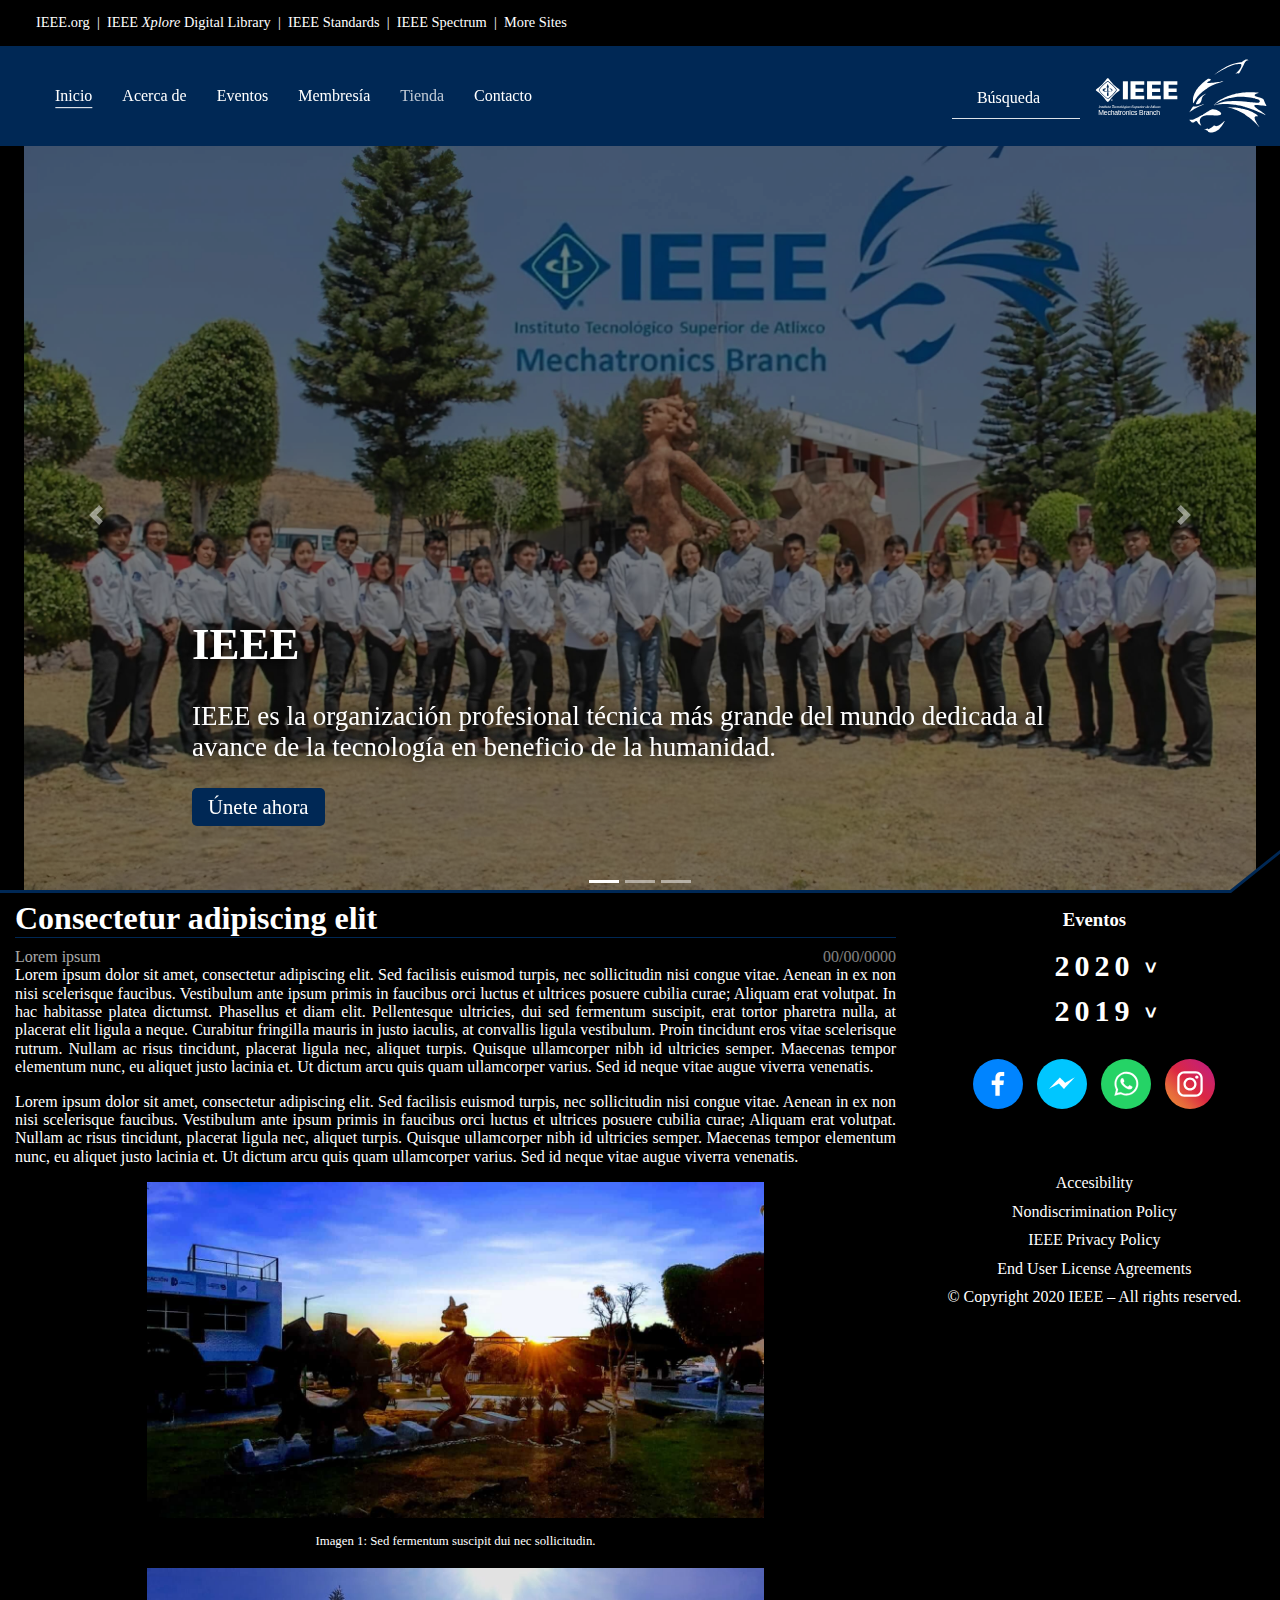
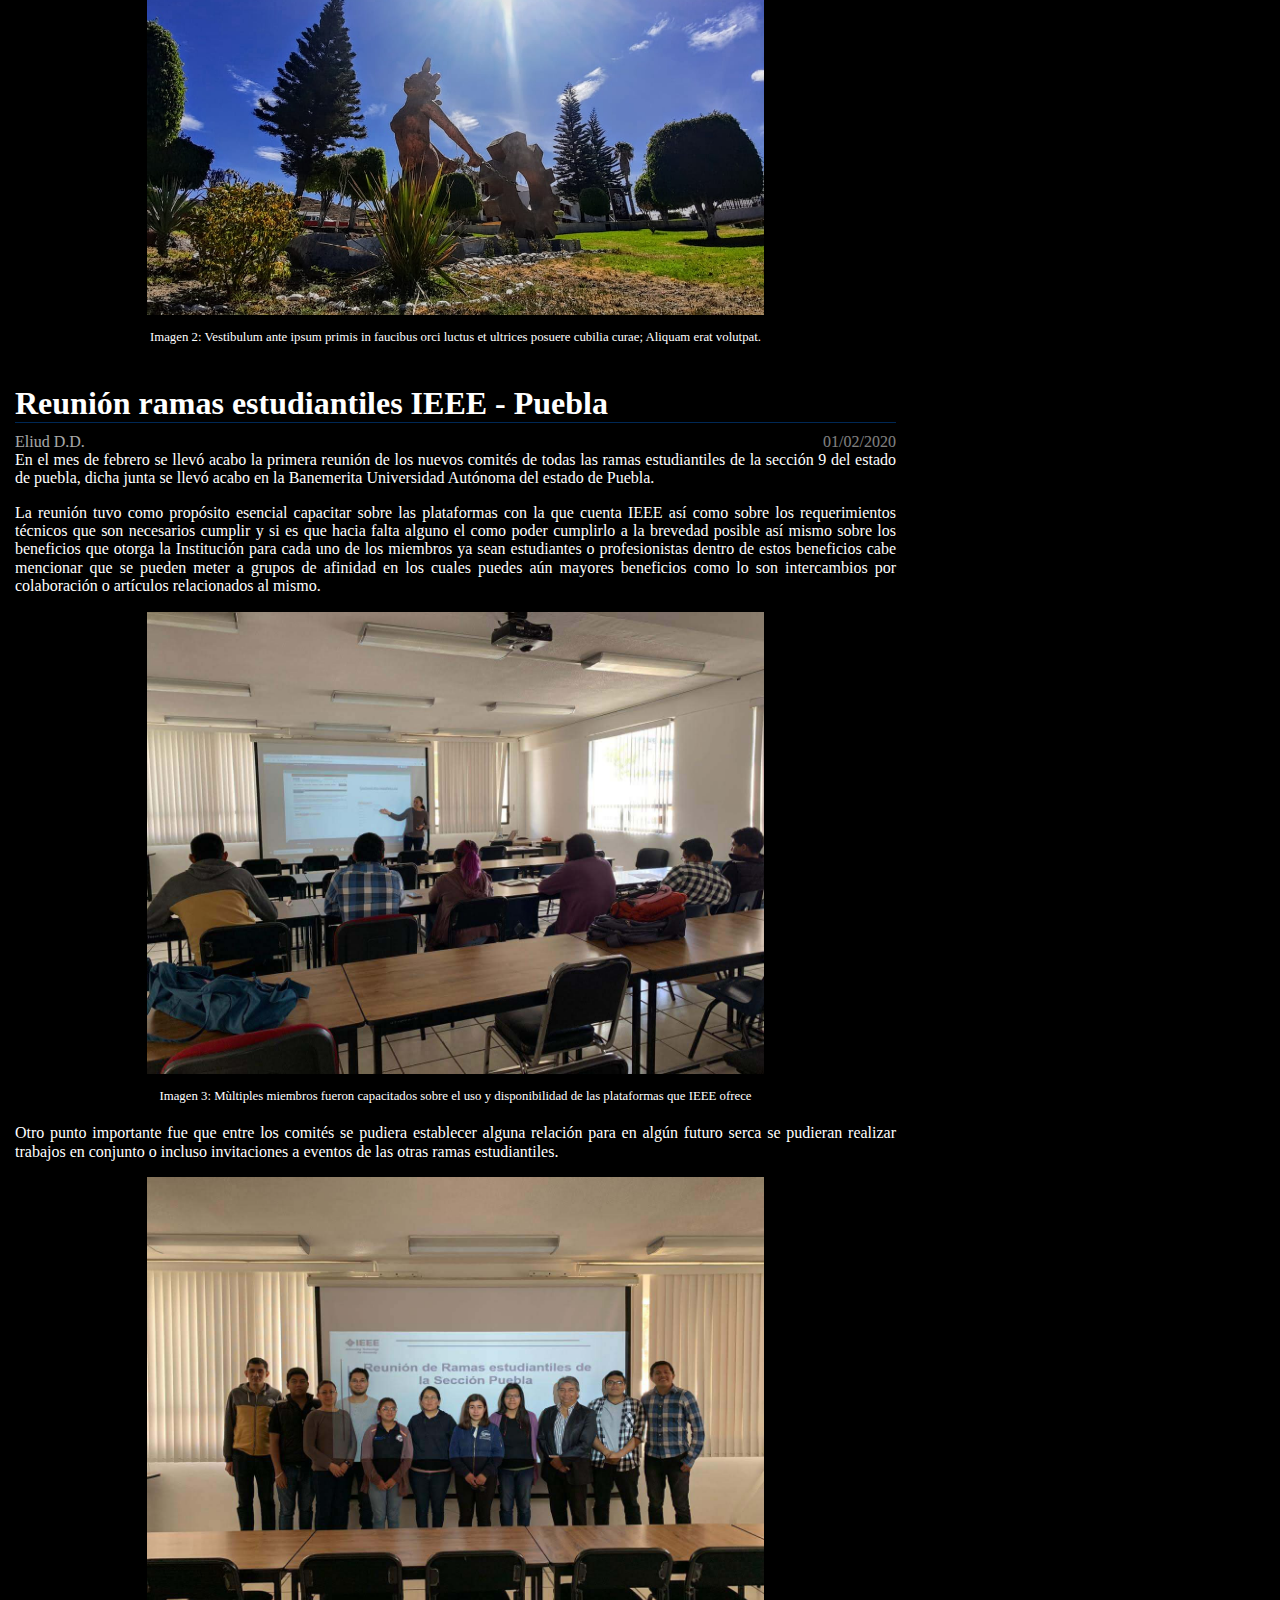
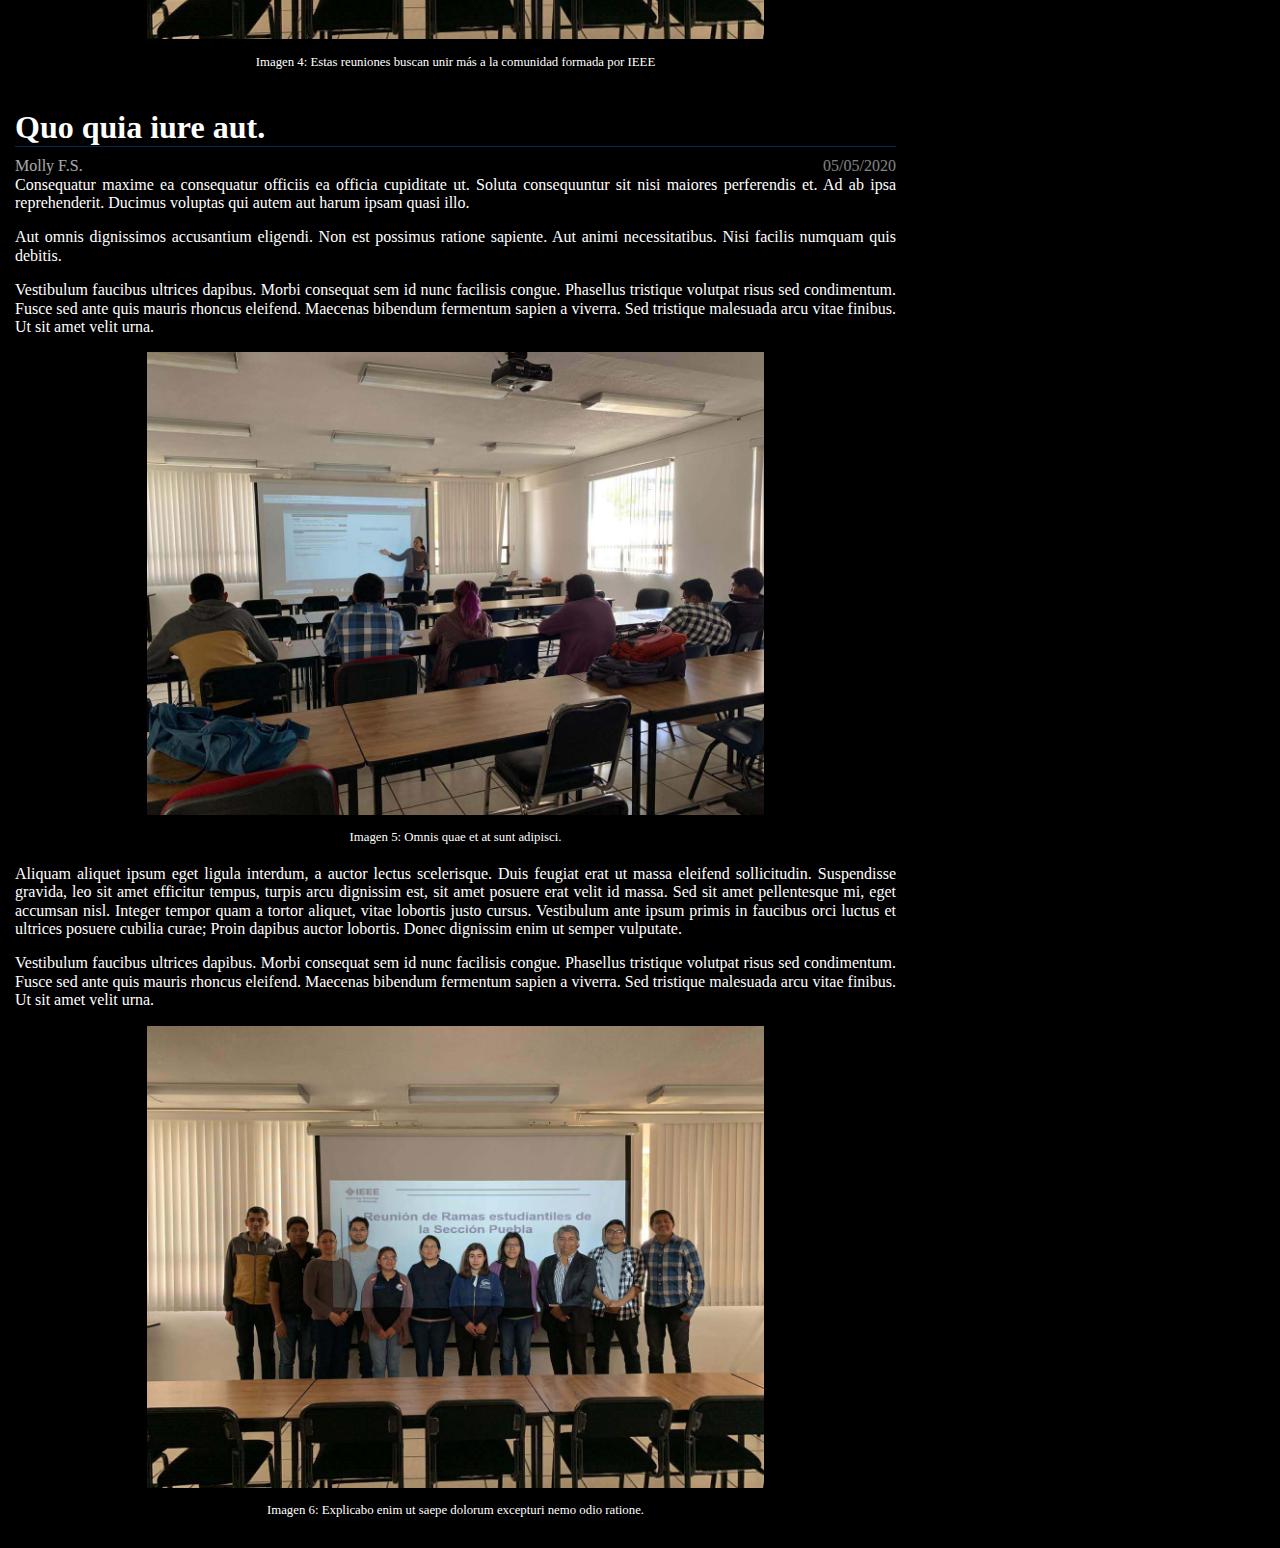
<file: es/index.html>
<!DOCTYPE html>
<html lang="es">
	<head>
		<link rel="stylesheet" href="../assets/css/carousel.css">
		<link rel="stylesheet" href="../assets/css/normalize.css">
		<link rel="stylesheet" href="../assets/css/loader.css">
		<link rel="stylesheet" href="../assets/css/styles.css">
		<link rel="stylesheet" href="../assets/css/index.css">
		<link rel="icon" type="image/ico" href="../assets/svg/ieeerama-vector-logo-ico-original-blue.svg">
		<script src="https://code.jquery.com/jquery-3.4.1.slim.min.js" integrity="sha384-J6qa4849blE2+poT4WnyKhv5vZF5SrPo0iEjwBvKU7imGFAV0wwj1yYfoRSJoZ+n" crossorigin="anonymous"></script>
		<script src="https://cdn.jsdelivr.net/npm/popper.js@1.16.0/dist/umd/popper.min.js" integrity="sha384-Q6E9RHvbIyZFJoft+2mJbHaEWldlvI9IOYy5n3zV9zzTtmI3UksdQRVvoxMfooAo" crossorigin="anonymous"></script>
		<script src="../assets/js/bootstrap.min.js"></script>
		<script src="../assets/js/jquery.js"></script>
		<script src="../assets/js/jquery.dataTables.min.js"></script>
		<meta name="viewport" content="width=device-width, user-scalable=no, initial-scale=1.0, maximum-scale=1.0, minimum-scale=1.0">
		<meta name="theme-color" content="#000">
		<meta charset="UTF-8">
		<meta name="description" content="Sitio oficial de la rama IEEE. Aquí podrás encontrar información sobre eventos, concursos, conferencias, y otros eventos organizados por la rame IEEE del Instituto Tecnológico Superior de Atlixco">
		<title>Inicio | IEEE Student Branch</title>
	</head>
	<body class="dark">
		<div class="servicios-IEEE">
			<div class="meta-nav">
				<p>
					<a href="https://www.ieee.org/index.html">IEEE.org</a> &#160;|&#160; 
					<a href="https://www.ieeexplore.ieee.org/Xplore/guesthome.jsp">IEEE <em>Xplore</em> Digital Library</a> &#160;|&#160; 
					<a href="https://standards.ieee.org/">IEEE Standards</a> &#160;|&#160; 
					<a href="https://spectrum.ieee.org/">IEEE Spectrum</a> &#160;|&#160; 
					<a href="https://www.ieee.org/sitemap.html">More Sites</a>
					<a href="https://ieee.org"></a>
				</p>
			</div>
		</div>
		<div id="navigation" class="navigation visible">
			<div class="icons">
				<div class="btn-menu"></div>
				<div class="logo">
					<a href="../en/"><img src="../assets/svg/ieeerama-vector-logo.svg" alt="IEEE-StudentBranch-Logo"></a>
				</div>
				<div class="icon-search">
					<img src="../assets/svg/search.svg" alt="">
				</div>
			</div>
			<div class="navigation-items navigation-inactive">
				<div class="close-navigation"></div>
				<ul>
					<li><a class="selected" href="../es/">Inicio</a></li>
					<li><a href="about.html">Acerca de</a></li>
					<li><a href="events.html">Eventos</a></li>
					<li><a href="membership.html">Membresía</a></li>
					<li><a class="link-inactive" href="store.html">Tienda</a></li>
					<li><a href="contact.html">Contacto</a></li>
					<li>IEEE Sites</li>
					<li><a href="https://www.ieee.org/index.html">IEEE.org</a></li>
					<li><a href="https://www.ieeexplore.ieee.org/Xplore/guesthome.jsp">IEEE <em>Xplore</em> Digital Library</a></li>
					<li><a href="https://standards.ieee.org/">IEEE Standards</a></li>
					<li><a href="https://spectrum.ieee.org/">IEEE Spectrum</a></li>
					<li><a href="https://www.ieee.org/sitemap.html">More Sites</a></li>
				</ul>
			</div>
			<nav class="search search-invisible">
				<div class="close-search"></div>
				<form><input title="Search" class="input-busqueda" type="search" id="input-search" placeholder="Búsqueda" aria-label="Search"></form>
				<div class="content-search">
					<div class="content-table">
						<table id="table">
							<thead><tr><td></td></tr></thead>
							<tbody>
								<tr><td><a href="events-2019.html#Marzo">Marzo 2019</a></td></tr>
								<tr><td><a href="events-2019.html#Abril">Abril 2019</a></td></tr>
								<tr><td><a href="events-2019.html#Mayo">Mayo 2019</a></td></tr>
								<tr><td><a href="events-2019.html#Junio">Junio 2019</a></td></tr>
								<tr><td><a href="events-2019.html#Julio">Julio 2019</a></td></tr>
								<tr><td><a href="events-2019.html#Agosto">Agosto 2019</a></td></tr>
								<tr><td><a href="events-2019.html#Septiembre">Septiembre 2019</a></td></tr>
								<tr><td><a href="events-2019.html#Octubre">Octubre 2019</a></td></tr>
								<tr><td><a href="events-2019.html#Noviembre">Noviembre 2019</a></td></tr>
								<tr><td><a href="events-2019.html#Diciembre">Diciembre 2019</a></td></tr>
								<tr><td><a href="events-2020.html#Febrero">Febrero 2020</a></td></tr>
								<tr><td><a href="events-2020.html#Marzo">Marzo 2020</a></td></tr>
								<tr><td><a href="events-2020.html#CursoIntroElectrónica2020">Curso de introducción a la electrónica</a></td></tr>
								<tr><td><a href="events-2020.html#VisitaIndustrialPEMEX2020">Visita industrial PEMEX</a></td></tr>
								<tr><td><a href="events-2020.html#OpenDayITSA">Open Day ITSA 2020</a></td></tr>
								<tr><td><a href="events-2020.html#VisitaIndustrialBMW2020">Visita industrial BMW</a></td></tr>
								<tr><td><a href="events-2020.html#CursoDrones2020">Curso de drones</a></td></tr>
								<tr><td><a href="events-2020.html#ReunionRamasEstudiantiles2020">Reunión de rama estudiantiles IEEE</a></td></tr>
								<tr><td><a href="events-2019.html#CursoENFESTO2019">Curso de electroneumática por Festo</a></td></tr>
								<tr><td><a href="events-2019.html#CursoASoftware2019">Curso de arquitectura de software</a></td></tr>
								<tr><td><a href="events-2019.html#VisitaIndustrialCAudi2019">Visita industrial Cerhan Audi</a></td></tr>
								<tr><td><a href="events-2019.html#EncuentroEstatalJovenesInv">1<sup>er</sup> encuentro estatal de jóvenes investigadores</a></td></tr>
								<tr><td><a href="events-2019.html#NEneitLocal2019">Eneit etapa local</a></td></tr>
								<tr><td><a href="events-2019.html#EneitNacional2019">Eneit etapa nacional</a></td></tr>
								<tr><td><a href="events-2019.html#CongresoITSA2019">Congreso multidisciplinario ITSA</a></td></tr>
								<tr><td><a href="events-2019.html#ConcursoCLiterarias2019">Concurso «calaveritas literarias»</a></td></tr>
								<tr><td><a href="events-2019.html#ConferenciaDPaR">Conferencia «del papel a la realidad»</a></td></tr>
								<tr><td><a href="events-2019.html#RallyLatinoamericano2019">Rally latinoamericano de innovación</a></td></tr>
								<tr><td><a href="events-2019.html#DiaIEEE2019">Día IEEE</a></td></tr>
								<tr><td><a href="events-2019.html#EneitRegional2019">Eneit etapa regional</a></td></tr>
								<tr><td><a href="events-2019.html#HackaTec2019">HackaTec</a></td></tr>
								<tr><td><a href="events-2019.html#ConvivenciaSixFlags2019">Convivencia en Six Flags México</a></td></tr>
								<tr><td><a href="events-2019.html#MMexicanaITSA2019">Mañanita Mexicana ITSA</a></td></tr>
								<tr><td><a href="events-2019.html#CursoRoboticaBasica2019">Curso de robótica básica</a></td></tr>
								<tr><td><a href="events-2019.html#ProgramaTLince">Conclusión del programa Talento lince»</a></td></tr>
								<tr><td><a href="events-2019.html#EntregaTapitas2019">Entrega de tapitas</a></td></tr>
								<tr><td><a href="events-2019.html#mEneitLocal2019">Eneit etapa local</a></td></tr>
								<tr><td><a href="events-2019.html#ConferenciaUTSOBMRI">Conferencia «<em>unsupervised tissue segmentation on brain mri</em>»</a></td></tr>
								<tr><td><a href="events-2019.html#VisitaIndustrialBimbo2019">Visita industrial a Bimbo</a></td></tr>
								<tr><td><a href="events-2019.html#TomaProtestaIEEE-ITSA">Toma de protesta de la rama IEEE - ITSA</a></td></tr>
								<tr><td><a href="events-2019.html#CursoMicroPython">Curso MicroPython</a></td></tr>
								<tr><td><a href="events-2019.html#ColectaJuguetes2019">Colecta de juguetes</a></td></tr>
								<tr><td><a href="events-2019.html#TalentLand2019">Talent Land</a></td></tr>
								<tr><td><a href="events-2019.html#AceptacionRamaIEEE-ITSA">Aceptación de la rama IEEE - ITSA</a></td></tr>
								<tr><td><a href="events-2019.html#ConferenciaMySIndustrial">Conferencia «mantenimiento y seguridad industrial»</a></td></tr>
							</tbody>
						</table>
					</div>
				</div>
			</nav>
		</div>
		<div class="content">
			<div class="carousel-bootstrap">
				<div id="myCarousel" class="carousel slide" data-ride="carousel">
					<ol class="carousel-indicators">
						<li data-target="#myCarousel" data-slide-to="0" class="active"></li>
						<li data-target="#myCarousel" data-slide-to="1"></li>
						<li data-target="#myCarousel" data-slide-to="2"></li>
					</ol>
					<div class="carousel-inner">
						<div class="carousel-item active">
							<div class="container">
								<div class="carousel-caption text-left">
									<h1>IEEE</h1>
									<p>IEEE es la organización profesional técnica más grande del mundo dedicada al avance de la tecnología en beneficio de la humanidad.</p>
									<p><a class="btn btn-lg btn-carousel" href="https://www.ieee.org/" role="button">Únete ahora</a></p>
								</div>
							</div>
						</div>
						<div class="carousel-item">
							<div class="container">
								<div class="carousel-caption">
									<h1>Curso gratuito «Introducción a la electrónica»</h1>
									<p>Miembros de la rama estudiantil ofrecerán un curso gratuito de introducción a la electrónica, en el cual se desarrollarán proyectos y prácticas</p>
									<p><a class="btn btn-lg btn-carousel" href="contact.html" role="button">Contáctanos</a></p>
								</div>
							</div>
						</div>
						<div class="carousel-item">
							<div class="container">
								<div class="carousel-caption text-right">
									<h1>Curso de drones</h1>
									<p>En enero, los miembros de la rama estudiantil recibieron un curso de drones impartido por el Dr. Jaime Cid, un incentivo para desarrollar el interés por este tipo de robot.</p>
									<p><a class="btn btn-lg btn-carousel" href="events-2020.html#CursoDrones2020" role="button">Leer más</a></p>
								</div>
							</div>
						</div>
					</div>
					<a class="carousel-control-prev" href="#myCarousel" role="button" data-slide="prev">
						<span class="carousel-control-prev-icon" aria-hidden="true"></span>
						<span class="sr-only">Previous</span>
					</a>
					<a class="carousel-control-next" href="#myCarousel" role="button" data-slide="next">
						<span class="carousel-control-next-icon" aria-hidden="true"></span>
						<span class="sr-only">Next</span>
					</a>
				</div>
			</div>
			<div class="left-aside">
				<div class="post">
					<div class="info-post"><h1>Consectetur adipiscing elit</h1><span>00/00/0000</span><span>Lorem ipsum</span></div>
					<div class="content-post">
						<p>Lorem ipsum dolor sit amet, consectetur adipiscing elit. Sed facilisis euismod turpis, nec sollicitudin nisi congue vitae. Aenean in ex non nisi scelerisque faucibus. Vestibulum ante ipsum primis in faucibus orci luctus et ultrices posuere cubilia curae; Aliquam erat volutpat.
							In hac habitasse platea dictumst. Phasellus et diam elit. Pellentesque ultricies, dui sed fermentum suscipit, erat tortor pharetra nulla, at placerat elit ligula a neque. Curabitur fringilla mauris in justo iaculis, at convallis ligula vestibulum. Proin tincidunt eros vitae scelerisque rutrum.
							Nullam ac risus tincidunt, placerat ligula nec, aliquet turpis. Quisque ullamcorper nibh id ultricies semper. Maecenas tempor elementum nunc, eu aliquet justo lacinia et. Ut dictum arcu quis quam ullamcorper varius. Sed id neque vitae augue viverra venenatis.</p>
						<p>Lorem ipsum dolor sit amet, consectetur adipiscing elit. Sed facilisis euismod turpis, nec sollicitudin nisi congue vitae. Aenean in ex non nisi scelerisque faucibus. Vestibulum ante ipsum primis in faucibus orci luctus et ultrices posuere cubilia curae; Aliquam erat volutpat.
							Nullam ac risus tincidunt, placerat ligula nec, aliquet turpis. Quisque ullamcorper nibh id ultricies semper. Maecenas tempor elementum nunc, eu aliquet justo lacinia et. Ut dictum arcu quis quam ullamcorper varius. Sed id neque vitae augue viverra venenatis.</p>
						<div class="img-container" lan="Imagen " footr="Sed fermentum suscipit dui nec sollicitudin."><img src="../assets/img/misc/tec.jpg" alt="fds"></div>
						<div class="img-container" lan="Imagen " footr="Vestibulum ante ipsum primis in faucibus orci luctus et ultrices posuere cubilia curae; Aliquam erat volutpat."><img src="../assets/img/misc/tec2.jpg" alt="fds"></div>
					</div>
				</div>
				<div class="post">
					<div class="info-post"><h1>Reunión ramas estudiantiles IEEE - Puebla</h1><span>01/02/2020</span><span>Eliud D.D.</span></div>
					<div class="content-post">
						<p>En el mes de febrero se llevó acabo la primera reunión de los nuevos comités de todas las ramas estudiantiles de la sección 9 del estado de puebla, dicha junta se llevó acabo en la Banemerita Universidad Autónoma del estado de Puebla.</p>
						<p>La reunión tuvo como propósito esencial capacitar sobre las plataformas con la que cuenta IEEE así como sobre los requerimientos técnicos que son necesarios cumplir y si es que hacia falta alguno el como poder cumplirlo a la brevedad posible así mismo sobre los beneficios que otorga la Institución para cada uno de los miembros ya sean estudiantes o profesionistas dentro de estos beneficios cabe mencionar que se pueden meter a grupos de afinidad en los cuales puedes aún mayores beneficios como lo son intercambios por colaboración o artículos relacionados al mismo.</p>
						<div class="img-container" lan="Imagen " footr="Mùltiples miembros fueron capacitados sobre el uso y disponibilidad de las plataformas que IEEE ofrece"><img src="../assets/img/Febrero_2020/photo1.jpg" alt="Capacitación a ramas estudiantiles IEEE"></div>
						<p>Otro punto importante fue que entre los comités se pudiera establecer alguna relación para en algún futuro serca se pudieran realizar trabajos en conjunto o incluso invitaciones a eventos de las otras ramas estudiantiles.</p>
						<div class="img-container" lan="Imagen " footr="Estas reuniones buscan unir más a la comunidad formada por IEEE"><img src="../assets/img/Febrero_2020/photo2.jpg" alt="Reunión ramas estudiantiles"></div>
					</div>
				</div>
				<div class="post">
					<div class="info-post"><h1>Quo quia iure aut.</h1><span>05/05/2020</span><span>Molly F.S.</span></div>
					<div class="content-post">
						<p>Consequatur maxime ea consequatur officiis ea officia cupiditate ut. Soluta consequuntur sit nisi maiores perferendis et. Ad ab ipsa reprehenderit. Ducimus voluptas qui autem aut harum ipsam quasi illo.</p>
						<p>Aut omnis dignissimos accusantium eligendi. Non est possimus ratione sapiente. Aut animi necessitatibus. Nisi facilis numquam quis debitis.</p>
						<p>Vestibulum faucibus ultrices dapibus. Morbi consequat sem id nunc facilisis congue. Phasellus tristique volutpat risus sed condimentum. Fusce sed ante quis mauris rhoncus eleifend. Maecenas bibendum fermentum sapien a viverra. Sed tristique malesuada arcu vitae finibus. Ut sit amet velit urna.</p>
						<div class="img-container" lan="Imagen " footr="Omnis quae et at sunt adipisci."><img src="../assets/img/Febrero_2020/photo1.jpg" alt=""></div>
						<p>Aliquam aliquet ipsum eget ligula interdum, a auctor lectus scelerisque. Duis feugiat erat ut massa eleifend sollicitudin. Suspendisse gravida, leo sit amet efficitur tempus, turpis arcu dignissim est, sit amet posuere erat velit id massa. Sed sit amet pellentesque mi, eget accumsan nisl. Integer tempor quam a tortor aliquet, vitae lobortis justo cursus. Vestibulum ante ipsum primis in faucibus orci luctus et ultrices posuere cubilia curae; Proin dapibus auctor lobortis. Donec dignissim enim ut semper vulputate.</p>
						<p>Vestibulum faucibus ultrices dapibus. Morbi consequat sem id nunc facilisis congue. Phasellus tristique volutpat risus sed condimentum. Fusce sed ante quis mauris rhoncus eleifend. Maecenas bibendum fermentum sapien a viverra. Sed tristique malesuada arcu vitae finibus. Ut sit amet velit urna.</p>
						<div class="img-container" lan="Imagen " footr="Explicabo enim ut saepe dolorum excepturi nemo odio ratione."><img src="../assets/img/Febrero_2020/photo2.jpg" alt=""></div>
					</div>
				</div>
			</div>
			<aside>
				<div class="events-aside">
					<h3>Eventos</h3>
					<input id="checkbox-s-year" type="checkbox">
					<div id="s-year" word="2020" symbol=">" class="year">
						<div class="month october">
							<ul>
								<li><a href="events-2020.html#Octubre">Octubre</a></li>
								<li><a href="events-2020.html#DiaIEEE2020">Día IEEE 2020</a></li>
							</ul>
						</div>
						<div class="month march">
							<ul>
								<li><a href="events-2020.html#Marzo">Marzo</a></li>
								<li><a href="events-2020.html#CursoIntroElectrónica2020">Curso de introducción a la electrónica</a></li>
								<li><a href="events-2020.html#VisitaIndustrialPEMEX2020">Visita industrial PEMEX</a></li>
								<li><a href="events-2020.html#OpenDayITSA">Open Day ITSA 2020</a></li>
							</ul>
						</div>
						<div class="month february">
							<ul>
								<li><a href="events-2020.html#Febrero">Febrero</a></li>
								<li><a href="events-2020.html#VisitaIndustrialBMW2020">Visita industrial BMW</a></li>
								<li><a href="events-2020.html#CursoDrones2020">Curso de drones</a></li>
								<li><a href="events-2020.html#ReunionRamasEstudiantiles2020">Reunión de rama estudiantiles IEEE</a></li>
							</ul>
						</div>
					</div>
					<input id="checkbox-f-year" type="checkbox">
					<div id="f-year" word="2019" symbol=">" class="year">
						<div class="month december">
							<ul>
								<li><a href="events-2019.html#Diciembre">Diciembre</a></li>
								<li><a href="events-2019.html#CursoENFESTO2019">Curso de electroneumática por Festo</a></li>
							</ul>
						</div>
						<div class="month november">
							<ul>
								<li><a href="events-2019.html#Noviembre">Noviembre</a></li>
								<li><a href="events-2019.html#CursoASoftware2019">Curso de arquitectura de software</a></li>
								<li><a href="events-2019.html#EncuentroEstatalJovenesInv">1<sup>er</sup> encuentro estatal de jóvenes investigadores</a></li>
								<li><a href="events-2019.html#EneitNacional2019">Eneit etapa nacional</a></li>
								<li><a href="events-2019.html#NEneitLocal2019">Eneit etapa local</a></li>
								<li><a href="events-2019.html#CongresoITSA2019">Congreso multidisciplinario ITSA</a></li>
							</ul>
						</div>
						<div class="month october">
							<ul>
								<li><a href="events-2019.html#Octubre">Octubre</a></li>
								<li><a href="events-2019.html#VisitaIndustrialCAudi2019">Visita industrial Cerhan Audi</a></li>
								<li><a href="events-2019.html#ConcursoCLiterarias2019">Concurso «calaveritas literarias»</a></li>
								<li><a href="events-2019.html#ConferenciaDPaR">Conferencia «del papel a la realidad»</a></li>
								<li><a href="events-2019.html#RallyLatinoamericano2019">Rally latinoamericano de innovación 2019</a></li>
								<li><a href="events-2019.html#DiaIEEE2019">Día IEEE 2019</a></li>
							</ul>
						</div>
						<div class="month september">
							<ul>
								<li><a href="events-2019.html#Septiembre">Septiembre</a></li>
								<li><a href="events-2019.html#EneitRegional2019">Eneit etapa regional</a></li>
								<li><a href="events-2019.html#HackaTec2019">HackaTec</a></li>
								<li><a href="events-2019.html#ConvivenciaSixFlags2019">Convivencia en Six Flags México</a></li>
								<li><a href="events-2019.html#MMexicanaITSA2019">Mañanita Mexicana ITSA</a></li>
							</ul>
						</div>
						<div class="month august">
							<ul>
								<li><a href="events-2019.html#Agosto">Agosto</a></li>
								<li><a href="events-2019.html#CursoRoboticaBasica2019">Curso de robótica básica</a></li>
							</ul>
						</div>
						<div class="month july">
							<ul>
								<li><a href="events-2019.html#Julio">Julio</a></li>
								<li><a href="events-2019.html#ProgramaTLince">Conclusión del programa Talento lince»</a></li>
							</ul>
						</div>
						<div class="month june">
							<ul>
								<li><a href="events-2019.html#Junio">Junio</a></li>
								<li><a href="events-2019.html#EntregaTapitas2019">Entrega de tapitas</a></li>
							</ul>
						</div>
						<div class="month may">
							<ul>
								<li><a href="events-2019.html#Mayo">Mayo</a></li>
								<li><a href="events-2019.html#mEneitLocal2019">Eneit etapa local</a></li>
								<li><a href="events-2019.html#ConferenciaUTSOBMRI">Conferencia «<em>unsupervised tissue segmentation on brain mri</em>»</a></li>
								<li><a href="events-2019.html#VisitaIndustrialBimbo2019">Visita industrial a Bimbo</a></li>
								<li><a href="events-2019.html#TomaProtestaIEEE-ITSA">Toma de protesta de la rama IEEE - ITSA</a></li>
							</ul>
						</div>
						<div class="month april">
							<ul>
								<li><a href="events-2019.html#Abril">Abril</a></li>
								<li><a href="events-2019.html#CursoMicroPython">Curso MicroPython</a></li>
								<li><a href="events-2019.html#ColectaJuguetes2019">Colecta de juguetes</a></li>
								<li><a href="events-2019.html#TalentLand2019">Talent Land</a></li>
							</ul>
						</div>
						<div class="month march">
							<ul>
								<li><a href="events-2019.html#Marzo">Marzo</a></li>
								<li><a href="events-2019.html#AceptacionRamaIEEE-ITSA">Aceptación de la rama IEEE - ITSA</a></li>
								<li><a href="events-2019.html#ConferenciaMySIndustrial">Conferencia «mantenimiento y seguridad industrial»</a></li>
							</ul>
						</div>
					</div>
				</div>
				<div class="info">
					<a href="https://www.facebook.com/IEEEMechatronicsBranch/" target="_blank"><img src="../assets/svg/fblogowhite.svg" alt="Logo facebook"></a>
					<a href="https://m.me/IEEEMechatronicsBranch" target="_blank"><img src="../assets/svg/messenger.svg" alt="Logo Messenger"></a>
					<a href="https://api.whatsapp.com/send/?phone=5212441423605" target="_blank"><img src="../assets/svg/whatsapp%20(1).svg" alt="Logo WhatsApp"></a>
					<a href="https://www.instagram.com/ieeeitsa/" target="_blank"><img src="../assets/svg/instagram.svg" alt="Logo Instagram"></a>
					<ul>
						<li><a href="https://www.ieee.org/accessibility-statement.html">Accesibility</a></li>
						<li><a href="https://www.ieee.org/about/corporate/governance/p9-26.html">Nondiscrimination Policy</a></li>
						<li><a href="https://www.ieee.org/security-privacy.html">IEEE Privacy Policy</a></li>
						<li><a href="#">End User License Agreements</a></li>
						<li>© Copyright 2020 IEEE – All rights reserved.</li>
					</ul>
				</div>
			</aside>
		</div>
		
		<footer>
			<div class="wedge"></div>
			<div id="my-loader-page" class="load-page">
				<div id="loader-page" class="loader">
					<div class="face face1">
						<div class="circle"></div>
						<div class="face face2">
							<div class="circle"></div>
						</div>
					</div>
				</div>
				<img src="../assets/svg/ieeerama-vector-logo.svg">
			</div>
			<script src="../assets/js/functions.js"></script>
		</footer>
	</body>
</html>
</file>
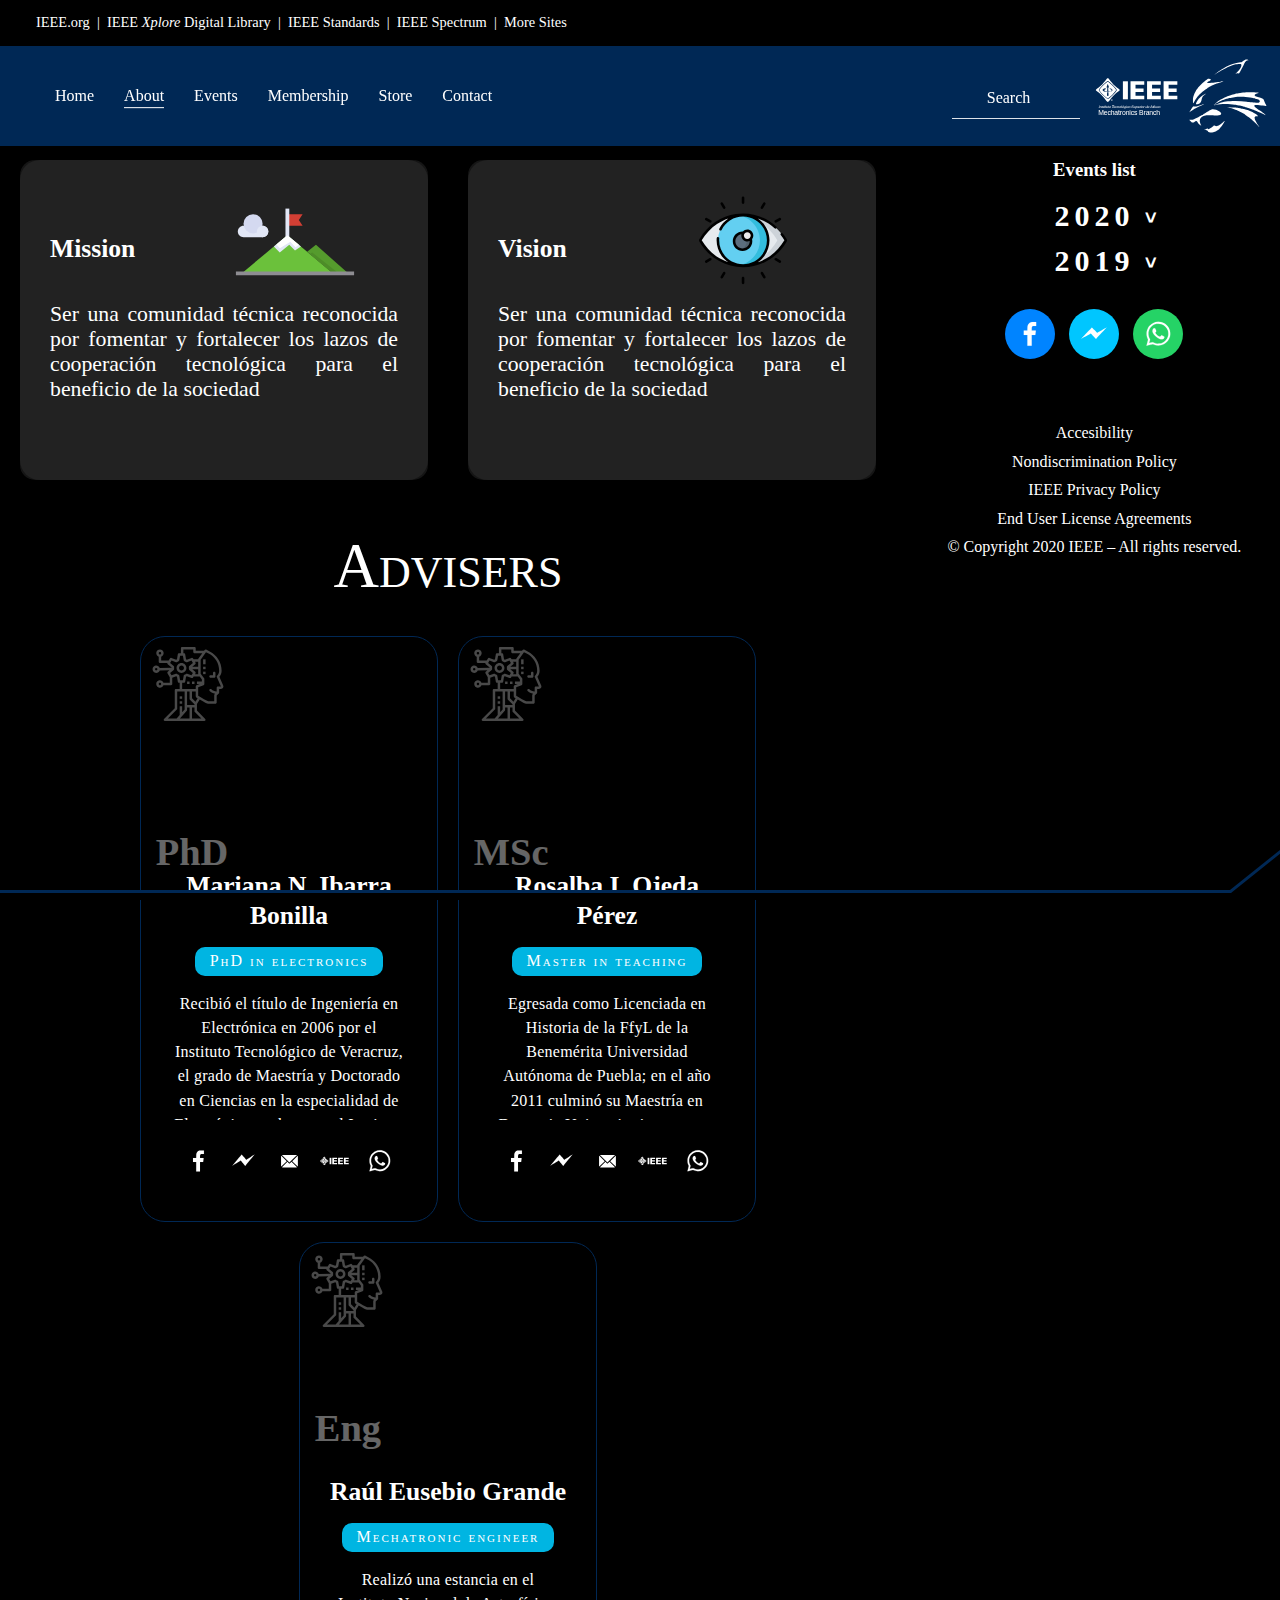
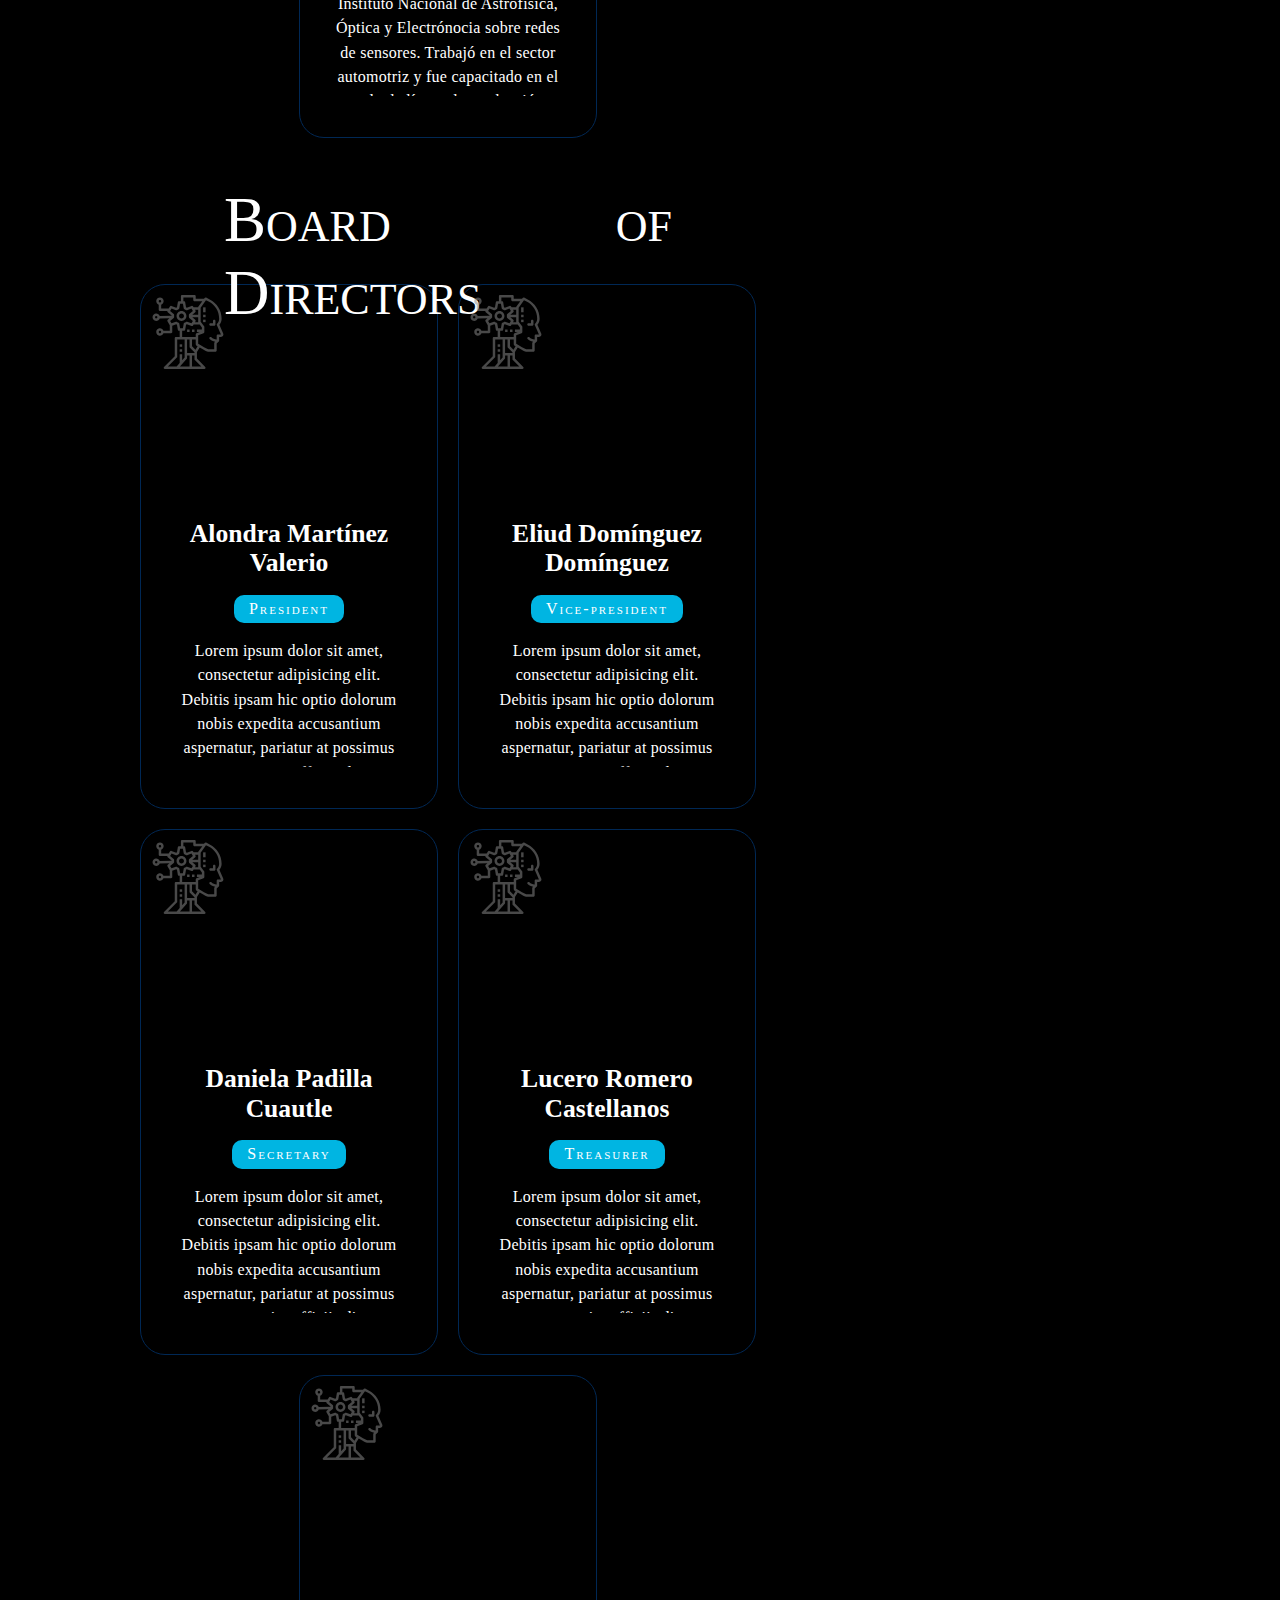
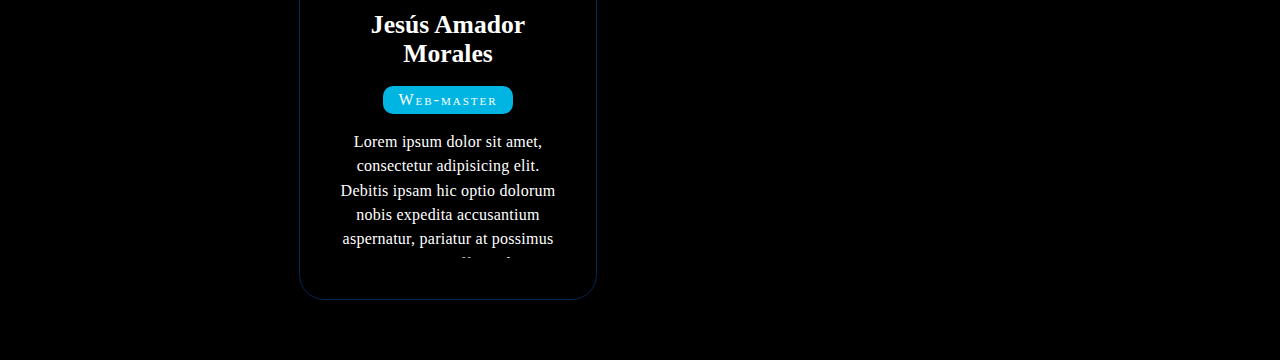
<file: en/about.html>
<!DOCTYPE html>
<html lang="en">
	<head>
		<link rel="stylesheet" href="../assets/css/normalize.css">
		<link rel="stylesheet" href="../assets/css/loader.css">
		<link rel="stylesheet" href="../assets/css/about.css">
		<link rel="stylesheet" href="../assets/css/styles.css">
		<link href="https://stackpath.bootstrapcdn.com/font-awesome/4.7.0/css/font-awesome.min.css" rel="stylesheet">
		<link rel="icon" type="image/ico" href="../assets/svg/ieeerama-vector-logo-ico-original-blue.svg">
		<script src="../assets/js/jquery.js"></script>
		<script src="../assets/js/jquery.dataTables.min.js"></script>
		<meta name="viewport" content="width=device-width, user-scalable=no, initial-scale=1.0, maximum-scale=1.0, minimum-scale=1.0">
		<meta name="theme-color" content="#000">
		<meta charset="UTF-8">
		<title>About | IEEE Student Branch</title>
	</head>
	
	<body class="dark">
		<div class="servicios-IEEE">
   <div class="meta-nav">
    <p>
     <a href="https://www.ieee.org/index.html">IEEE.org</a> &#160;|&#160; 
     <a href="https://www.ieeexplore.ieee.org/Xplore/guesthome.jsp">IEEE <em>Xplore</em> Digital Library</a> &#160;|&#160; 
     <a href="https://standards.ieee.org/">IEEE Standards</a> &#160;|&#160; 
     <a href="https://spectrum.ieee.org/">IEEE Spectrum</a> &#160;|&#160; 
     <a href="https://www.ieee.org/sitemap.html">More Sites</a>
     <a href="https://ieee.org"></a>
    </p>
   </div>
  </div>
		<div id="navigation" class="navigation visible">
			<div class="icons">
				<div class="btn-menu"></div>
				<div class="logo">
					<a href="../es/"><img src="../assets/svg/ieeerama-vector-logo.svg" alt="IEEE-StudentBranch-Logo"></a>
				</div>
				<div class="icon-search">
					<img src="../assets/svg/search.svg" alt="">
				</div>
			</div>
			
			<div class="navigation-items navigation-inactive">
				<div class="close-navigation"></div>
				<ul>
					<li><a href="../en/">Home</a></li>
					<li><a class="selected" href="about.html">About</a></li>
					<li><a href="events.html">Events</a></li>
					<li><a href="membership.html">Membership</a></li>
					<li><a href="store.html">Store</a></li>
					<li><a href="contact.html">Contact</a></li>
					<li>IEEE Sites</li>
					<li><a href="https://www.ieee.org/index.html">IEEE.org</a></li>
     <li><a href="https://www.ieeexplore.ieee.org/Xplore/guesthome.jsp">IEEE <em>Xplore</em> Digital Library</a></li>
     <li><a href="https://standards.ieee.org/">IEEE Standards</a></li>
     <li><a href="https://spectrum.ieee.org/">IEEE Spectrum</a></li>
     <li><a href="https://www.ieee.org/sitemap.html">More Sites</a></li>
				</ul>
			</div>
			
   <nav class="search search-invisible">
				<div class="close-search"></div>
				<form><input title="Search" class="input-busqueda" type="search" id="input-search" placeholder="Search" aria-label="Search"></form>
				<div class="content-search">
					<div class="content-table">
						<table id="table">
							<thead><tr><td></td></tr></thead>
							<tbody>
								<tr><td><a href="#">October 2020</a></td></tr>
								<tr><td><a href="#">September 2020</a></td></tr>
								<tr><td><a href="#">August 2020</a></td></tr>
								<tr><td><a href="#">Drone course (Curso de drones)</a></td></tr>
								<tr><td><a href="#">Curso introducción a la electrónica</a></td></tr>
								<tr><td><a href="#">Conferencia análisis territorial con robots autómatas aéreos</a></td></tr>
								<tr><td><a href="#">Elemento 7</a></td></tr>
								<tr><td><a href="#">Elemento 8</a></td></tr>
							</tbody>
						</table>
					</div>
				</div>
			</nav>
		</div>
		
		<div class="content">
			<div class="left-aside">
				<div class="content-cards">
					<div class="mv-card">
						<h1>Mission</h1>
						<p>Ser una comunidad técnica reconocida por fomentar y fortalecer los lazos de cooperación tecnológica para el beneficio de la sociedad</p>
					</div>
					<div class="mv-card">
						<h1>Vision</h1>
						<p>Ser una comunidad técnica reconocida por fomentar y fortalecer los lazos de cooperación tecnológica para el beneficio de la sociedad</p>
					</div>
				</div>
				<div atitle="Advisers" class="content-cards info-header">
					<div class="info-card IM">
						<div class="img-card"></div>
						<h1 degree="PhD">Mariana N. Ibarra Bonilla</h1>
						<span>PhD in electronics</span>
						<p>Recibió el título de Ingeniería en Electrónica en 2006 por el Instituto Tecnológico de Veracruz, el grado de Maestría y Doctorado en Ciencias en la especialidad de Electrónica, ambos por el Instituto Nacional de Astrofísica, Óptica y Electrónica (INAOE), en 2009 y 2015, respectivamente.<br>Actualmente labora como profesora de Tiempo Completo en el Instituto Tecnológico Superior de Atlixco, donde desempeña actividades de docencia e investigación, siendo líder de la línea de investigación y cuerpo académico de la División de Ingeniería Mecatrónica. Sus áreas de investigación son sistemas de control, sistemas digitales embebidos con microcontroladores y FPGAs, sistemas inteligentes y lógica difusa.</p>
						<ul>
							<li><a href="#"><img src="../assets/svg/fblogowhite.svg" alt=""></a></li>
							<li><a href="#"><img src="../assets/svg/messenger.svg" alt=""></a></li>
							<li><a href="#"><img src="../assets/svg/gmail.svg" alt=""></a></li>
							<li><a href="#"><img src="../assets/svg/ieee-vector-white.svg" alt=""></a></li>
							<li><a href="#"><img src="../assets/svg/whatsapp%20(1).svg" alt=""></a></li>
						</ul>
					</div>
					<div class="info-card IM">
						<div class="img-card"></div>
						<h1 degree="MSc">Rosalba I. Ojeda Pérez</h1>
						<span>Master in teaching</span>
						<p>Egresada como Licenciada en Historia de la FfyL de  la Benemérita Universidad Autónoma de Puebla; en el año 2011 culminó su Maestría en Docencia Universitaria por parte de la UPAEP.<br>Docente asignatura B en el instituto Tecnológico Superior de Atlixco desde el año 2005; impartiendo materias de Humanidades del Área de Ciencias Básicas, pertenece a la División de Ingeniería Mecatrónica desde el año 2015.</p>
						<ul>
							<li><a href="#"><img src="../assets/svg/fblogowhite.svg" alt=""></a></li>
							<li><a href="#"><img src="../assets/svg/messenger.svg" alt=""></a></li>
							<li><a href="#"><img src="../assets/svg/gmail.svg" alt=""></a></li>
							<li><a href="#"><img src="../assets/svg/ieee-vector-white.svg" alt=""></a></li>
							<li><a href="#"><img src="../assets/svg/whatsapp%20(1).svg" alt=""></a></li>
						</ul>
					</div>
					<div class="info-card IM">
						<div class="img-card"></div>
						<h1 degree="Eng">Raúl Eusebio Grande</h1>
						<span>Mechatronic engineer</span>
						<p>Realizó una estancia en el Instituto Nacional de Astrofísica, Óptica y Electrónocia sobre redes de sensores. Trabajó en el sector automotriz y fue capacitado en el armado de líneas de producción en BMW en Múnich, Alemania. Actualmente es docente en el Instituto Tecnológico Superior de Atlixco.</p>
					</div>
				</div>
				<div atitle="Board of Directors" class="content-cards info-header">
					<div class="info-card IM">
						<div class="img-card"></div>
						<h1>Alondra Martínez Valerio</h1>
						<span>President</span>
						<p>Lorem ipsum dolor sit amet, consectetur adipisicing elit. Debitis ipsam hic optio dolorum nobis expedita accusantium aspernatur, pariatur at possimus quaerat enim officiis dicta recusandae laborum, dignissimos animi perferendis dolor?</p>
					</div>
					<div class="info-card IM">
						<div class="img-card"></div>
						<h1>Eliud Domínguez Domínguez</h1>
						<span>Vice-president</span>
						<p>Lorem ipsum dolor sit amet, consectetur adipisicing elit. Debitis ipsam hic optio dolorum nobis expedita accusantium aspernatur, pariatur at possimus quaerat enim officiis dicta recusandae laborum, dignissimos animi perferendis dolor?</p>
					</div>
					<div class="info-card IM">
					<div class="img-card"></div>
						<h1>Daniela Padilla Cuautle</h1>
						<span>Secretary</span>
						<p>Lorem ipsum dolor sit amet, consectetur adipisicing elit. Debitis ipsam hic optio dolorum nobis expedita accusantium aspernatur, pariatur at possimus quaerat enim officiis dicta recusandae laborum, dignissimos animi perferendis dolor?</p>
					</div>
					<div class="info-card IM">
						<div class="img-card"></div>
						<h1>Lucero Romero Castellanos</h1>
						<span>Treasurer</span>
						<p>Lorem ipsum dolor sit amet, consectetur adipisicing elit. Debitis ipsam hic optio dolorum nobis expedita accusantium aspernatur, pariatur at possimus quaerat enim officiis dicta recusandae laborum, dignissimos animi perferendis dolor?</p>
					</div>
					<div class="info-card IM">
					<div class="img-card"></div>
						<h1>Jesús Amador Morales</h1>
						<span>Web-master</span>
						<p>Lorem ipsum dolor sit amet, consectetur adipisicing elit. Debitis ipsam hic optio dolorum nobis expedita accusantium aspernatur, pariatur at possimus quaerat enim officiis dicta recusandae laborum, dignissimos animi perferendis dolor?</p>
					</div>
				</div>
			</div>
				<aside>
				<div class="events-aside">
					<h3>Events list</h3>
					<input id="checkbox-s-year" type="checkbox">
					<div id="s-year" word="2020" symbol=">" class="year">
						<div class="month october">
							<ul>
								<li><a href="#">October</a></li>
								<li><a href="#">Día IEEE 2020</a></li>
							</ul>
						</div>
						<div class="month march">
							<ul>
								<li><a href="#">Marzo</a></li>
								<li><a href="#">Curso de introducción a la electrónica</a></li>
								<li><a href="#">Open Day ITSA 2020</a></li>
							</ul>
						</div>
						<div class="month february">
							<ul>
								<li><a href="#">Febrero</a></li>
								<li><a href="#">Reunión de rama estudiantiles IEEE</a></li>
							</ul>
						</div>
						<div class="month january">
							<ul>
								<li><a href="#">Enero</a></li>
								<li><a href="#">Curso de drones</a></li>
							</ul>
						</div>
					</div>
					<input id="checkbox-f-year" type="checkbox">
					<div id="f-year" word="2019" symbol=">" class="year">
						<div class="month december">
							<ul>
								<li><a href="#">Diciembre</a></li>
								<li><a href="#">Curso de neumática por Festo</a></li>
							</ul>
						</div>
						<div class="month november">
							<ul>
								<li><a href="#">Noviembre</a></li>
								<li><a href="#">Visita industrial Cerhan Audi</a></li>
								<li><a href="#">Curso de arquitectura de software</a></li>
								<li><a href="#">Congreso multidisciplinario ITSA</a></li>
								<li><a href="#">1<sup>er</sup> encuentro estatal de jóvenes investigadores</a></li>
								<li><a href="#">Eneit etapa local</a></li>
							</ul>
						</div>
						<div class="month october">
							<ul>
								<li><a href="#">Octubre</a></li>
								<li><a href="#">Rally latinoamericano de innovación 2019</a></li>
								<li><a href="#">Día IEEE 2019</a></li>
								<li><a href="#">Concurso «calaveritas literarias»</a></li>
							</ul>
						</div>
						<div class="month september">
							<ul>
								<li><a href="#">Septiembre</a></li>
								<li><a href="#">Mañanita Mexicana ITSA</a></li>
								<li><a href="#">Convivencia en Six Flags México</a></li>
								<li><a href="#">HackaTec</a></li>
								<li><a href="#">Eneit etapa regional</a></li>
							</ul>
						</div>
						<div class="month august">
							<ul>
								<li><a href="#">Agosto</a></li>
								<li><a href="#">Curso de robótica básica</a></li>
							</ul>
						</div>
						<div class="month july">
							<ul>
								<li><a href="#">Julio</a></li>
								<li><a href="#">Programa Talento lince»</a></li>
							</ul>
						</div>
						<div class="month june">
							<ul>
								<li><a href="#">Junio</a></li>
								<li><a href="#">Entrega de tapitas</a></li>
							</ul>
						</div>
						<div class="month may">
							<ul>
								<li><a href="#">Mayo</a></li>
								<li><a href="#">Eneit etapa local</a></li>
								<li><a href="#">Visita industrial a Bimbo</a></li>
								<li><a href="#">Toma de protesta de la rama IEEE - ITSA</a></li>
							</ul>
						</div>
						<div class="month april">
							<ul>
								<li><a href="#">Abril</a></li>
								<li><a href="#">Curso MicroPython</a></li>
								<li><a href="#">Talent Land</a></li>
							</ul>
						</div>
						<div class="month march">
							<ul>
								<li><a href="#">Marzo</a></li>
								<li><a href="#">Aceptación rama ITSA</a></li>
							</ul>
						</div>
					</div>
				</div>
				<div class="info">
					<a href="https://www.facebook.com/IEEEMechatronicsBranch/" target="_blank"><img src="../assets/svg/fblogowhite.svg" alt="Logo facebook"></a>
					<a href="#" target="_blank"><img src="../assets/svg/messenger.svg" alt="Logo Messenger"></a>
					<a href="#" target="_blank"><img src="../assets/svg/whatsapp%20(1).svg" alt="Logo WhatsApp"></a>
					<ul>
						<li><a href="https://www.ieee.org/accessibility-statement.html">Accesibility</a></li>
						<li><a href="https://www.ieee.org/about/corporate/governance/p9-26.html">Nondiscrimination Policy</a></li>
						<li><a href="https://www.ieee.org/security-privacy.html">IEEE Privacy Policy</a></li>
						<li><a href="#">End User License Agreements</a></li>
						<li>© Copyright 2020 IEEE – All rights reserved.</li>
					</ul>
				</div>
			</aside>
		</div>
		
		<footer>
			<div class="wedge"></div>
			<div id="my-loader-page" class="load-page">
				<div id="loader-page" class="loader">
					<div class="face face1">
						<div class="circle"></div>
						<div class="face face2">
							<div class="circle"></div>
						</div>
					</div>
				</div>
				<img src="../assets/svg/ieeerama-vector-logo.svg">
			</div>
			<script src="../assets/js/functions.js"></script>
		</footer>
	</body>
</html>
</file>
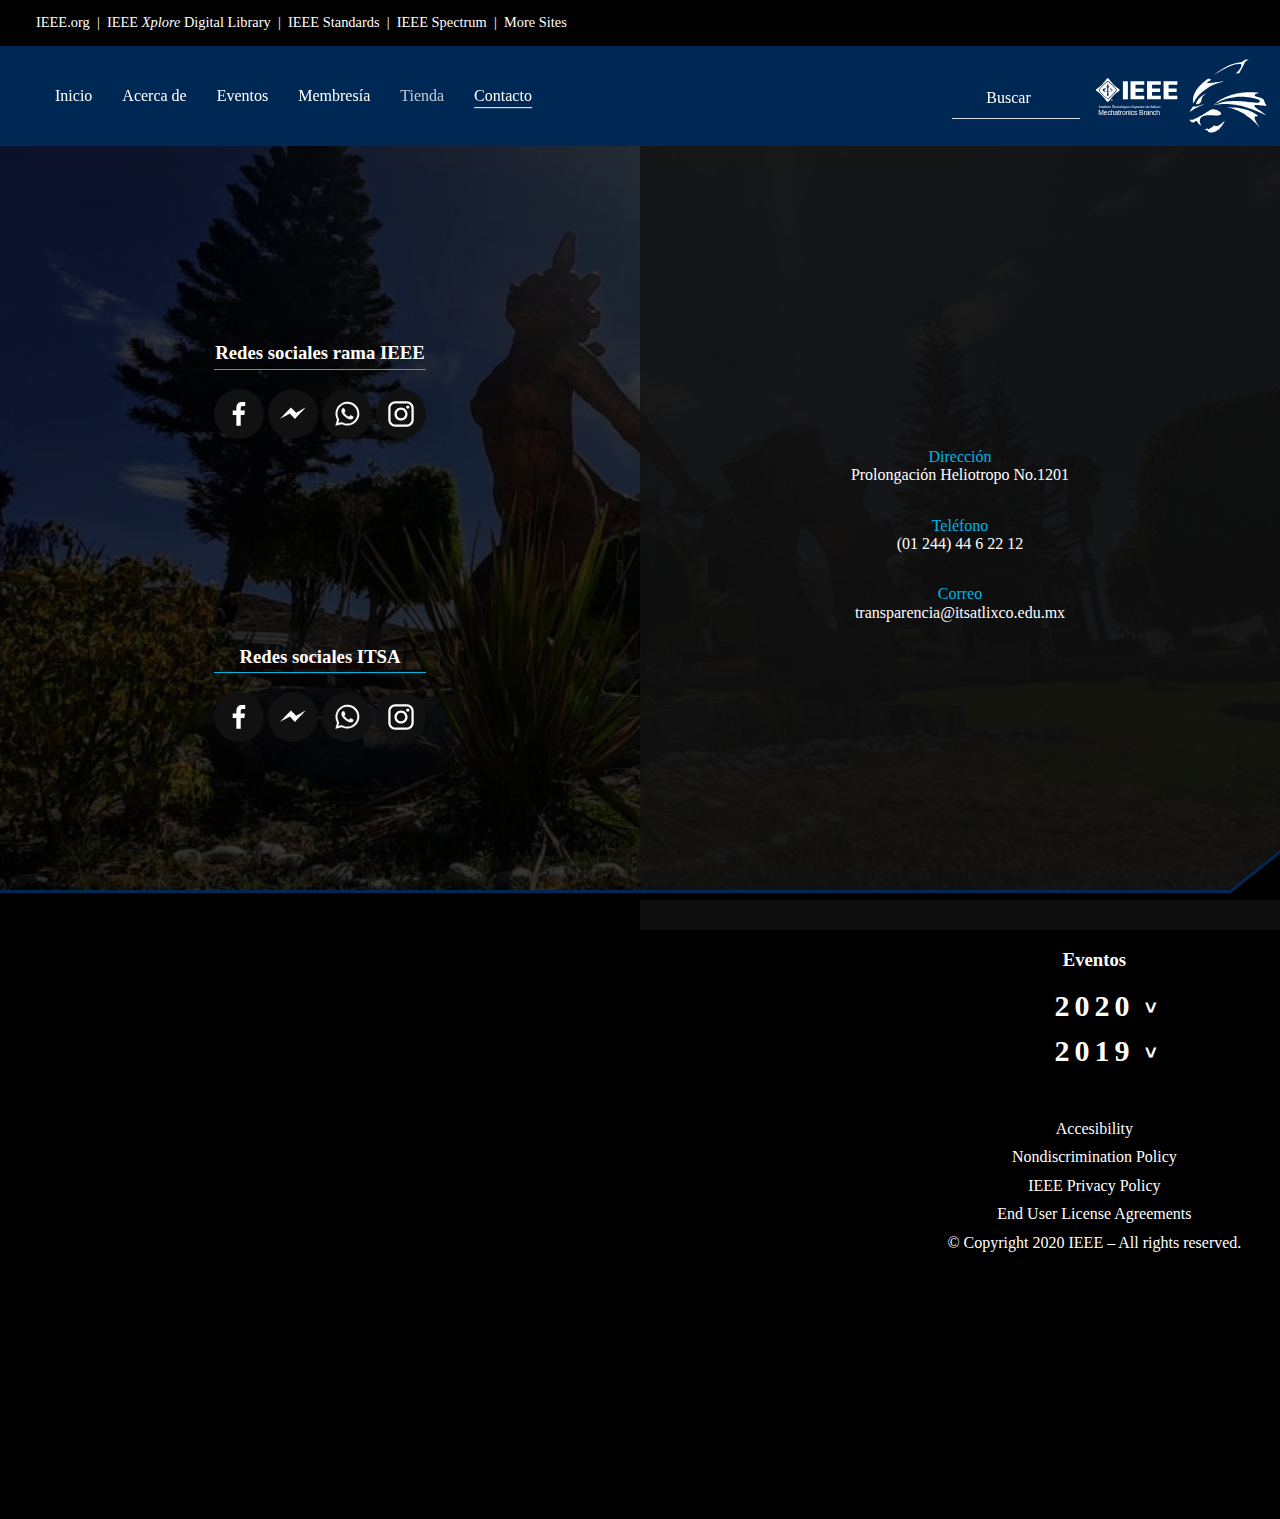
<file: es/contact.html>
<!DOCTYPE html>
<html lang="es">
	<head>
		<link rel="stylesheet" href="../assets/css/normalize.css">
		<link rel="stylesheet" href="../assets/css/loader.css">
		<link rel="stylesheet" href="../assets/css/styles.css">
		<link rel="stylesheet" href="../assets/css/contact.css">
		<link rel="icon" type="image/ico" href="../assets/svg/ieeerama-vector-logo-ico-original-blue.svg">
		<script src="../assets/js/jquery.js"></script>
		<script src="../assets/js/jquery.dataTables.min.js"></script>
		<meta name="viewport" content="width=device-width, user-scalable=no, initial-scale=1.0, maximum-scale=1.0, minimum-scale=1.0">
		<meta name="theme-color" content="#000">
		<meta name="apple-mobile-web-app-status-bar-style" content="black-translucent">
		<meta charset="UTF-8">
		<title>Contacto | IEEE Student Branch</title>
	</head>
	<body class="dark">
		<div class="servicios-IEEE">
			<div class="meta-nav">
				<p>
					<a href="https://www.ieee.org/index.html">IEEE.org</a> &#160;|&#160; 
					<a href="https://www.ieeexplore.ieee.org/Xplore/guesthome.jsp">IEEE <em>Xplore</em> Digital Library</a> &#160;|&#160; 
					<a href="https://standards.ieee.org/">IEEE Standards</a> &#160;|&#160; 
					<a href="https://spectrum.ieee.org/">IEEE Spectrum</a> &#160;|&#160; 
					<a href="https://www.ieee.org/sitemap.html">More Sites</a>
					<a href="https://ieee.org"></a>
				</p>
			</div>
		</div>
		<div id="navigation" class="navigation visible">
			<div class="icons">
				<div class="btn-menu"></div>
				<div class="logo">
					<a href="../es/"><img src="../assets/svg/ieeerama-vector-logo.svg" alt="IEEE-StudentBranch-Logo"></a>
				</div>
				<div class="icon-search">
					<img src="../assets/svg/search.svg" alt="Logo búsqueda">
				</div>
			</div>
			<div class="navigation-items navigation-inactive">
				<div class="close-navigation"></div>
				<ul>
					<li><a href="../es/">Inicio</a></li>
					<li><a href="about.html">Acerca de</a></li>
					<li><a href="events.html">Eventos</a></li>
					<li><a href="membership.html">Membresía</a></li>
					<li><a class="link-inactive" href="store.html">Tienda</a></li>
					<li><a class="selected" href="contact.html">Contacto</a></li>
					<li>IEEE Sites</li>
					<li><a href="https://www.ieee.org/index.html">IEEE.org</a></li>
					<li><a href="https://www.ieeexplore.ieee.org/Xplore/guesthome.jsp">IEEE <em>Xplore</em> Digital Library</a></li>
					<li><a href="https://standards.ieee.org/">IEEE Standards</a></li>
					<li><a href="https://spectrum.ieee.org/">IEEE Spectrum</a></li>
					<li><a href="https://www.ieee.org/sitemap.html">More Sites</a></li>
				</ul>
			</div>
			<nav class="search search-invisible">
				<div class="close-search"></div>
				<form><input title="Search" class="input-busqueda" type="search" id="input-search" placeholder="Buscar" aria-label="Search"></form>
				<div class="content-search">
					<div class="content-table">
						<table id="table">
							<thead><tr><td></td></tr></thead>
							<tbody>
								<tr><td><a href="events-2019.html#Marzo">Marzo 2019</a></td></tr>
								<tr><td><a href="events-2019.html#Abril">Abril 2019</a></td></tr>
								<tr><td><a href="events-2019.html#Mayo">Mayo 2019</a></td></tr>
								<tr><td><a href="events-2019.html#Junio">Junio 2019</a></td></tr>
								<tr><td><a href="events-2019.html#Julio">Julio 2019</a></td></tr>
								<tr><td><a href="events-2019.html#Agosto">Agosto 2019</a></td></tr>
								<tr><td><a href="events-2019.html#Septiembre">Septiembre 2019</a></td></tr>
								<tr><td><a href="events-2019.html#Octubre">Octubre 2019</a></td></tr>
								<tr><td><a href="events-2019.html#Noviembre">Noviembre 2019</a></td></tr>
								<tr><td><a href="events-2019.html#Diciembre">Diciembre 2019</a></td></tr>
								<tr><td><a href="events-2020.html#Febrero">Febrero 2020</a></td></tr>
								<tr><td><a href="events-2020.html#Marzo">Marzo 2020</a></td></tr>
								<tr><td><a href="events-2020.html#Octubre">Octubre 2020</a></td></tr>
								<tr><td><a href="events-2020.html#CursoIntroElectrónica2020">Curso de introducción a la electrónica</a></td></tr>
								<tr><td><a href="events-2020.html#VisitaIndustrialPEMEX2020">Visita industrial PEMEX</a></td></tr>
								<tr><td><a href="events-2020.html#OpenDayITSA">Open Day ITSA 2020</a></td></tr>
								<tr><td><a href="events-2020.html#VisitaIndustrialBMW2020">Visita industrial BMW</a></td></tr>
								<tr><td><a href="events-2020.html#CursoDrones2020">Curso de drones</a></td></tr>
								<tr><td><a href="events-2020.html#ReunionRamasEstudiantiles2020">Reunión de rama estudiantiles IEEE</a></td></tr>
								<tr><td><a href="events-2019.html#CursoENFESTO2019">Curso de electroneumática por Festo</a></td></tr>
								<tr><td><a href="events-2019.html#CursoASoftware2019">Curso de arquitectura de software</a></td></tr>
								<tr><td><a href="events-2019.html#VisitaIndustrialCAudi2019">Visita industrial Cerhan Audi</a></td></tr>
								<tr><td><a href="events-2019.html#EncuentroEstatalJovenesInv">1<sup>er</sup> encuentro estatal de jóvenes investigadores</a></td></tr>
								<tr><td><a href="events-2019.html#NEneitLocal2019">Eneit etapa local</a></td></tr>
								<tr><td><a href="events-2019.html#EneitNacional2019">Eneit etapa nacional</a></td></tr>
								<tr><td><a href="events-2019.html#CongresoITSA2019">Congreso multidisciplinario ITSA</a></td></tr>
								<tr><td><a href="events-2019.html#ConcursoCLiterarias2019">Concurso «calaveritas literarias»</a></td></tr>
								<tr><td><a href="events-2019.html#ConferenciaDPaR">Conferencia «del papel a la realidad»</a></td></tr>
								<tr><td><a href="events-2019.html#RallyLatinoamericano2019">Rally latinoamericano de innovación</a></td></tr>
								<tr><td><a href="events-2019.html#DiaIEEE2019">Día IEEE</a></td></tr>
								<tr><td><a href="events-2019.html#EneitRegional2019">Eneit etapa regional</a></td></tr>
								<tr><td><a href="events-2019.html#HackaTec2019">HackaTec</a></td></tr>
								<tr><td><a href="events-2019.html#ConvivenciaSixFlags2019">Convivencia en Six Flags México</a></td></tr>
								<tr><td><a href="events-2019.html#MMexicanaITSA2019">Mañanita Mexicana ITSA</a></td></tr>
								<tr><td><a href="events-2019.html#CursoRoboticaBasica2019">Curso de robótica básica</a></td></tr>
								<tr><td><a href="events-2019.html#ProgramaTLince">Conclusión del programa Talento lince»</a></td></tr>
								<tr><td><a href="events-2019.html#EntregaTapitas2019">Entrega de tapitas</a></td></tr>
								<tr><td><a href="events-2019.html#mEneitLocal2019">Eneit etapa local</a></td></tr>
								<tr><td><a href="events-2019.html#ConferenciaUTSOBMRI">Conferencia «<em>unsupervised tissue segmentation on brain mri</em>»</a></td></tr>
								<tr><td><a href="events-2019.html#VisitaIndustrialBimbo2019">Visita industrial a Bimbo</a></td></tr>
								<tr><td><a href="events-2019.html#TomaProtestaIEEE-ITSA">Toma de protesta de la rama IEEE - ITSA</a></td></tr>
								<tr><td><a href="events-2019.html#CursoMicroPython">Curso MicroPython</a></td></tr>
								<tr><td><a href="events-2019.html#ColectaJuguetes2019">Colecta de juguetes</a></td></tr>
								<tr><td><a href="events-2019.html#TalentLand2019">Talent Land</a></td></tr>
								<tr><td><a href="events-2019.html#AceptacionRamaIEEE-ITSA">Aceptación de la rama IEEE - ITSA</a></td></tr>
								<tr><td><a href="events-2019.html#ConferenciaMySIndustrial">Conferencia «mantenimiento y seguridad industrial»</a></td></tr>
							</tbody>
						</table>
					</div>
				</div>
			</nav>
		</div>
		<div class="content">
			<div id="cover" class="cver"></div>
            <div class="left-aside">
				<div class="social">
					<div class="IEEE-branch">
						<h3>Redes sociales rama IEEE</h3>
						<a href="https://www.facebook.com/IEEEMechatronicsBranch/" target="_blank"><img src="../assets/svg/fblogowhite.svg" alt="Logo facebook"></a>
						<a href="https://m.me/IEEEMechatronicsBranch" target="_blank"><img src="../assets/svg/messenger.svg" alt="Logo Messenger"></a>
						<a href="https://api.whatsapp.com/send/?phone=5212441423605" target="_blank"><img src="../assets/svg/whatsapp%20(1).svg" alt="Logo WhatsApp"></a>
						<a href="https://www.instagram.com/ieeeitsa/" target="_blank"><img src="../assets/svg/instagram.svg" alt="Logo Instagram"></a>
					</div>
					<div class="ITSA">
						<h3>Redes sociales ITSA</h3>
						<a href="https://www.facebook.com/IEEEMechatronicsBranch/" target="_blank"><img src="../assets/svg/fblogowhite.svg" alt="Logo facebook"></a>
						<a href="https://m.me/IEEEMechatronicsBranch" target="_blank"><img src="../assets/svg/messenger.svg" alt="Logo Messenger"></a>
						<a href="https://api.whatsapp.com/send/?phone=5212441423605" target="_blank"><img src="../assets/svg/whatsapp%20(1).svg" alt="Logo WhatsApp"></a>
						<a href="https://www.instagram.com/ieeeitsa/" target="_blank"><img src="../assets/svg/instagram.svg" alt="Logo Instagram"></a>
					</div>
				</div>
				<iframe id="map" src="https://www.google.com/maps/embed?pb=!1m14!1m8!1m3!1d15096.896589609387!2d-98.4221578!3d18.9214702!3m2!1i1024!2i768!4f13.1!3m3!1m2!1s0x0%3A0xc38311539a17824b!2sInstituto%20Tecnol%C3%B3gico%20Superior%20de%20Atlixco.!5e0!3m2!1ses!2smx!4v1603408443908!5m2!1ses!2smx" frameborder="0" style="border:0;" allowfullscreen="" aria-hidden="false" tabindex="0"></iframe>
				<div class="location">
					<ul>
						<li>Dirección</li>
						<li>Prolongación Heliotropo No.1201</li>
					</ul>
					<ul>
						<li>Teléfono</li>
						<li>(01 244) 44 6 22 12</li>
					</ul>
					<ul>
						<li>Correo</li>
						<li><span id="mail">@</span></li>
					</ul>
				</div>
			</div>
			<aside>
				<div class="events-aside">
					<h3>Eventos</h3>
					<input id="checkbox-s-year" type="checkbox">
					<div id="s-year" word="2020" symbol=">" class="year">
						<div class="month october">
							<ul>
								<li><a href="events-2020.html#Octubre">Octubre</a></li>
								<li><a href="events-2020.html#DiaIEEE2020">Día IEEE 2020</a></li>
							</ul>
						</div>
						<div class="month march">
							<ul>
								<li><a href="events-2020.html#Marzo">Marzo</a></li>
								<li><a href="events-2020.html#CursoIntroElectrónica2020">Curso de introducción a la electrónica</a></li>
								<li><a href="events-2020.html#VisitaIndustrialPEMEX2020">Visita industrial PEMEX</a></li>
								<li><a href="events-2020.html#OpenDayITSA">Open Day ITSA 2020</a></li>
							</ul>
						</div>
						<div class="month february">
							<ul>
								<li><a href="events-2020.html#Febrero">Febrero</a></li>
								<li><a href="events-2020.html#VisitaIndustrialBMW2020">Visita industrial BMW</a></li>
								<li><a href="events-2020.html#CursoDrones2020">Curso de drones</a></li>
								<li><a href="events-2020.html#ReunionRamasEstudiantiles2020">Reunión de rama estudiantiles IEEE</a></li>
							</ul>
						</div>
					</div>
					<input id="checkbox-f-year" type="checkbox">
					<div id="f-year" word="2019" symbol=">" class="year">
						<div class="month december">
							<ul>
								<li><a href="events-2019.html#Diciembre">Diciembre</a></li>
								<li><a href="events-2019.html#CursoENFESTO2019">Curso de electroneumática por Festo</a></li>
							</ul>
						</div>
						<div class="month november">
							<ul>
								<li><a href="events-2019.html#Noviembre">Noviembre</a></li>
								<li><a href="events-2019.html#CursoASoftware2019">Curso de arquitectura de software</a></li>
								<li><a href="events-2019.html#EncuentroEstatalJovenesInv">1<sup>er</sup> encuentro estatal de jóvenes investigadores</a></li>
								<li><a href="events-2019.html#EneitNacional2019">Eneit etapa nacional</a></li>
								<li><a href="events-2019.html#NEneitLocal2019">Eneit etapa local</a></li>
								<li><a href="events-2019.html#CongresoITSA2019">Congreso multidisciplinario ITSA</a></li>
							</ul>
						</div>
						<div class="month october">
							<ul>
								<li><a href="events-2019.html#Octubre">Octubre</a></li>
								<li><a href="events-2019.html#VisitaIndustrialCAudi2019">Visita industrial Cerhan Audi</a></li>
								<li><a href="events-2019.html#ConcursoCLiterarias2019">Concurso «calaveritas literarias»</a></li>
								<li><a href="events-2019.html#ConferenciaDPaR">Conferencia «del papel a la realidad»</a></li>
								<li><a href="events-2019.html#RallyLatinoamericano2019">Rally latinoamericano de innovación 2019</a></li>
								<li><a href="events-2019.html#DiaIEEE2019">Día IEEE 2019</a></li>
							</ul>
						</div>
						<div class="month september">
							<ul>
								<li><a href="events-2019.html#Septiembre">Septiembre</a></li>
								<li><a href="events-2019.html#EneitRegional2019">Eneit etapa regional</a></li>
								<li><a href="events-2019.html#HackaTec2019">HackaTec</a></li>
								<li><a href="events-2019.html#ConvivenciaSixFlags2019">Convivencia en Six Flags México</a></li>
								<li><a href="events-2019.html#MMexicanaITSA2019">Mañanita Mexicana ITSA</a></li>
							</ul>
						</div>
						<div class="month august">
							<ul>
								<li><a href="events-2019.html#Agosto">Agosto</a></li>
								<li><a href="events-2019.html#CursoRoboticaBasica2019">Curso de robótica básica</a></li>
							</ul>
						</div>
						<div class="month july">
							<ul>
								<li><a href="events-2019.html#Julio">Julio</a></li>
								<li><a href="events-2019.html#ProgramaTLince">Conclusión del programa Talento lince»</a></li>
							</ul>
						</div>
						<div class="month june">
							<ul>
								<li><a href="events-2019.html#Junio">Junio</a></li>
								<li><a href="events-2019.html#EntregaTapitas2019">Entrega de tapitas</a></li>
							</ul>
						</div>
						<div class="month may">
							<ul>
								<li><a href="events-2019.html#Mayo">Mayo</a></li>
								<li><a href="events-2019.html#mEneitLocal2019">Eneit etapa local</a></li>
								<li><a href="events-2019.html#ConferenciaUTSOBMRI">Conferencia «<em>unsupervised tissue segmentation on brain mri</em>»</a></li>
								<li><a href="events-2019.html#VisitaIndustrialBimbo2019">Visita industrial a Bimbo</a></li>
								<li><a href="events-2019.html#TomaProtestaIEEE-ITSA">Toma de protesta de la rama IEEE - ITSA</a></li>
							</ul>
						</div>
						<div class="month april">
							<ul>
								<li><a href="events-2019.html#Abril">Abril</a></li>
								<li><a href="events-2019.html#CursoMicroPython">Curso MicroPython</a></li>
								<li><a href="events-2019.html#ColectaJuguetes2019">Colecta de juguetes</a></li>
								<li><a href="events-2019.html#TalentLand2019">Talent Land</a></li>
							</ul>
						</div>
						<div class="month march">
							<ul>
								<li><a href="events-2019.html#Marzo">Marzo</a></li>
								<li><a href="events-2019.html#AceptacionRamaIEEE-ITSA">Aceptación de la rama IEEE - ITSA</a></li>
								<li><a href="events-2019.html#ConferenciaMySIndustrial">Conferencia «mantenimiento y seguridad industrial»</a></li>
							</ul>
						</div>
					</div>
				</div>
			<div class="info">
				<ul>
					<li><a href="https://www.ieee.org/accessibility-statement.html">Accesibility</a></li>
					<li><a href="https://www.ieee.org/about/corporate/governance/p9-26.html">Nondiscrimination Policy</a></li>
					<li><a href="https://www.ieee.org/security-privacy.html">IEEE Privacy Policy</a></li>
					<li><a href="#">End User License Agreements</a></li>
					<li>© Copyright 2020 IEEE – All rights reserved.</li>
				</ul>
			</div>
		</aside>
		</div>
		<footer>
			<div class="wedge"></div>
			<div id="my-loader-page" class="load-page">
				<div id="loader-page" class="loader">
					<div class="face face1">
						<div class="circle"></div>
						<div class="face face2">
							<div class="circle"></div>
						</div>
					</div>
				</div>
				<img src="../assets/svg/ieeerama-vector-logo.svg">
			</div>
			<script src="../assets/js/functions.js"></script>
			<script src="../assets/js/contact.js"></script>
		</footer>
	</body>
</html>
</file>
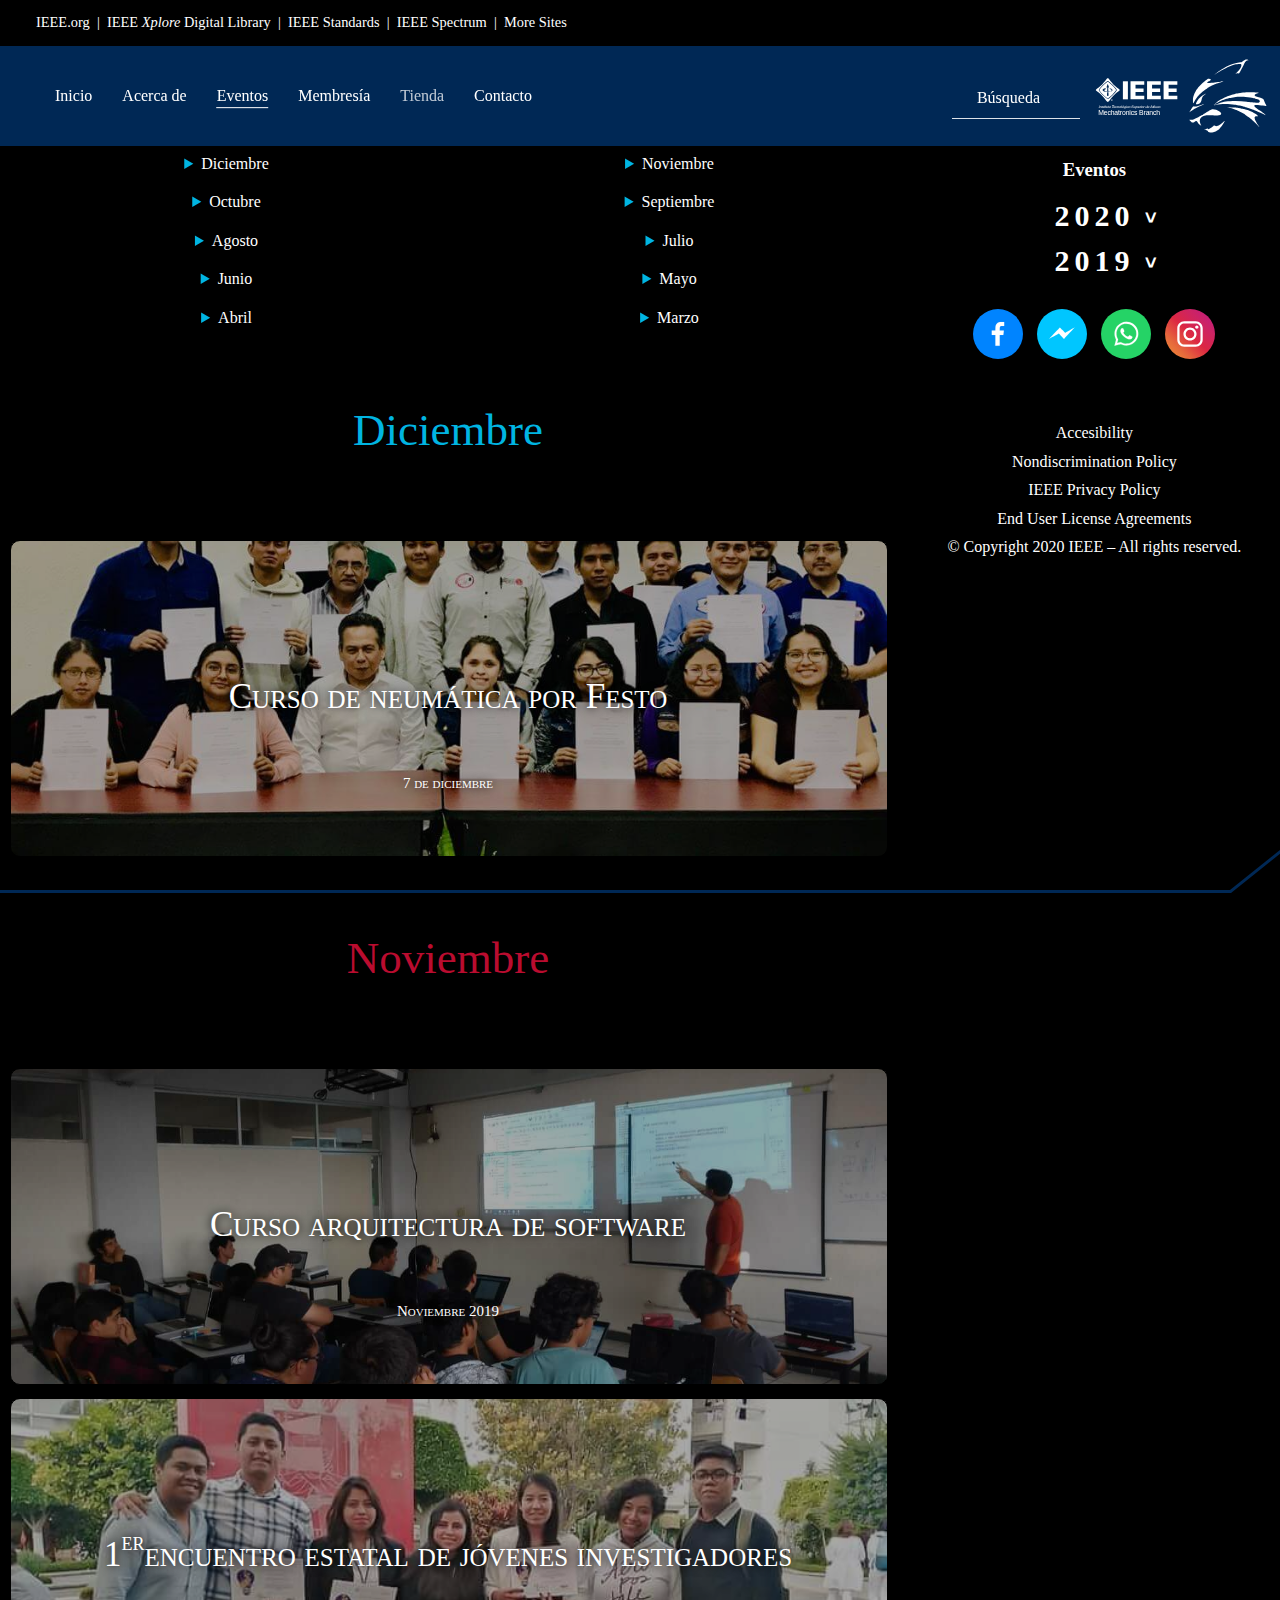
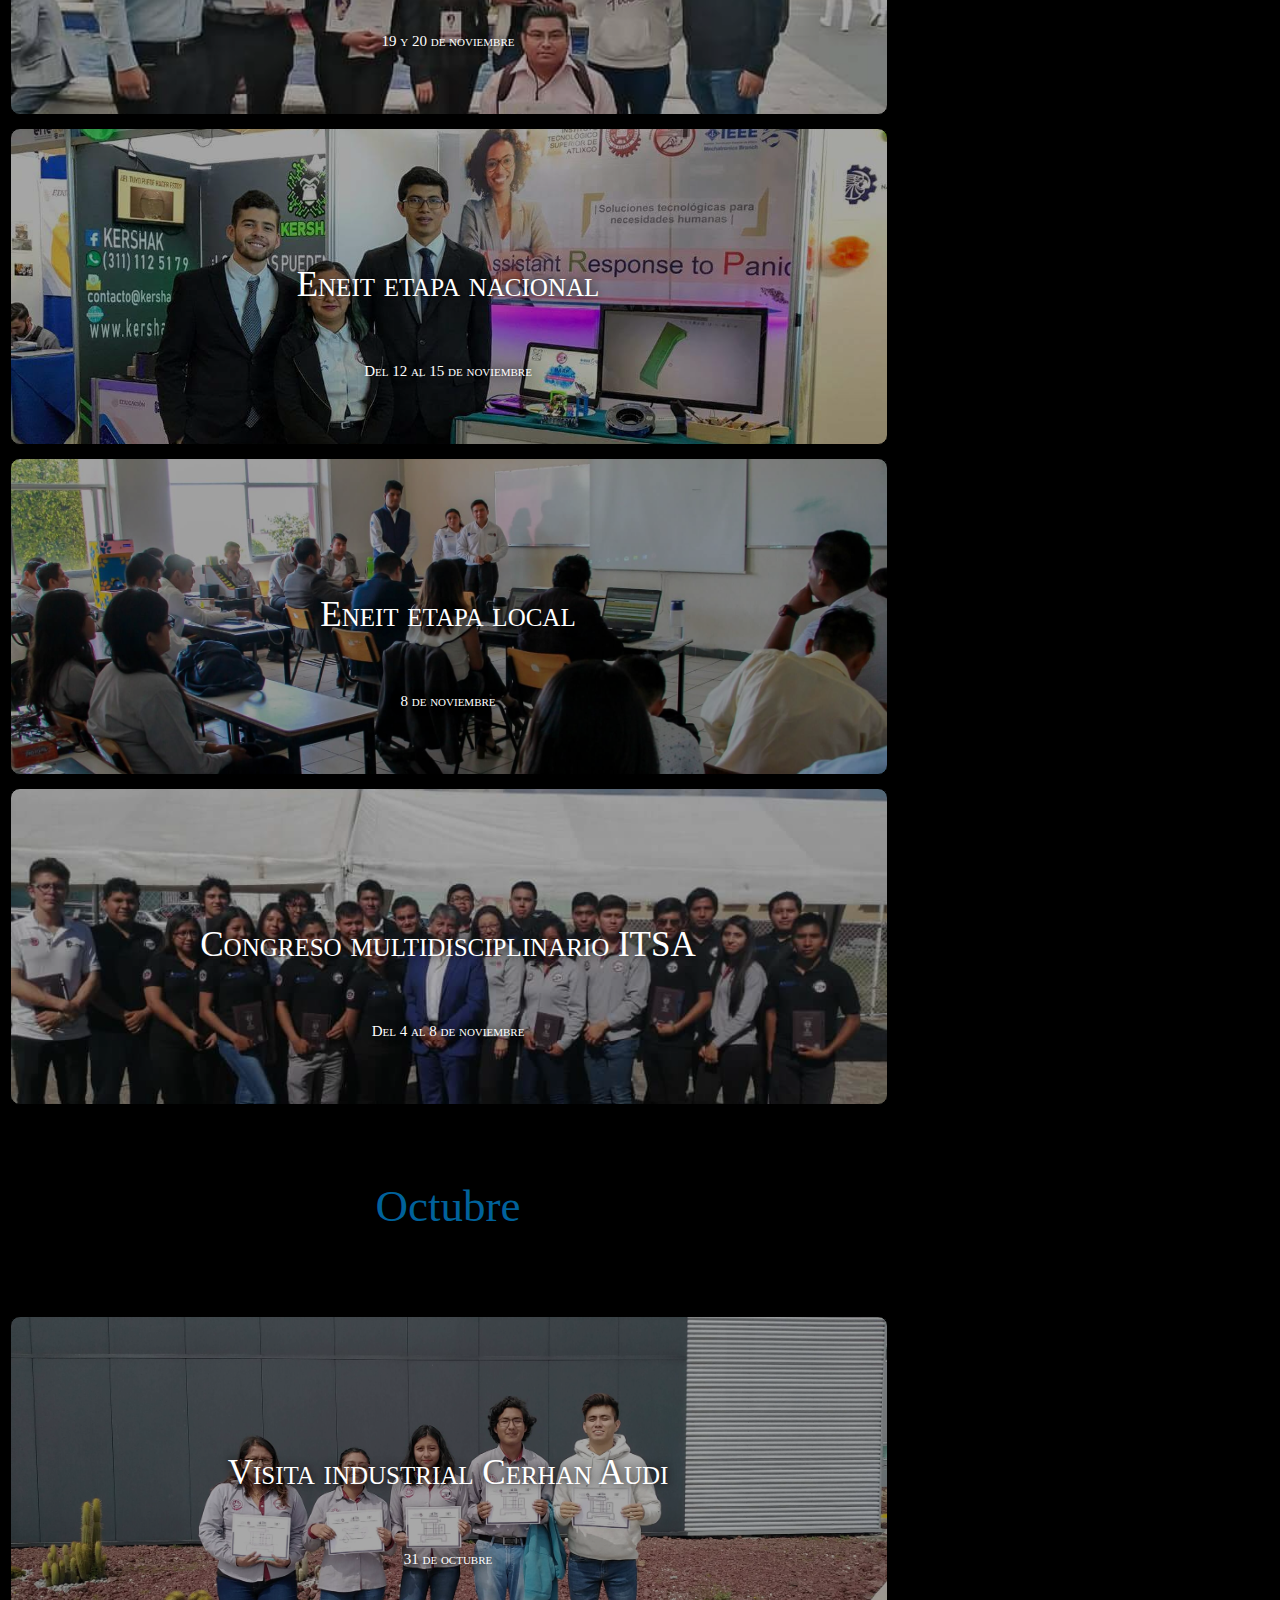
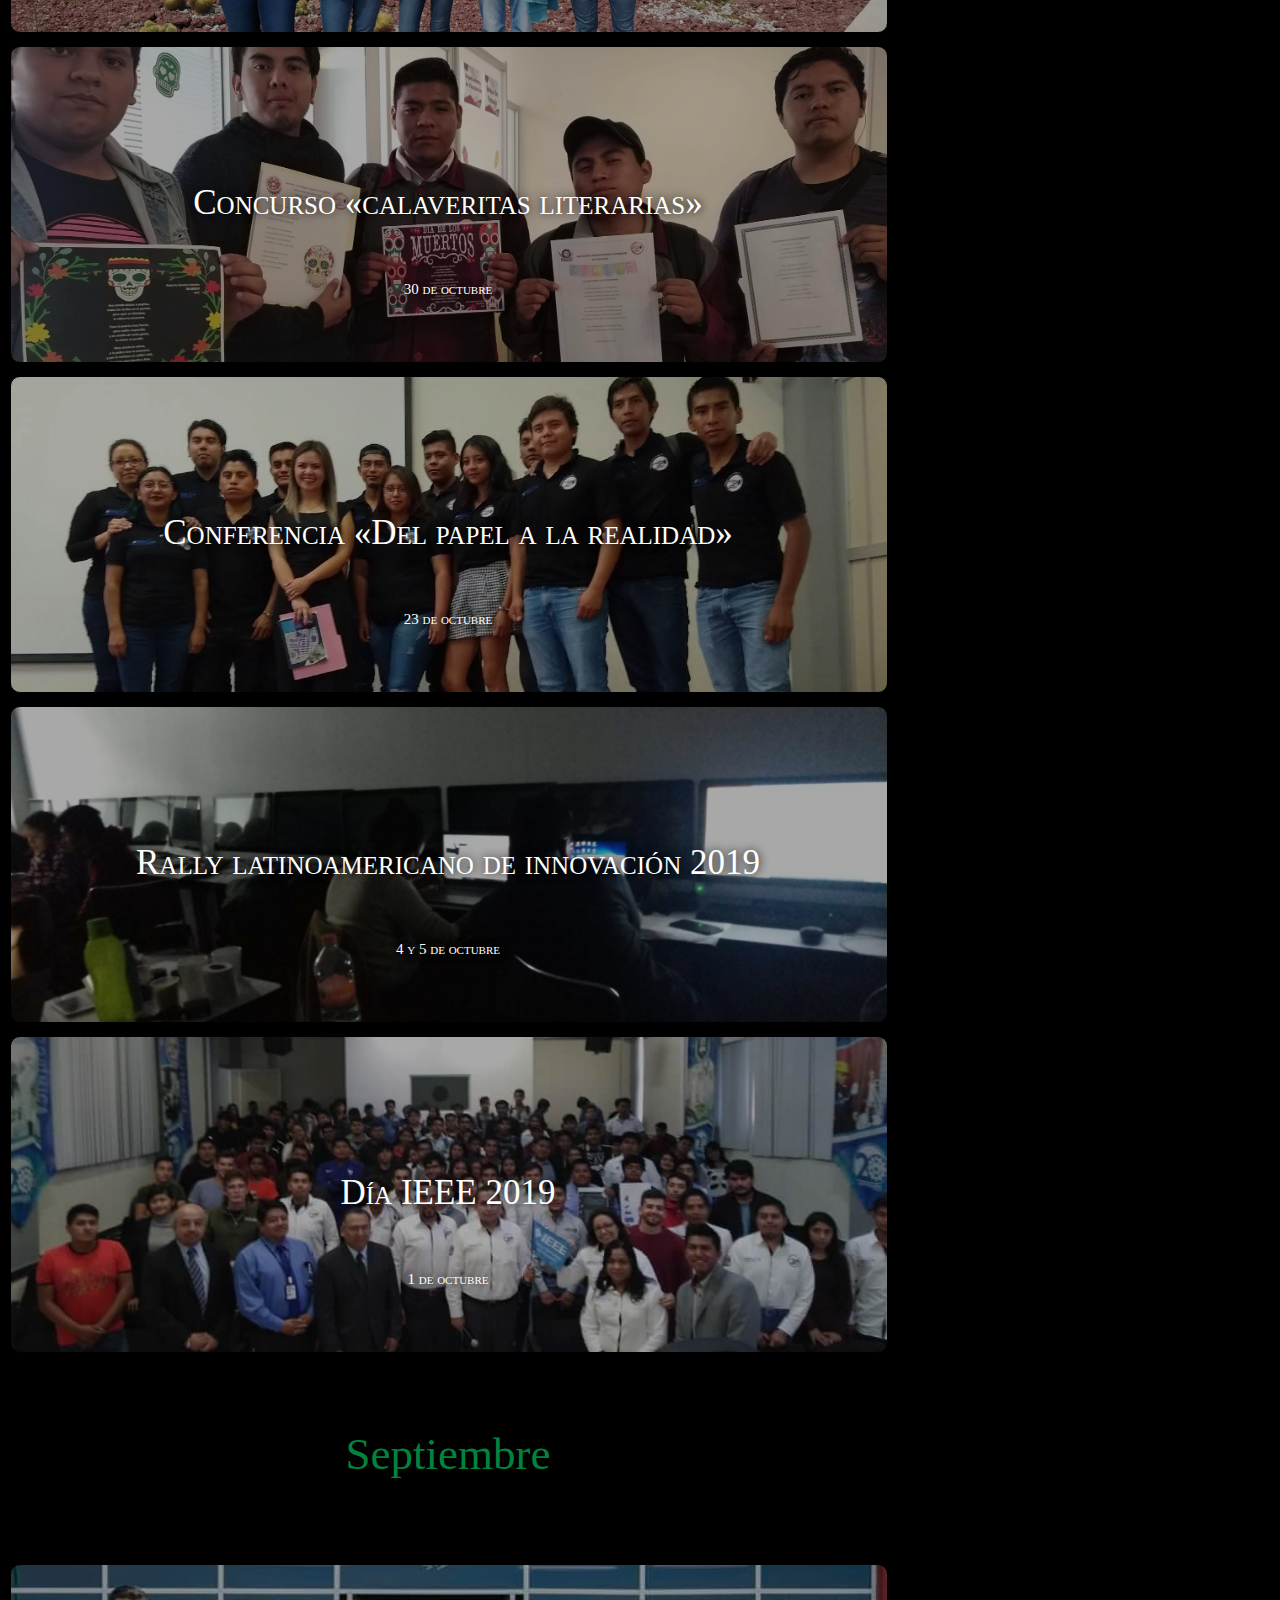
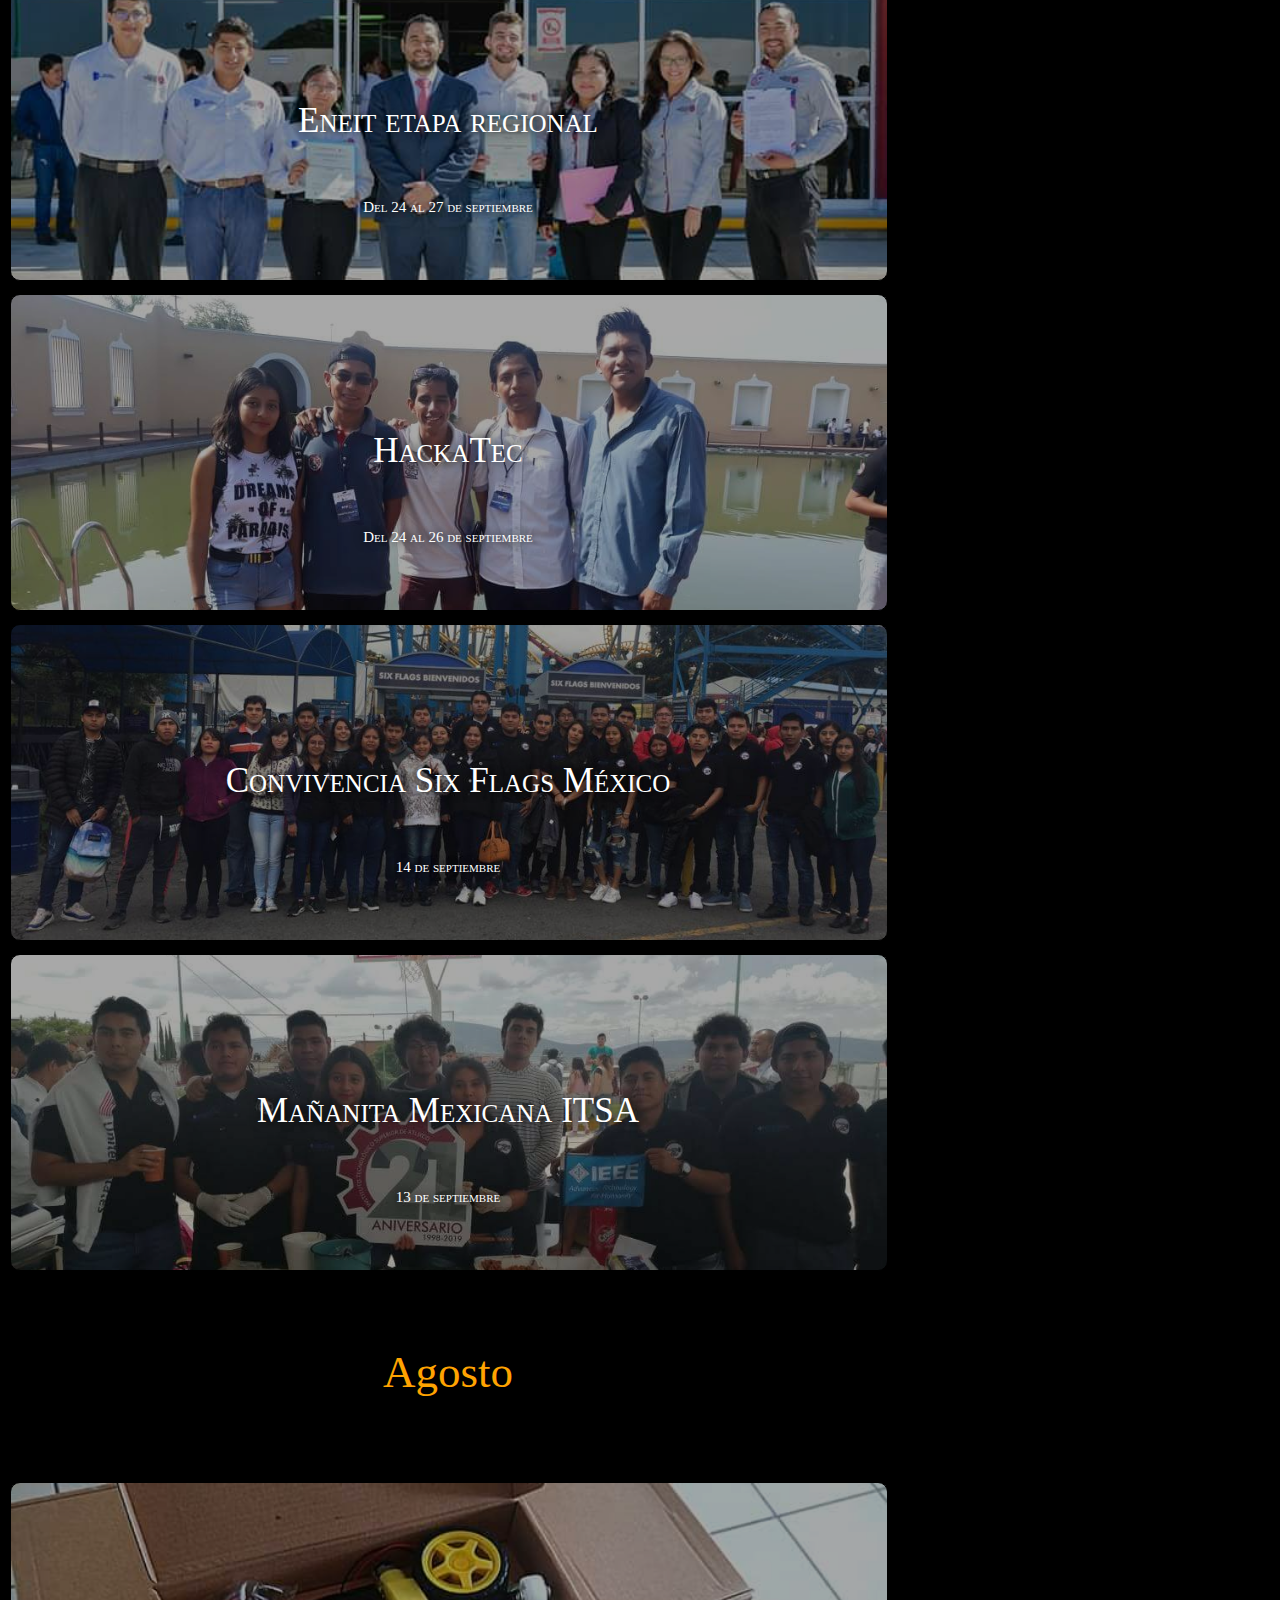
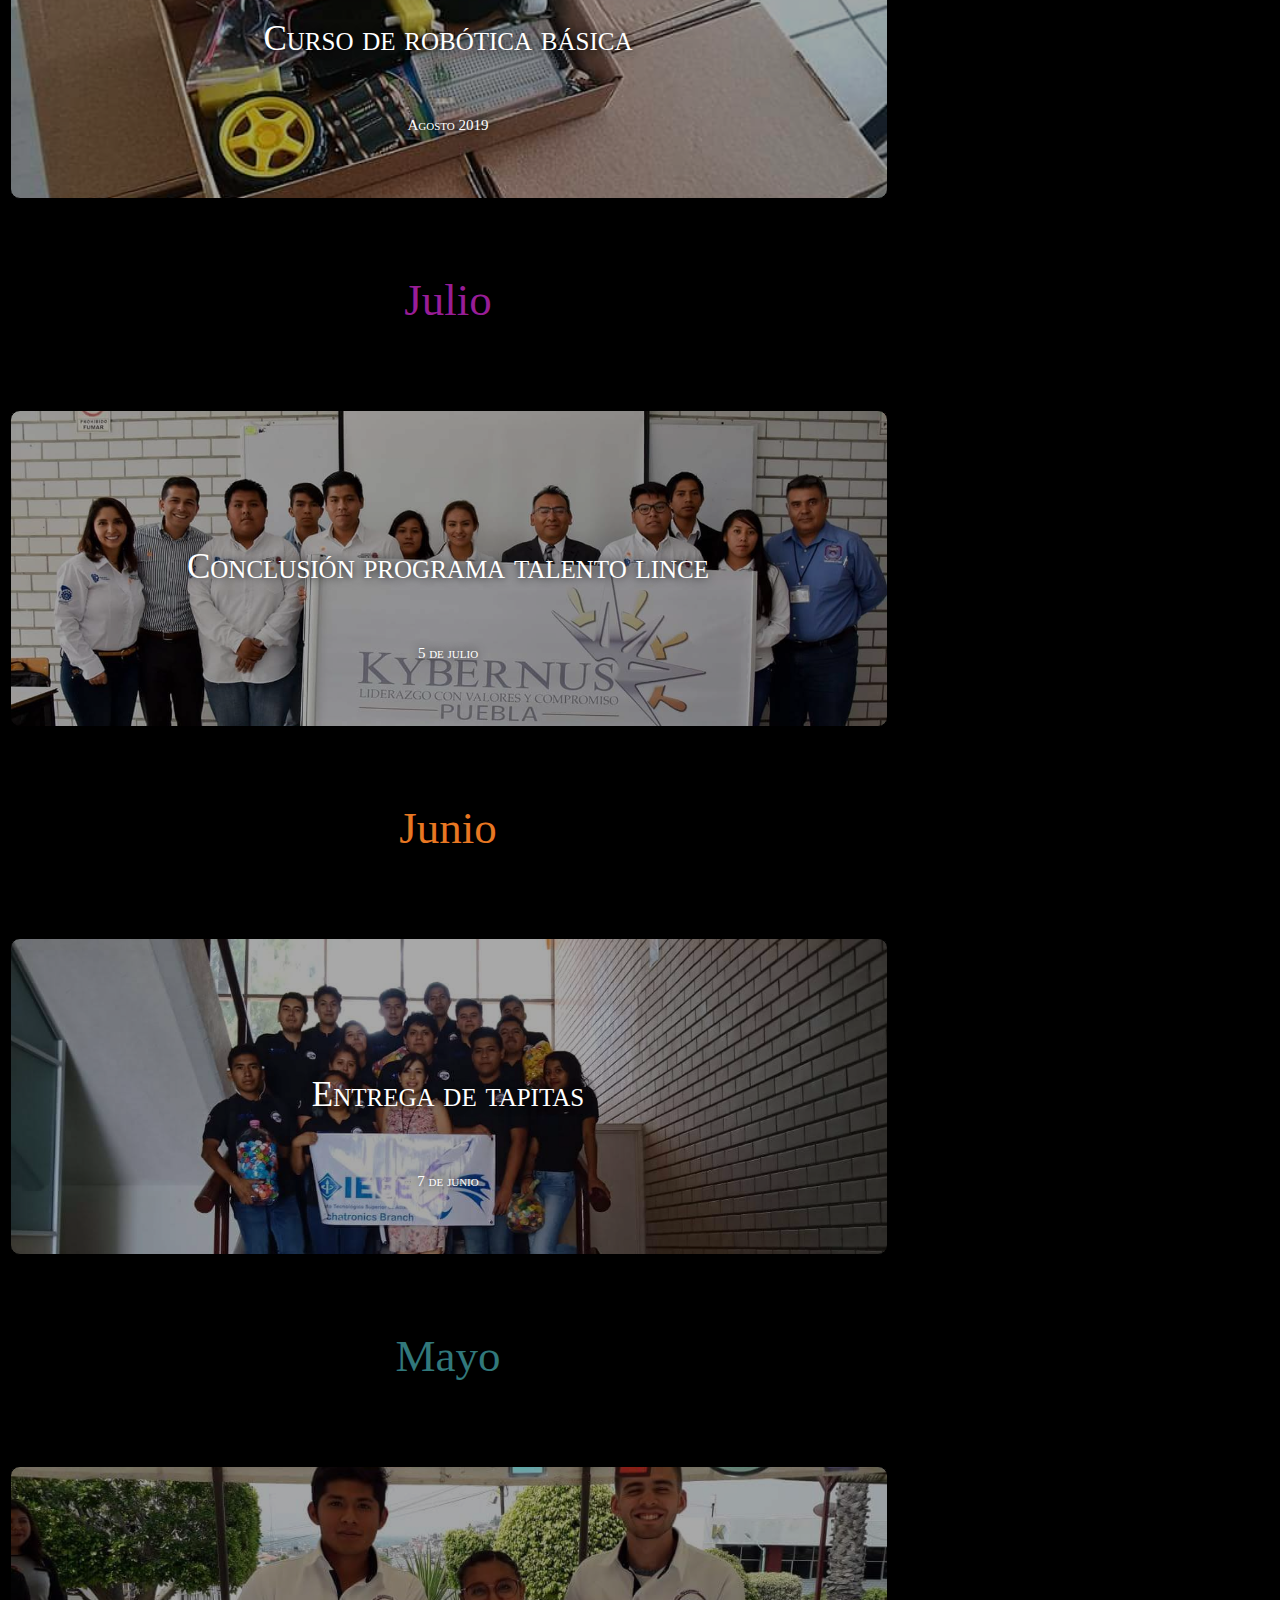
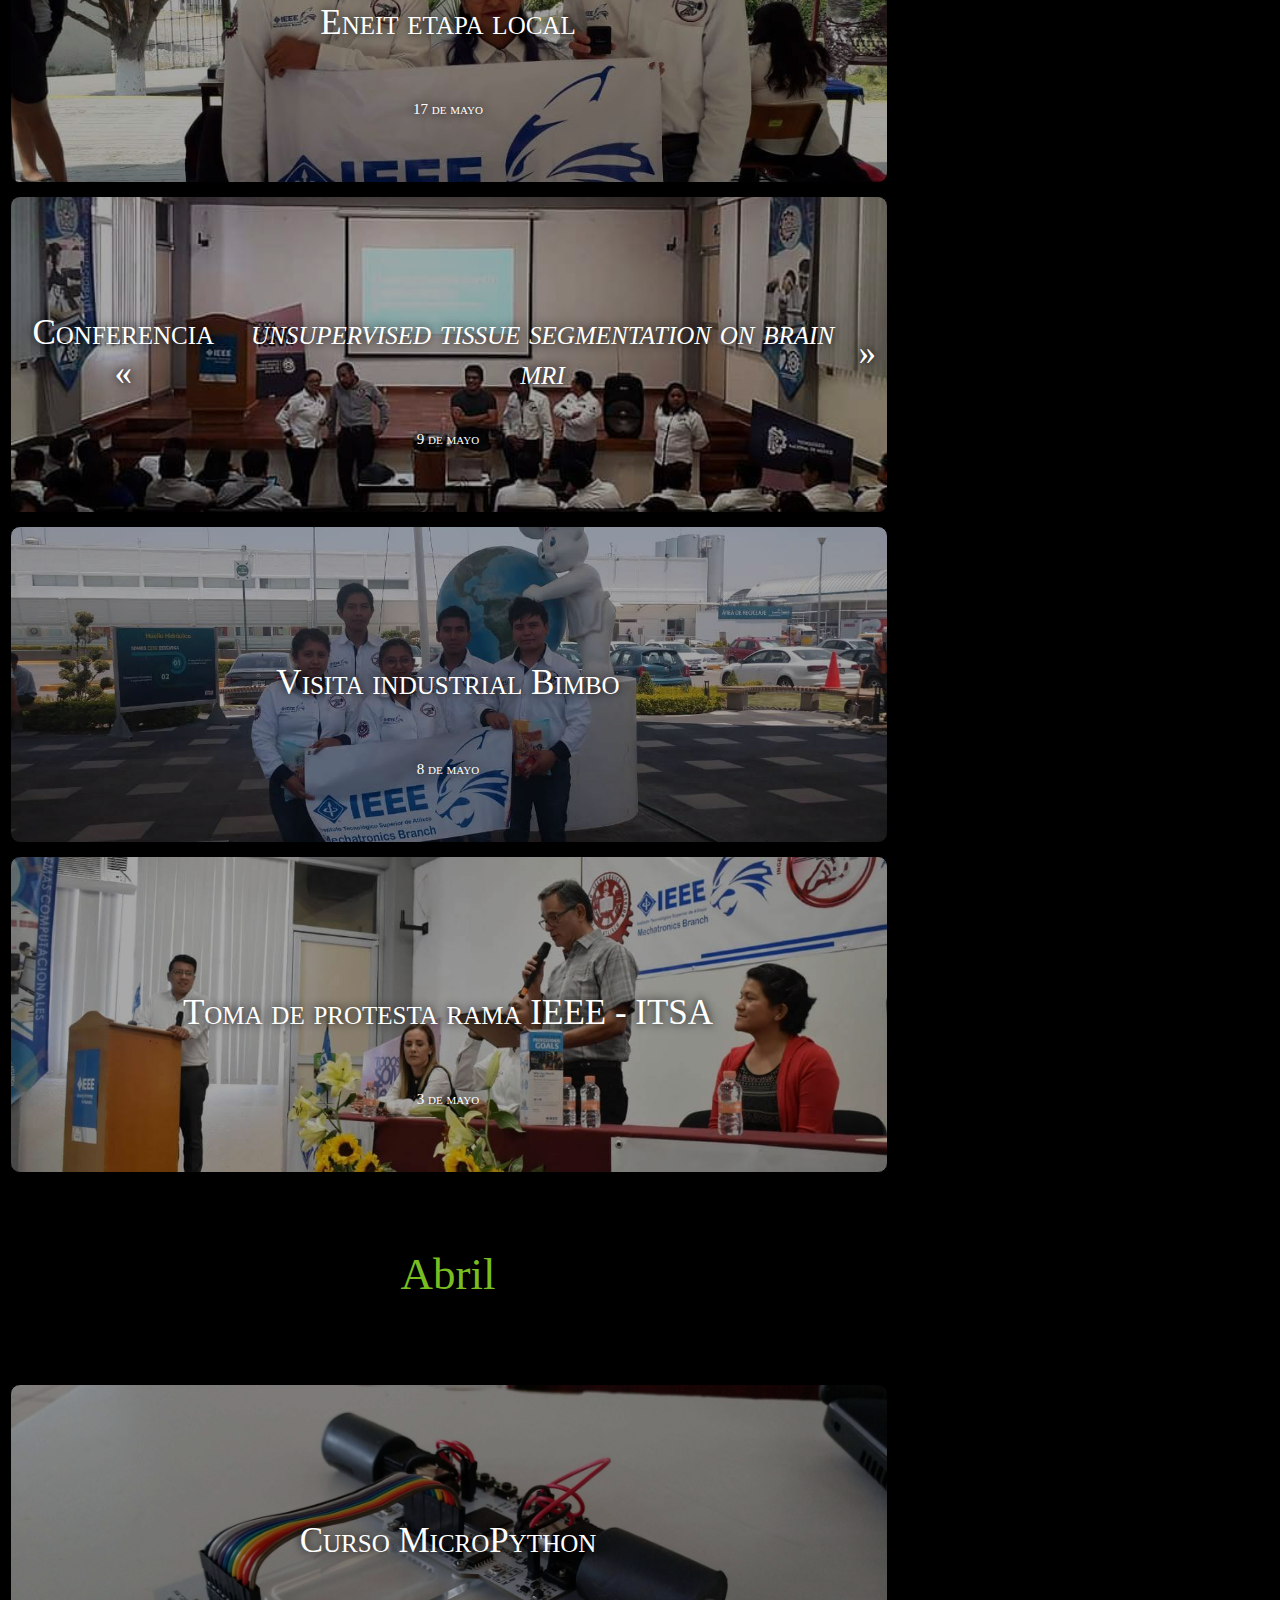
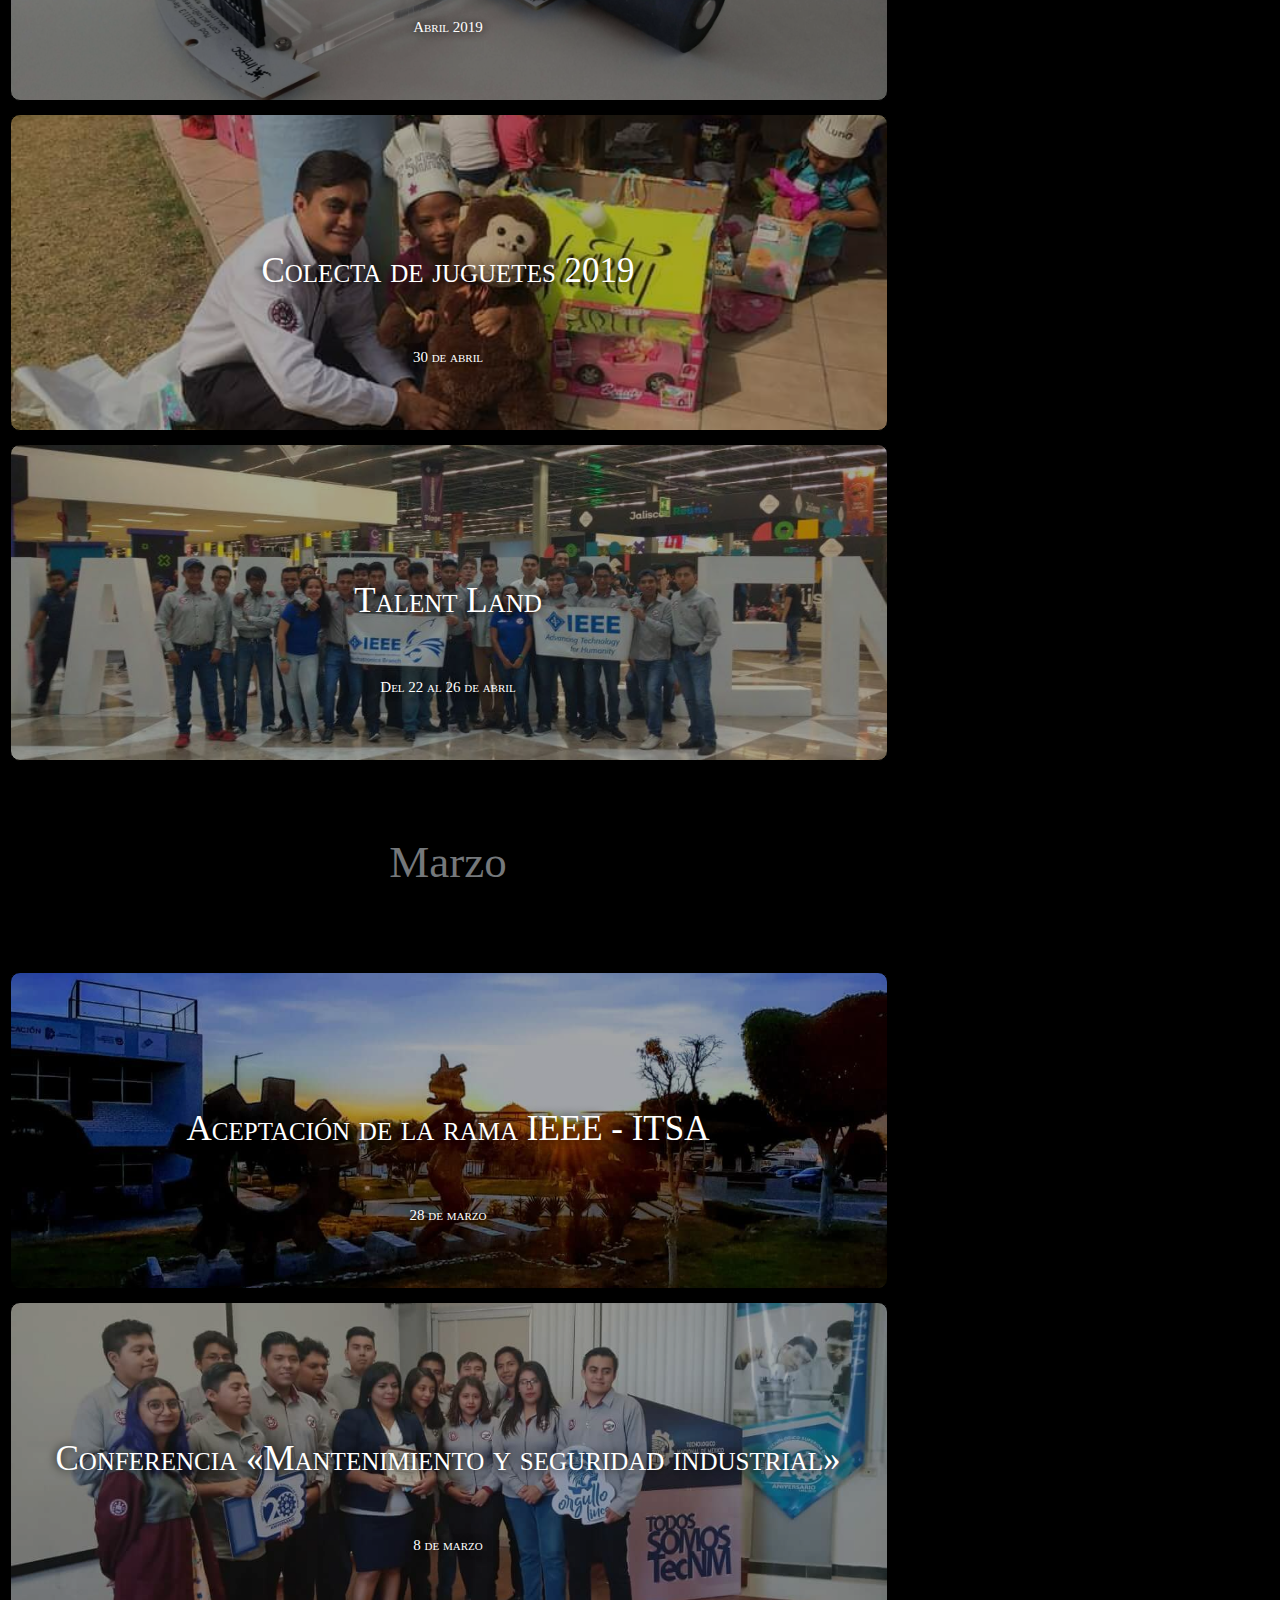
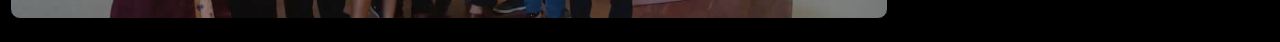
<file: es/events-2019.html>
<!DOCTYPE html>
<html lang="es">
   <head>
      <link rel="stylesheet" href="../assets/css/normalize.css">
		<link rel="stylesheet" href="../assets/css/loader.css">
		<link rel="stylesheet" href="../assets/css/styles.css">
		<link rel="stylesheet" href="../assets/css/events-20.css">
		<link rel="stylesheet" href="../assets/css/events-2019.css">
		<link rel="icon" type="image/ico" href="../assets/svg/ieeerama-vector-logo-ico-original-blue.svg">
		<script src="../assets/js/jquery.js"></script>
		<script src="../assets/js/jquery.dataTables.min.js"></script>
		<meta name="viewport" content="width=device-width, user-scalable=no, initial-scale=1.0, maximum-scale=1.0, minimum-scale=1.0">
		<meta name="theme-color" content="#000">
		<meta charset="UTF-8">
		<meta name="description" content="Sitio oficial de la rama IEEE. Aquí podrás encontrar información sobre eventos, concursos, conferencias, y otros eventos organizados por la rame IEEE del Instituto Tecnológico Superior de Atlixco">
		<title>2019 | IEEE Student Branch</title>
   </head>
   <body class="dark">
      <div class="servicios-IEEE">
         <div class="meta-nav">
            <p>
               <a href="https://www.ieee.org/index.html">IEEE.org</a> &#160;|&#160; 
               <a href="https://www.ieeexplore.ieee.org/Xplore/guesthome.jsp">IEEE <em>Xplore</em> Digital Library</a> &#160;|&#160; 
               <a href="https://standards.ieee.org/">IEEE Standards</a> &#160;|&#160; 
               <a href="https://spectrum.ieee.org/">IEEE Spectrum</a> &#160;|&#160; 
               <a href="https://www.ieee.org/sitemap.html">More Sites</a>
               <a href="https://ieee.org"></a>
            </p>
         </div>
      </div>
      <div id="navigation" class="navigation visible">
         <div class="icons">
            <div class="btn-menu"></div>
            <div class="logo">
					<a href="../es/"><img src="../assets/svg/ieeerama-vector-logo.svg" alt="IEEE-StudentBranch-Logo"></a>
				</div>
				<div class="icon-search">
					<img src="../assets/svg/search.svg" alt="">
				</div>
         </div>
         <div class="navigation-items navigation-inactive">
				<div class="close-navigation"></div>
				<ul>
					<li><a href="../es/">Inicio</a></li>
					<li><a href="about.html">Acerca de</a></li>
					<li><a class="selected" href="events.html">Eventos</a></li>
					<li><a href="membership.html">Membresía</a></li>
					<li><a class="link-inactive" href="store.html">Tienda</a></li>
					<li><a href="contact.html">Contacto</a></li>
					<li>IEEE Sites</li>
					<li><a href="https://www.ieee.org/index.html">IEEE.org</a></li>
               <li><a href="https://www.ieeexplore.ieee.org/Xplore/guesthome.jsp">IEEE <em>Xplore</em> Digital Library</a></li>
               <li><a href="https://standards.ieee.org/">IEEE Standards</a></li>
               <li><a href="https://spectrum.ieee.org/">IEEE Spectrum</a></li>
               <li><a href="https://www.ieee.org/sitemap.html">More Sites</a></li>
				</ul>
         </div>
         <nav class="search search-invisible">
            <div class="close-search"></div>
            <form>
               <input title="Search" class="input-busqueda" type="search" id="input-search" placeholder="Búsqueda" aria-label="Search">
            </form>
            <div class="content-search">
					<div class="content-table">
                  <table id="table">
							<thead><tr><td></td></tr></thead>
							<tbody>
								<tr><td><a href="events-2019.html#Marzo">Marzo 2019</a></td></tr>
								<tr><td><a href="events-2019.html#Abril">Abril 2019</a></td></tr>
								<tr><td><a href="events-2019.html#Mayo">Mayo 2019</a></td></tr>
								<tr><td><a href="events-2019.html#Junio">Junio 2019</a></td></tr>
								<tr><td><a href="events-2019.html#Julio">Julio 2019</a></td></tr>
								<tr><td><a href="events-2019.html#Agosto">Agosto 2019</a></td></tr>
								<tr><td><a href="events-2019.html#Septiembre">Septiembre 2019</a></td></tr>
								<tr><td><a href="events-2019.html#Octubre">Octubre 2019</a></td></tr>
								<tr><td><a href="events-2019.html#Noviembre">Noviembre 2019</a></td></tr>
								<tr><td><a href="events-2019.html#Diciembre">Diciembre 2019</a></td></tr>
								<tr><td><a href="events-2020.html#Febrero">Febrero 2020</a></td></tr>
								<tr><td><a href="events-2020.html#Marzo">Marzo 2020</a></td></tr>
								<tr><td><a href="events-2020.html#CursoIntroElectrónica2020">Curso de introducción a la electrónica</a></td></tr>
								<tr><td><a href="events-2020.html#VisitaIndustrialPEMEX2020">Visita industrial PEMEX</a></td></tr>
								<tr><td><a href="events-2020.html#OpenDayITSA">Open Day ITSA 2020</a></td></tr>
								<tr><td><a href="events-2020.html#VisitaIndustrialBMW2020">Visita industrial BMW</a></td></tr>
								<tr><td><a href="events-2020.html#CursoDrones2020">Curso de drones</a></td></tr>
								<tr><td><a href="events-2020.html#ReunionRamasEstudiantiles2020">Reunión de rama estudiantiles IEEE</a></td></tr>
								<tr><td><a href="events-2019.html#CursoENFESTO2019">Curso de electroneumática por Festo</a></td></tr>
								<tr><td><a href="events-2019.html#CursoASoftware2019">Curso de arquitectura de software</a></td></tr>
								<tr><td><a href="events-2019.html#VisitaIndustrialCAudi2019">Visita industrial Cerhan Audi</a></td></tr>
								<tr><td><a href="events-2019.html#EncuentroEstatalJovenesInv">1<sup>er</sup> encuentro estatal de jóvenes investigadores</a></td></tr>
								<tr><td><a href="events-2019.html#NEneitLocal2019">Eneit etapa local</a></td></tr>
								<tr><td><a href="events-2019.html#EneitNacional2019">Eneit etapa nacional</a></td></tr>
								<tr><td><a href="events-2019.html#CongresoITSA2019">Congreso multidisciplinario ITSA</a></td></tr>
								<tr><td><a href="events-2019.html#ConcursoCLiterarias2019">Concurso «calaveritas literarias»</a></td></tr>
								<tr><td><a href="events-2019.html#ConferenciaDPaR">Conferencia «del papel a la realidad»</a></td></tr>
								<tr><td><a href="events-2019.html#RallyLatinoamericano2019">Rally latinoamericano de innovación</a></td></tr>
								<tr><td><a href="events-2019.html#DiaIEEE2019">Día IEEE</a></td></tr>
								<tr><td><a href="events-2019.html#EneitRegional2019">Eneit etapa regional</a></td></tr>
								<tr><td><a href="events-2019.html#HackaTec2019">HackaTec</a></td></tr>
								<tr><td><a href="events-2019.html#ConvivenciaSixFlags2019">Convivencia en Six Flags México</a></td></tr>
								<tr><td><a href="events-2019.html#MMexicanaITSA2019">Mañanita Mexicana ITSA</a></td></tr>
								<tr><td><a href="events-2019.html#CursoRoboticaBasica2019">Curso de robótica básica</a></td></tr>
								<tr><td><a href="events-2019.html#ProgramaTLince">Conclusión del programa Talento lince»</a></td></tr>
								<tr><td><a href="events-2019.html#EntregaTapitas2019">Entrega de tapitas</a></td></tr>
								<tr><td><a href="events-2019.html#mEneitLocal2019">Eneit etapa local</a></td></tr>
								<tr><td><a href="events-2019.html#ConferenciaUTSOBMRI">Conferencia «<em>unsupervised tissue segmentation on brain mri</em>»</a></td></tr>
								<tr><td><a href="events-2019.html#VisitaIndustrialBimbo2019">Visita industrial a Bimbo</a></td></tr>
								<tr><td><a href="events-2019.html#TomaProtestaIEEE-ITSA">Toma de protesta de la rama IEEE - ITSA</a></td></tr>
								<tr><td><a href="events-2019.html#CursoMicroPython">Curso MicroPython</a></td></tr>
								<tr><td><a href="events-2019.html#ColectaJuguetes2019">Colecta de juguetes</a></td></tr>
								<tr><td><a href="events-2019.html#TalentLand2019">Talent Land</a></td></tr>
								<tr><td><a href="events-2019.html#AceptacionRamaIEEE-ITSA">Aceptación de la rama IEEE - ITSA</a></td></tr>
								<tr><td><a href="events-2019.html#ConferenciaMySIndustrial">Conferencia «mantenimiento y seguridad industrial»</a></td></tr>
							</tbody>
						</table>
					</div>
				</div>
			</nav>
      </div>
      <div class="content">
         <div class="left-aside">
            <div class="months-container">
               <details>
                  <summary><a href="#Diciembre">Diciembre</a></summary>
                  <ul>
                     <li><a href="#CursoENFESTO2019">Curso de neumática por Festo</a></li>
                  </ul>
               </details>
               <details>
                  <summary><a href="#Noviembre">Noviembre</a></summary>
                  <ul>
                     <li><a href="#CursoASoftware2019">Curso de arquitectura de software</a></li>
                     <li><a href="#EncuentroEstatalJovenesInv">1<sup>er</sup> encuentro estatal de jóvenes investigadores</a></li>
                     <li><a href="#VisitaIndustrialCAudi2019">Visita industrial Cerhan Audi</a></li>
                     <li><a href="#NEneitLocal2019">Eneit etapa local</a></li>
                     <li><a href="#CongresoITSA2019">Congreso multidisciplinario ITSA - 2019</a></li>
                  </ul>
               </details>
               <details>
                  <summary><a href="#Octubre">Octubre</a></summary>
                  <ul>
                     <li><a href="#ConcursoCLiterarias2019">Concurso «calaveritas literarias»</a></li>
                     <li><a href="#RallyLatinoamericano2019">Rally latinoamericano de innovación 2019</a></li>
                     <li><a href="#DiaIEEE2019">Día IEEE 2019</a></li>
                  </ul>
               </details>
               <details>
                  <summary><a href="#Septiembre">Septiembre</a></summary>
                  <ul>
                     <li><a href="#EneitRegional2019">Eneit etapa regional</a></li>
                     <li><a href="#HackaTec2019">HackaTec</a></li>
                     <li><a href="#ConvivenciaSixFlags2019">Convivencia en Six Flags México</a></li>
                     <li><a href="#MMexicanaITSA2019">Mañanita Mexicana ITSA</a></li>
                  </ul>
               </details>
               <details>
                  <summary><a href="#Agosto">Agosto</a></summary>
                  <ul>
                     <li><a href="#CursoRoboticaBasica2019">Curso de robótica básica</a></li>
                  </ul>
               </details>
               <details>
                  <summary><a href="#Julio">Julio</a></summary>
                  <ul>
                     <li><a href="#ProgramaTLince">Programa Talento lince»</a></li>
                  </ul>
               </details>
               <details>
                  <summary><a href="#Junio">Junio</a></summary>
                  <ul>
                     <li><a href="#EntregaTapitas2019">Entrega de tapitas</a></li>
                  </ul>
               </details>
               <details>
                  <summary><a href="#Mayo">Mayo</a></summary>
                  <ul>
                     <li><a href="#MEneitLocal2019">Eneit etapa local</a></li>
                     <li><a href="#VisitaIndustrialBimbo2019">Visita industrial a Bimbo</a></li>
                     <li><a href="#TomaProtestaIEEE-ITSA">Toma de protesta de la rama IEEE - ITSA</a></li>
                  </ul>
               </details>
               <details>
                  <summary><a href="#Abril">Abril</a></summary>
                  <ul>
                     <li><a href="#CursoMicroPython">Curso MicroPython</a></li>
                     <li><a href="#TalentLand2019">Talent Land</a></li>
                  </ul>
               </details>
               <details>
                  <summary><a href="#Marzo">Marzo</a></summary>
                  <ul>
                     <li><a href="#AceptacionRamaIEEE-ITSA">Aceptación rama ITSA</a></li>
                     <li><a href="#ConferenciaMySIndustrial">Conferencia «Mantenimiento y seguridad industrial»</a></li>
                  </ul>
               </details>
            </div>
            <div id="Diciembre" monthselect="Diciembre" class="month-container dec">
               <details>
                  <summary class="no-top" fecha="7 de diciembre" id="CursoENFESTO2019">Curso de neumática por Festo</summary>
                  <div class="event">
                     <p>Como miembro IEEE se tienen grandes beneficios como los son cursos o ponencias en las cuales te ayudan curricularmente y a nivel profesional te ayudan. El día 6 de diciembre de 2019, miembros de la rama estudiantil tuvieron acceso a un curso de electroneumática de Festo el cual permitió conocer de nueva información a los participantes, tal como, los usos de la hidráulica y neumática, así como sus campos de aplicación, como funcionan dichos sistemas, cabe recalcar que no fue solo un curso teórico, sino que también fue practico tanto físicamente como digital. <br>Lo cual podría servir en un futuro próximo en distintos campos de la industria, como, por ejemplo, en la automatización, maquinaria, entre otros.</p>
                     <p>Con lo cual se pudo comprobar que en nuestra vida laboral como ingenieros podría abrir muchas puertas en distintas empresas de distintos campos, ya que el conocimiento de estos temas es muy necesario para distintas actividades industriales, así como actividades de la vida diaria de casos básicos.</p>
                     <div lan="Imagen " footr="Prueba" class="img-container">
                        <img src="../assets/img/Diciembre_2019/photo.jpg" alt="">
                     </div>
                  </div>
               </details>
            </div>
            <div id="Noviembre" monthselect="Noviembre" class="month-container nov">
               <details>
                  <summary class="center" fecha="Noviembre 2019" id="CursoASoftware2019">Curso arquitectura de software</summary>
                  <div class="event">
                     <p>Lorem ipsum dolor sit amet consectetur adipisicing elit. Repellat vitae numquam similique dolores nemo ratione quo ut cum iure? Quod similique libero asperiores molestias dolorem quia consequatur eligendi, ex in.</p>
                     <div lan="Imagen " footr="Prueba" class="img-container">
                        <img src="../assets/img/Noviembre_2019/photo1.jpeg" alt="">
                     </div>
                     <p>Lorem ipsum dolor sit amet consectetur, adipisicing elit. Veritatis nihil, voluptatem qui cum ducimus dignissimos fugit deleniti iste, possimus vel magni! Perferendis aspernatur autem velit illum totam, eligendi a perspiciatis?</p>
                     <p>Lorem ipsum dolor sit amet consectetur adipisicing elit. Repellat vitae numquam similique dolores nemo ratione quo ut cum iure? Quod similique libero asperiores molestias dolorem quia consequatur eligendi, ex in.</p>
                     <div lan="Imagen " footr="Prueba" class="img-container">
                        <img src="../assets/img/Noviembre_2019/photo3.jpg" alt="">
                     </div>
                  </div>
               </details>
               <details>
                  <summary class="no-top" fecha="19 y 20 de noviembre" id="EncuentroEstatalJovenesInv">1<sup>er</sup> encuentro estatal de jóvenes investigadores</summary>
                  <div class="event">
                     <p>Lorem ipsum dolor sit amet consectetur adipisicing elit. Repellat vitae numquam similique dolores nemo ratione quo ut cum iure? Quod similique libero asperiores molestias dolorem quia consequatur eligendi, ex in.</p>
                     <p>Lorem ipsum dolor sit amet consectetur, adipisicing elit. Veritatis nihil, voluptatem qui cum ducimus dignissimos fugit deleniti iste, possimus vel magni! Perferendis aspernatur autem velit illum totam, eligendi a perspiciatis?</p>
                     <p>Lorem ipsum dolor sit amet consectetur adipisicing elit. Repellat vitae numquam similique dolores nemo ratione quo ut cum iure? Quod similique libero asperiores molestias dolorem quia consequatur eligendi, ex in.</p>
                  </div>
               </details>
               <details>
                  <summary class="no-top" fecha="Del 12 al 15 de noviembre" id="EneitNacional2019">Eneit etapa nacional</summary>
                  <div class="event">
                     <p>Lorem ipsum dolor sit amet consectetur adipisicing elit. Repellat vitae numquam similique dolores nemo ratione quo ut cum iure? Quod similique libero asperiores molestias dolorem quia consequatur eligendi, ex in.</p>
                     <p>Lorem ipsum dolor sit amet consectetur, adipisicing elit. Veritatis nihil, voluptatem qui cum ducimus dignissimos fugit deleniti iste, possimus vel magni! Perferendis aspernatur autem velit illum totam, eligendi a perspiciatis?</p>
                     <p>Lorem ipsum dolor sit amet consectetur adipisicing elit. Repellat vitae numquam similique dolores nemo ratione quo ut cum iure? Quod similique libero asperiores molestias dolorem quia consequatur eligendi, ex in.</p>
                  </div>
               </details>
               <details>
                  <summary class="no-top" fecha="8 de noviembre" id="NEneitLocal2019">Eneit etapa local</summary>
                  <div class="event">
                     <p>Lorem ipsum dolor sit amet consectetur adipisicing elit. Repellat vitae numquam similique dolores nemo ratione quo ut cum iure? Quod similique libero asperiores molestias dolorem quia consequatur eligendi, ex in.</p>
                     <p>Lorem ipsum dolor sit amet consectetur, adipisicing elit. Veritatis nihil, voluptatem qui cum ducimus dignissimos fugit deleniti iste, possimus vel magni! Perferendis aspernatur autem velit illum totam, eligendi a perspiciatis?</p>
                     <p>Lorem ipsum dolor sit amet consectetur adipisicing elit. Repellat vitae numquam similique dolores nemo ratione quo ut cum iure? Quod similique libero asperiores molestias dolorem quia consequatur eligendi, ex in.</p>
                  </div>
               </details>
               <details>
                  <summary class="no-top" fecha="Del 4 al 8 de noviembre" id="CongresoITSA2019">Congreso multidisciplinario ITSA</summary>
                  <div class="event">
                     <p>Lorem ipsum dolor sit amet consectetur adipisicing elit. Repellat vitae numquam similique dolores nemo ratione quo ut cum iure? Quod similique libero asperiores molestias dolorem quia consequatur eligendi, ex in.</p>
                     <p>Lorem ipsum dolor sit amet consectetur, adipisicing elit. Veritatis nihil, voluptatem qui cum ducimus dignissimos fugit deleniti iste, possimus vel magni! Perferendis aspernatur autem velit illum totam, eligendi a perspiciatis?</p>
                     <p>Lorem ipsum dolor sit amet consectetur adipisicing elit. Repellat vitae numquam similique dolores nemo ratione quo ut cum iure? Quod similique libero asperiores molestias dolorem quia consequatur eligendi, ex in.</p>
                  </div>
               </details>
            </div>
            <div id="Octubre" monthselect="Octubre" class="month-container oct">
               <details>
                  <summary class="no-top" fecha="31 de octubre" id="VisitaIndustrialCAudi2019">Visita industrial Cerhan Audi</summary>
                  <div class="event">
                     <p>Lorem ipsum dolor sit amet consectetur adipisicing elit. Repellat vitae numquam similique dolores nemo ratione quo ut cum iure? Quod similique libero asperiores molestias dolorem quia consequatur eligendi, ex in.</p>
                     <p>Lorem ipsum dolor sit amet consectetur, adipisicing elit. Veritatis nihil, voluptatem qui cum ducimus dignissimos fugit deleniti iste, possimus vel magni! Perferendis aspernatur autem velit illum totam, eligendi a perspiciatis?</p>
                     <p>Lorem ipsum dolor sit amet consectetur adipisicing elit. Repellat vitae numquam similique dolores nemo ratione quo ut cum iure? Quod similique libero asperiores molestias dolorem quia consequatur eligendi, ex in.</p>
                  </div>
               </details>
               <details>
                  <summary class="no-top" fecha="30 de octubre" id="ConcursoCLiterarias2019">Concurso «calaveritas literarias»</summary>
                  <div class="event">
                     <p>“Un pueblo sin tradición es un pueblo sin porvenir”. - Alberto Lleras Camargo. Como parte de las actividades culturales realizadas por la rama estudiantil participó en el 1er Concurso de Calaveritas Literarios 2019, llevado a cabo el 31 de octubre del mismo año, de manera simultánea se colaboró en la colocación de la Ofrenda Institucional del Día de Muertos, dedicada a los miembros de la comunidad Tecnológica del ITSA que han fallecido, pero que aún siguen viviendo en nuestros corazones. La explicación de la ofrenda fue realizada en Mixteco por Sergio García Silva miembro de la rama estudiantil. Cabe resaltar que uno de los objetivos fundamentales de la rama estudiantil es hacer prevalecer y difundir parte de las tradiciones como sociedad mexicana.</p>
                  </div>
               </details>
               <details>
                  <summary class="no-top" fecha="23 de octubre" id="ConferenciaDPaR">Conferencia «Del papel a la realidad»</summary>
                  <div class="event">
                     <p>Lorem ipsum dolor sit amet consectetur adipisicing elit. Repellat vitae numquam similique dolores nemo ratione quo ut cum iure? Quod similique libero asperiores molestias dolorem quia consequatur eligendi, ex in.</p>
                     <p>Lorem ipsum dolor sit amet consectetur, adipisicing elit. Veritatis nihil, voluptatem qui cum ducimus dignissimos fugit deleniti iste, possimus vel magni! Perferendis aspernatur autem velit illum totam, eligendi a perspiciatis?</p>
                     <p>Lorem ipsum dolor sit amet consectetur adipisicing elit. Repellat vitae numquam similique dolores nemo ratione quo ut cum iure? Quod similique libero asperiores molestias dolorem quia consequatur eligendi, ex in.</p>
                  </div>
               </details>
               <details>
                  <summary class="center" fecha="4 y 5 de octubre" id="RallyLatinoamericano2019">Rally latinoamericano de innovación 2019</summary>
                  <div class="event">
                     <p>Lorem ipsum dolor sit amet consectetur adipisicing elit. Repellat vitae numquam similique dolores nemo ratione quo ut cum iure? Quod similique libero asperiores molestias dolorem quia consequatur eligendi, ex in.</p>
                     <div lan="Imagen " footr="Prueba" class="img-container">
                        <img src="../assets/img/Octubre_2019/photo5.jpg" alt="">
                     </div>
                     <p>Lorem ipsum dolor sit amet consectetur, adipisicing elit. Veritatis nihil, voluptatem qui cum ducimus dignissimos fugit deleniti iste, possimus vel magni! Perferendis aspernatur autem velit illum totam, eligendi a perspiciatis?</p>
                     <p>Lorem ipsum dolor sit amet consectetur adipisicing elit. Repellat vitae numquam similique dolores nemo ratione quo ut cum iure? Quod similique libero asperiores molestias dolorem quia consequatur eligendi, ex in.</p>
                     <div lan="Imagen " footr="Prueba" class="img-container">
                        <img src="../assets/img/Octubre_2019/photo6.jpg" alt="">
                     </div>
                  </div>
               </details>
               <details>
                  <summary class="no-bottom" fecha="1 de octubre" id="DiaIEEE2019">Día IEEE 2019</summary>
                  <div class="event">
                     <p>El 1 de octubre de 2019, con el fin de celebrar el Día IEEE; un evento que se celebra mundialmente por los miembros de la misma organización, la rama estudiantil lanzó una convocatoria para los estudiantes de la carrera de ingeniería Mecatrónica para formar parte del 1<sup>er</sup> torneo local de seguidores de línea y de solución de laberinto, en el cual participaron 21 equipos en la categoría de seguidores de línea y 19 en solución de laberinto.</p>
                     <p>El evento empezó con la ceremonia de inauguración en donde asistieron directivos, personal docente y alumnos, en ella se mostró un video con las actividades realizadas dentro de la rama estudiantil, una vez finalizada la ceremonia se pasó al torneo en el que docentes de las carreras de ingeniería y electromecánica fueron jueces de las diferentes categorías.</p>
                     <p>En ambas categorías se recompenso de forma económica a los ganadores y se otorgaron reconocimientos a todos los equipos por su participación en el evento.</p>
                     <div lan="Imagen " footr="Prueba" class="img-container">
                        <img src="../assets/img/Octubre_2019/Seguidor.jpeg" alt="">
                     </div>
                     <p>Lorem ipsum dolor sit amet consectetur, adipisicing elit. Veritatis nihil, voluptatem qui cum ducimus dignissimos fugit deleniti iste, possimus vel magni! Perferendis aspernatur autem velit illum totam, eligendi a perspiciatis?</p>
                     <p>Lorem ipsum dolor sit amet consectetur adipisicing elit. Repellat vitae numquam similique dolores nemo ratione quo ut cum iure? Quod similique libero asperiores molestias dolorem quia consequatur eligendi, ex in.</p>
                  </div>
               </details>
            </div>
            <div id="Septiembre" monthselect="Septiembre" class="month-container sep">
               <details>
                  <summary class="no-top" fecha="Del 24 al 27 de septiembre" id="EneitRegional2019">Eneit etapa regional</summary>
                  <div class="event">
                     <p>Lorem ipsum dolor sit amet consectetur adipisicing elit. Repellat vitae numquam similique dolores nemo ratione quo ut cum iure? Quod similique libero asperiores molestias dolorem quia consequatur eligendi, ex in.</p>
                     <div lan="Imagen " footr="Prueba" class="img-container">
                        <img src="../assets/img/Septiembre_2019/photo7.jpg" alt="">
                     </div>
                     <p>Lorem ipsum dolor sit amet consectetur, adipisicing elit. Veritatis nihil, voluptatem qui cum ducimus dignissimos fugit deleniti iste, possimus vel magni! Perferendis aspernatur autem velit illum totam, eligendi a perspiciatis?</p>
                     <p>Lorem ipsum dolor sit amet consectetur adipisicing elit. Repellat vitae numquam similique dolores nemo ratione quo ut cum iure? Quod similique libero asperiores molestias dolorem quia consequatur eligendi, ex in.</p>
                  </div>
               </details>
               <details>
                  <summary class="on-top" fecha="Del 24 al 26 de septiembre" id="HackaTec2019">HackaTec</summary>
                  <div class="event">
                     <p>Lorem ipsum dolor sit amet consectetur adipisicing elit. Repellat vitae numquam similique dolores nemo ratione quo ut cum iure? Quod similique libero asperiores molestias dolorem quia consequatur eligendi, ex in.</p>
                     <p>Lorem ipsum dolor sit amet consectetur, adipisicing elit. Veritatis nihil, voluptatem qui cum ducimus dignissimos fugit deleniti iste, possimus vel magni! Perferendis aspernatur autem velit illum totam, eligendi a perspiciatis?</p>
                     <p>Lorem ipsum dolor sit amet consectetur adipisicing elit. Repellat vitae numquam similique dolores nemo ratione quo ut cum iure? Quod similique libero asperiores molestias dolorem quia consequatur eligendi, ex in.</p>
                  </div>
               </details>
               <details>
                  <summary class="no-bottom" fecha="14 de septiembre" id="ConvivenciaSixFlags2019">Convivencia Six Flags México</summary>
                  <div class="event">
                     <p>El día 14 de septiembre de 2019, con el fin de contribuir en el desarrollo de habilidades, motivos, actitudes, comportamientos y valores en relación con el empleo positivo del tiempo libre, se llevó a cabo un viaje recreativo al Parque de diversiones Six Flags México el cual cuenta con un total de 50 atracciones de las cuales 9 son montañas rusas y también debido a la época del año el festival del terror que llega de durante la época de Día de Muertos y Halloween, la cual de trata de una experiencia en el que varias atracciones y áreas del parque son intervenidas con elementos visuales inmersos característicos de esta celebración.</p>
                     <p>A esta experiencia asistieron los miembros de la rama en conjunto de algunos compañeros de la institución y maestros. Cabe mencionar que fue una experiencia llena de adrenalina y diversión para todos, regresando con todas las ganas y actitudes para un mejor desempeño en nuestras actividades.</p>
                     <p>Lorem ipsum dolor sit amet consectetur, adipisicing elit. Veritatis nihil, voluptatem qui cum ducimus dignissimos fugit deleniti iste, possimus vel magni! Perferendis aspernatur autem velit illum totam, eligendi a perspiciatis?</p>
                     <p>Lorem ipsum dolor sit amet consectetur adipisicing elit. Repellat vitae numquam similique dolores nemo ratione quo ut cum iure? Quod similique libero asperiores molestias dolorem quia consequatur eligendi, ex in.</p>
                  </div>
               </details>
               <details>
                  <summary class="no-top" fecha="13 de septiembre" id="MMexicanaITSA2019">Mañanita Mexicana ITSA</summary>
                  <div class="event">
                     <p>Como celebración del CCIX aniversario de la Independencia de México, la rama estudiantil participó el día 13 de septiembre de 2019 en el evento organizado por la institución, que constaba de una kermés que llevaba por nombre “Mañanita mexicana” haciendo alusión a un elemento de la cultura popular mexicana que es la “Noche Mexicana” celebrada durante esos días.</p>
                     <p>La rama participó con un puesto de tacos con el cual se buscaba poder recaudar fondos para cubrir viáticos o gastos de futuras actividades o cosas que se pudiesen ocupar posteriormente.</p>
                  </div>
               </details>
            </div>
            <div id="Agosto" monthselect="Agosto" class="month-container aug">
               <details>
                  <summary class="top" fecha="Agosto 2019" id="CursoRoboticaBasica2019">Curso de robótica básica</summary>
                  <div class="event">
                     <p>Lorem ipsum dolor sit amet consectetur adipisicing elit. Repellat vitae numquam similique dolores nemo ratione quo ut cum iure? Quod similique libero asperiores molestias dolorem quia consequatur eligendi, ex in.</p>
                     <div lan="Imagen " footr="Prueba" class="img-container">
                        <img src="../assets/img/Agosto_2019/photo1.jpg" alt="">
                     </div>
                     <p>Lorem ipsum dolor sit amet consectetur, adipisicing elit. Veritatis nihil, voluptatem qui cum ducimus dignissimos fugit deleniti iste, possimus vel magni! Perferendis aspernatur autem velit illum totam, eligendi a perspiciatis?</p>
                     <p>Lorem ipsum dolor sit amet consectetur adipisicing elit. Repellat vitae numquam similique dolores nemo ratione quo ut cum iure? Quod similique libero asperiores molestias dolorem quia consequatur eligendi, ex in.</p>
                  </div>
               </details>
            </div>
            <div id="Julio" monthselect="Julio" class="month-container jul">
               <details>
                  <summary class="no-top" fecha="5 de julio" id="ProgramaTLince">Conclusión programa talento lince</summary>
                  <div class="event">
                     <p>Lorem ipsum dolor sit amet consectetur adipisicing elit. Repellat vitae numquam similique dolores nemo ratione quo ut cum iure? Quod similique libero asperiores molestias dolorem quia consequatur eligendi, ex in.</p>
                     <p>Lorem ipsum dolor sit amet consectetur, adipisicing elit. Veritatis nihil, voluptatem qui cum ducimus dignissimos fugit deleniti iste, possimus vel magni! Perferendis aspernatur autem velit illum totam, eligendi a perspiciatis?</p>
                     <p>Lorem ipsum dolor sit amet consectetur adipisicing elit. Repellat vitae numquam similique dolores nemo ratione quo ut cum iure? Quod similique libero asperiores molestias dolorem quia consequatur eligendi, ex in.</p>
                  </div>
               </details>
            </div>
            <div id="Junio" monthselect="Junio" class="month-container jun">
               <details>
                  <summary class="on-top" fecha="7 de junio" id="EntregaTapitas2019">Entrega de tapitas</summary>
                  <div class="event">
                     <p>Lorem ipsum dolor sit amet consectetur adipisicing elit. Repellat vitae numquam similique dolores nemo ratione quo ut cum iure? Quod similique libero asperiores molestias dolorem quia consequatur eligendi, ex in.</p>
                     <div lan="Imagen " footr="Prueba" class="img-container">
                        <img src="../assets/img/Junio_2019/photo3.jpg" alt="">
                     </div>
                     <p>Lorem ipsum dolor sit amet consectetur, adipisicing elit. Veritatis nihil, voluptatem qui cum ducimus dignissimos fugit deleniti iste, possimus vel magni! Perferendis aspernatur autem velit illum totam, eligendi a perspiciatis?</p>
                     <p>Lorem ipsum dolor sit amet consectetur adipisicing elit. Repellat vitae numquam similique dolores nemo ratione quo ut cum iure? Quod similique libero asperiores molestias dolorem quia consequatur eligendi, ex in.</p>
                  </div>
               </details>
            </div>
            <div id="Mayo" monthselect="Mayo" class="month-container may">
               <details>
                  <summary class="center" fecha="17 de mayo" id="MEneitLocal2019">Eneit etapa local</summary>
                  <div class="event">
                     <p>Lorem ipsum dolor sit amet consectetur adipisicing elit. Repellat vitae numquam similique dolores nemo ratione quo ut cum iure? Quod similique libero asperiores molestias dolorem quia consequatur eligendi, ex in.</p>
                     <div lan="Imagen " footr="Prueba" class="img-container">
                        <img src="../assets/img/Mayo_2019/photo8.jpg" alt="">
                     </div>
                     <p>Lorem ipsum dolor sit amet consectetur, adipisicing elit. Veritatis nihil, voluptatem qui cum ducimus dignissimos fugit deleniti iste, possimus vel magni! Perferendis aspernatur autem velit illum totam, eligendi a perspiciatis?</p>
                     <p>Lorem ipsum dolor sit amet consectetur adipisicing elit. Repellat vitae numquam similique dolores nemo ratione quo ut cum iure? Quod similique libero asperiores molestias dolorem quia consequatur eligendi, ex in.</p>
                  </div>
               </details>
               <details>
                  <summary class="no-bottom" fecha="9 de mayo" id="ConferenciaUTSOBMRI">Conferencia «<em>unsupervised tissue segmentation on brain mri</em>»</summary>
                  <div class="event">
                     <p>Lorem ipsum dolor sit amet consectetur adipisicing elit. Repellat vitae numquam similique dolores nemo ratione quo ut cum iure? Quod similique libero asperiores molestias dolorem quia consequatur eligendi, ex in.</p>
                     <div lan="Imagen " footr="Prueba" class="img-container">
                        <img src="../assets/img/Mayo_2019/photo6.jpg" alt="">
                     </div>
                     <p>Lorem ipsum dolor sit amet consectetur, adipisicing elit. Veritatis nihil, voluptatem qui cum ducimus dignissimos fugit deleniti iste, possimus vel magni! Perferendis aspernatur autem velit illum totam, eligendi a perspiciatis?</p>
                     <p>Lorem ipsum dolor sit amet consectetur adipisicing elit. Repellat vitae numquam similique dolores nemo ratione quo ut cum iure? Quod similique libero asperiores molestias dolorem quia consequatur eligendi, ex in.</p>
                  </div>
               </details>
               <details>
                  <summary class="center" fecha="8 de mayo" id="VisitaIndustrialBimbo2019">Visita industrial Bimbo</summary>
                  <div class="event">
                     <p>Lorem ipsum dolor sit amet consectetur adipisicing elit. Repellat vitae numquam similique dolores nemo ratione quo ut cum iure? Quod similique libero asperiores molestias dolorem quia consequatur eligendi, ex in.</p>
                     <div lan="Imagen " footr="Prueba" class="img-container">
                        <img src="../assets/img/Mayo_2019/photo4.jpg" alt="">
                     </div>
                     <p>Lorem ipsum dolor sit amet consectetur, adipisicing elit. Veritatis nihil, voluptatem qui cum ducimus dignissimos fugit deleniti iste, possimus vel magni! Perferendis aspernatur autem velit illum totam, eligendi a perspiciatis?</p>
                     <p>Lorem ipsum dolor sit amet consectetur adipisicing elit. Repellat vitae numquam similique dolores nemo ratione quo ut cum iure? Quod similique libero asperiores molestias dolorem quia consequatur eligendi, ex in.</p>
                  </div>
               </details>
               <details>
                  <summary class="center" fecha="3 de mayo" id="TomaProtestaIEEE-ITSA">Toma de protesta rama IEEE - ITSA</summary>
                  <div class="event">
                     <p>Lorem ipsum dolor sit amet consectetur adipisicing elit. Repellat vitae numquam similique dolores nemo ratione quo ut cum iure? Quod similique libero asperiores molestias dolorem quia consequatur eligendi, ex in.</p>
                     <p>Lorem ipsum dolor sit amet consectetur, adipisicing elit. Veritatis nihil, voluptatem qui cum ducimus dignissimos fugit deleniti iste, possimus vel magni! Perferendis aspernatur autem velit illum totam, eligendi a perspiciatis?</p>
                     <p>Lorem ipsum dolor sit amet consectetur adipisicing elit. Repellat vitae numquam similique dolores nemo ratione quo ut cum iure? Quod similique libero asperiores molestias dolorem quia consequatur eligendi, ex in.</p>
                     <div lan="Imagen " footr="Prueba" class="img-container">
                        <img src="../assets/img/Mayo_2019/photo3.jpg" alt="">
                     </div>
                  </div>
               </details>
            </div>
            <div id="Abril" monthselect="Abril" class="month-container apr">
               <details>
                  <summary class="no-top" fecha="Abril 2019" id="CursoMicroPython">Curso MicroPython</summary>
                  <div class="event">
                     <p>Lorem ipsum dolor sit amet consectetur adipisicing elit. Repellat vitae numquam similique dolores nemo ratione quo ut cum iure? Quod similique libero asperiores molestias dolorem quia consequatur eligendi, ex in.</p>
                     <div lan="Imagen " footr="Prueba" class="img-container">
                        <img src="../assets/img/Abril_2019/photo7.jpg" alt="">
                     </div>
                     <p>Lorem ipsum dolor sit amet consectetur, adipisicing elit. Veritatis nihil, voluptatem qui cum ducimus dignissimos fugit deleniti iste, possimus vel magni! Perferendis aspernatur autem velit illum totam, eligendi a perspiciatis?</p>
                     <p>Lorem ipsum dolor sit amet consectetur adipisicing elit. Repellat vitae numquam similique dolores nemo ratione quo ut cum iure? Quod similique libero asperiores molestias dolorem quia consequatur eligendi, ex in.</p>
                  </div>
               </details>
               <details>
                  <summary class="center" fecha="30 de abril" id="ColectaJuguetes2019">Colecta de juguetes 2019</summary>
                  <div class="event">
                     <p>Lorem ipsum dolor sit amet consectetur adipisicing elit. Repellat vitae numquam similique dolores nemo ratione quo ut cum iure? Quod similique libero asperiores molestias dolorem quia consequatur eligendi, ex in.</p>
                     <p>Lorem ipsum dolor sit amet consectetur, adipisicing elit. Veritatis nihil, voluptatem qui cum ducimus dignissimos fugit deleniti iste, possimus vel magni! Perferendis aspernatur autem velit illum totam, eligendi a perspiciatis?</p>
                     <p>Lorem ipsum dolor sit amet consectetur adipisicing elit. Repellat vitae numquam similique dolores nemo ratione quo ut cum iure? Quod similique libero asperiores molestias dolorem quia consequatur eligendi, ex in.</p>
                     <div lan="Imagen " footr="Prueba" class="img-container">
                        <img src="../assets/img/Abril_2019/photo4.jpg" alt="">
                     </div>
                  </div>
               </details>
               <details>
                  <summary class="center" fecha="Del 22 al 26 de abril" id="TalentLand2019">Talent Land</summary>
                  <div class="event">
                     <p>Lorem ipsum dolor sit amet consectetur adipisicing elit. Repellat vitae numquam similique dolores nemo ratione quo ut cum iure? Quod similique libero asperiores molestias dolorem quia consequatur eligendi, ex in.</p>
                     <div lan="Imagen " footr="Prueba" class="img-container">
                        <img src="../assets/img/Abril_2019/photo2.jpg" alt="">
                     </div>
                     <p>Lorem ipsum dolor sit amet consectetur, adipisicing elit. Veritatis nihil, voluptatem qui cum ducimus dignissimos fugit deleniti iste, possimus vel magni! Perferendis aspernatur autem velit illum totam, eligendi a perspiciatis?</p>
                     <p>Lorem ipsum dolor sit amet consectetur adipisicing elit. Repellat vitae numquam similique dolores nemo ratione quo ut cum iure? Quod similique libero asperiores molestias dolorem quia consequatur eligendi, ex in.</p>
                     <div lan="Imagen " footr="Prueba" class="img-container">
                        <img src="../assets/img/Abril_2019/photo3.jpeg" alt="">
                     </div>
                  </div>
               </details>
            </div>
            <div id="Marzo" monthselect="Marzo" class="month-container mar">
               <details>
                  <summary class="center" fecha="28 de marzo" id="AceptacionRamaIEEE-ITSA">Aceptación de la rama IEEE - ITSA</summary>
                  <div class="event">
                     <p>Lorem ipsum dolor sit amet consectetur adipisicing elit. Repellat vitae numquam similique dolores nemo ratione quo ut cum iure? Quod similique libero asperiores molestias dolorem quia consequatur eligendi, ex in.</p>
                     <p>Lorem ipsum dolor sit amet consectetur, adipisicing elit. Veritatis nihil, voluptatem qui cum ducimus dignissimos fugit deleniti iste, possimus vel magni! Perferendis aspernatur autem velit illum totam, eligendi a perspiciatis?</p>
                     <p>Lorem ipsum dolor sit amet consectetur adipisicing elit. Repellat vitae numquam similique dolores nemo ratione quo ut cum iure? Quod similique libero asperiores molestias dolorem quia consequatur eligendi, ex in.</p>
                  </div>
               </details>
               <details>
                  <summary class="no-top" fecha="8 de marzo" id="ConferenciaMySIndustrial">Conferencia «Mantenimiento y seguridad industrial»</summary>
                  <div class="event">
                     <p>Lorem ipsum dolor sit amet consectetur adipisicing elit. Repellat vitae numquam similique dolores nemo ratione quo ut cum iure? Quod similique libero asperiores molestias dolorem quia consequatur eligendi, ex in.</p>
                  </div>
               </details>
            </div>
         </div>
         <aside>
            <div class="events-aside">
               <h3>Eventos</h3>
               <input id="checkbox-s-year" type="checkbox">
               <div id="s-year" word="2020" symbol=">" class="year">
						<div class="month october">
							<ul>
								<li><a href="events-2020.html#Octubre">Octubre</a></li>
								<li><a href="events-2020.html#DiaIEEE2020">Día IEEE 2020</a></li>
							</ul>
						</div>
                  <div class="month march">
                     <ul>
                        <li><a href="events-2020.html#Marzo">Marzo</a></li>
                        <li><a href="events-2020.html#CursoIntroElectrónica2020">Curso de introducción a la electrónica</a></li>
                        <li><a href="events-2020.html#VisitaIndustrialPEMEX2020">Visita industrial PEMEX</a></li>
                        <li><a href="events-2020.html#OpenDayITSA">Open Day ITSA 2020</a></li>
                     </ul>
                  </div>
                  <div class="month february">
                     <ul>
                        <li><a href="events-2020.html#Febrero">Febrero</a></li>
                        <li><a href="events-2020.html#VisitaIndustrialBMW2020">Visita industrial BMW</a></li>
                        <li><a href="events-2020.html#CursoDrones2020">Curso de drones</a></li>
                        <li><a href="events-2020.html#ReunionRamasEstudiantiles2020">Reunión de rama estudiantiles IEEE</a></li>
                     </ul>
                  </div>
               </div>
               <input id="checkbox-f-year" type="checkbox">
               <div id="f-year" word="2019" symbol=">" class="year">
                  <div class="month december">
                     <ul>
                        <li><a href="events-2019.html#Diciembre">Diciembre</a></li>
                        <li><a href="events-2019.html#CursoENFESTO2019">Curso de electroneumática por Festo</a></li>
                     </ul>
                  </div>
                  <div class="month november">
                     <ul>
                        <li><a href="events-2019.html#Noviembre">Noviembre</a></li>
                        <li><a href="events-2019.html#CursoASoftware2019">Curso de arquitectura de software</a></li>
                        <li><a href="events-2019.html#EncuentroEstatalJovenesInv">1<sup>er</sup> encuentro estatal de jóvenes investigadores</a></li>
                        <li><a href="events-2019.html#EneitNacional2019">Eneit etapa nacional</a></li>
                        <li><a href="events-2019.html#NEneitLocal2019">Eneit etapa local</a></li>
                        <li><a href="events-2019.html#CongresoITSA2019">Congreso multidisciplinario ITSA</a></li>
                     </ul>
                  </div>
                  <div class="month october">
                     <ul>
                        <li><a href="events-2019.html#Octubre">Octubre</a></li>
                        <li><a href="events-2019.html#VisitaIndustrialCAudi2019">Visita industrial Cerhan Audi</a></li>
                        <li><a href="events-2019.html#ConcursoCLiterarias2019">Concurso «calaveritas literarias»</a></li>
                        <li><a href="events-2019.html#ConferenciaDPaR">Conferencia «del papel a la realidad»</a></li>
                        <li><a href="events-2019.html#RallyLatinoamericano2019">Rally latinoamericano de innovación 2019</a></li>
                        <li><a href="events-2019.html#DiaIEEE2019">Día IEEE 2019</a></li>
                     </ul>
                  </div>
                  <div class="month september">
                     <ul>
                        <li><a href="events-2019.html#Septiembre">Septiembre</a></li>
                        <li><a href="events-2019.html#EneitRegional2019">Eneit etapa regional</a></li>
                        <li><a href="events-2019.html#HackaTec2019">HackaTec</a></li>
                        <li><a href="events-2019.html#ConvivenciaSixFlags2019">Convivencia en Six Flags México</a></li>
                        <li><a href="events-2019.html#MMexicanaITSA2019">Mañanita Mexicana ITSA</a></li>
                     </ul>
                  </div>
                  <div class="month august">
                     <ul>
                        <li><a href="events-2019.html#Agosto">Agosto</a></li>
                        <li><a href="events-2019.html#CursoRoboticaBasica2019">Curso de robótica básica</a></li>
                     </ul>
                  </div>
                  <div class="month july">
                     <ul>
                        <li><a href="events-2019.html#Julio">Julio</a></li>
                        <li><a href="events-2019.html#ProgramaTLince">Conclusión del programa Talento lince»</a></li>
                     </ul>
                  </div>
                  <div class="month june">
                     <ul>
                        <li><a href="events-2019.html#Junio">Junio</a></li>
                        <li><a href="events-2019.html#EntregaTapitas2019">Entrega de tapitas</a></li>
                     </ul>
                  </div>
                  <div class="month may">
                     <ul>
                        <li><a href="events-2019.html#Mayo">Mayo</a></li>
                        <li><a href="events-2019.html#mEneitLocal2019">Eneit etapa local</a></li>
                        <li><a href="events-2019.html#ConferenciaUTSOBMRI">Conferencia «<em>unsupervised tissue segmentation on brain mri</em>»</a></li>
                        <li><a href="events-2019.html#VisitaIndustrialBimbo2019">Visita industrial a Bimbo</a></li>
                        <li><a href="events-2019.html#TomaProtestaIEEE-ITSA">Toma de protesta de la rama IEEE - ITSA</a></li>
                     </ul>
                  </div>
                  <div class="month april">
                     <ul>
                        <li><a href="events-2019.html#Abril">Abril</a></li>
                        <li><a href="events-2019.html#CursoMicroPython">Curso MicroPython</a></li>
                        <li><a href="events-2019.html#ColectaJuguetes2019">Colecta de juguetes</a></li>
                        <li><a href="events-2019.html#TalentLand2019">Talent Land</a></li>
                     </ul>
                  </div>
                  <div class="month march">
                     <ul>
                        <li><a href="events-2019.html#Marzo">Marzo</a></li>
                        <li><a href="events-2019.html#AceptacionRamaIEEE-ITSA">Aceptación de la rama IEEE - ITSA</a></li>
                        <li><a href="events-2019.html#ConferenciaMySIndustrial">Conferencia «mantenimiento y seguridad industrial»</a></li>
                     </ul>
                  </div>
               </div>
            </div>
				<div class="info">
					<a href="https://www.facebook.com/IEEEMechatronicsBranch/" target="_blank"><img src="../assets/svg/fblogowhite.svg" alt="Logo facebook"></a>
					<a href="https://m.me/IEEEMechatronicsBranch" target="_blank"><img src="../assets/svg/messenger.svg" alt="Logo Messenger"></a>
					<a href="https://api.whatsapp.com/send/?phone=5212441423605" target="_blank"><img src="../assets/svg/whatsapp%20(1).svg" alt="Logo WhatsApp"></a>
					<a href="https://www.instagram.com/ieeeitsa/" target="_blank"><img src="../assets/svg/instagram.svg" alt="Logo Instagram"></a>
					<ul>
						<li><a href="https://www.ieee.org/accessibility-statement.html">Accesibility</a></li>
						<li><a href="https://www.ieee.org/about/corporate/governance/p9-26.html">Nondiscrimination Policy</a></li>
						<li><a href="https://www.ieee.org/security-privacy.html">IEEE Privacy Policy</a></li>
						<li><a href="#">End User License Agreements</a></li>
						<li>© Copyright 2020 IEEE – All rights reserved.</li>
					</ul>
				</div>
			</aside>
		</div>
		<footer>
			<div title="Cambiar modo claro/obscuro" class="wedge"></div>
			<div id="my-loader-page" class="load-page">
				<div id="loader-page" class="loader">
					<div class="face face1">
						<div class="circle"></div>
						<div class="face face2">
							<div class="circle"></div>
						</div>
					</div>
				</div>
				<img src="../assets/svg/ieeerama-vector-logo.svg">
			</div>
			<script src="../assets/js/functions.js"></script>
		</footer>
	</body>
</html>
</file>
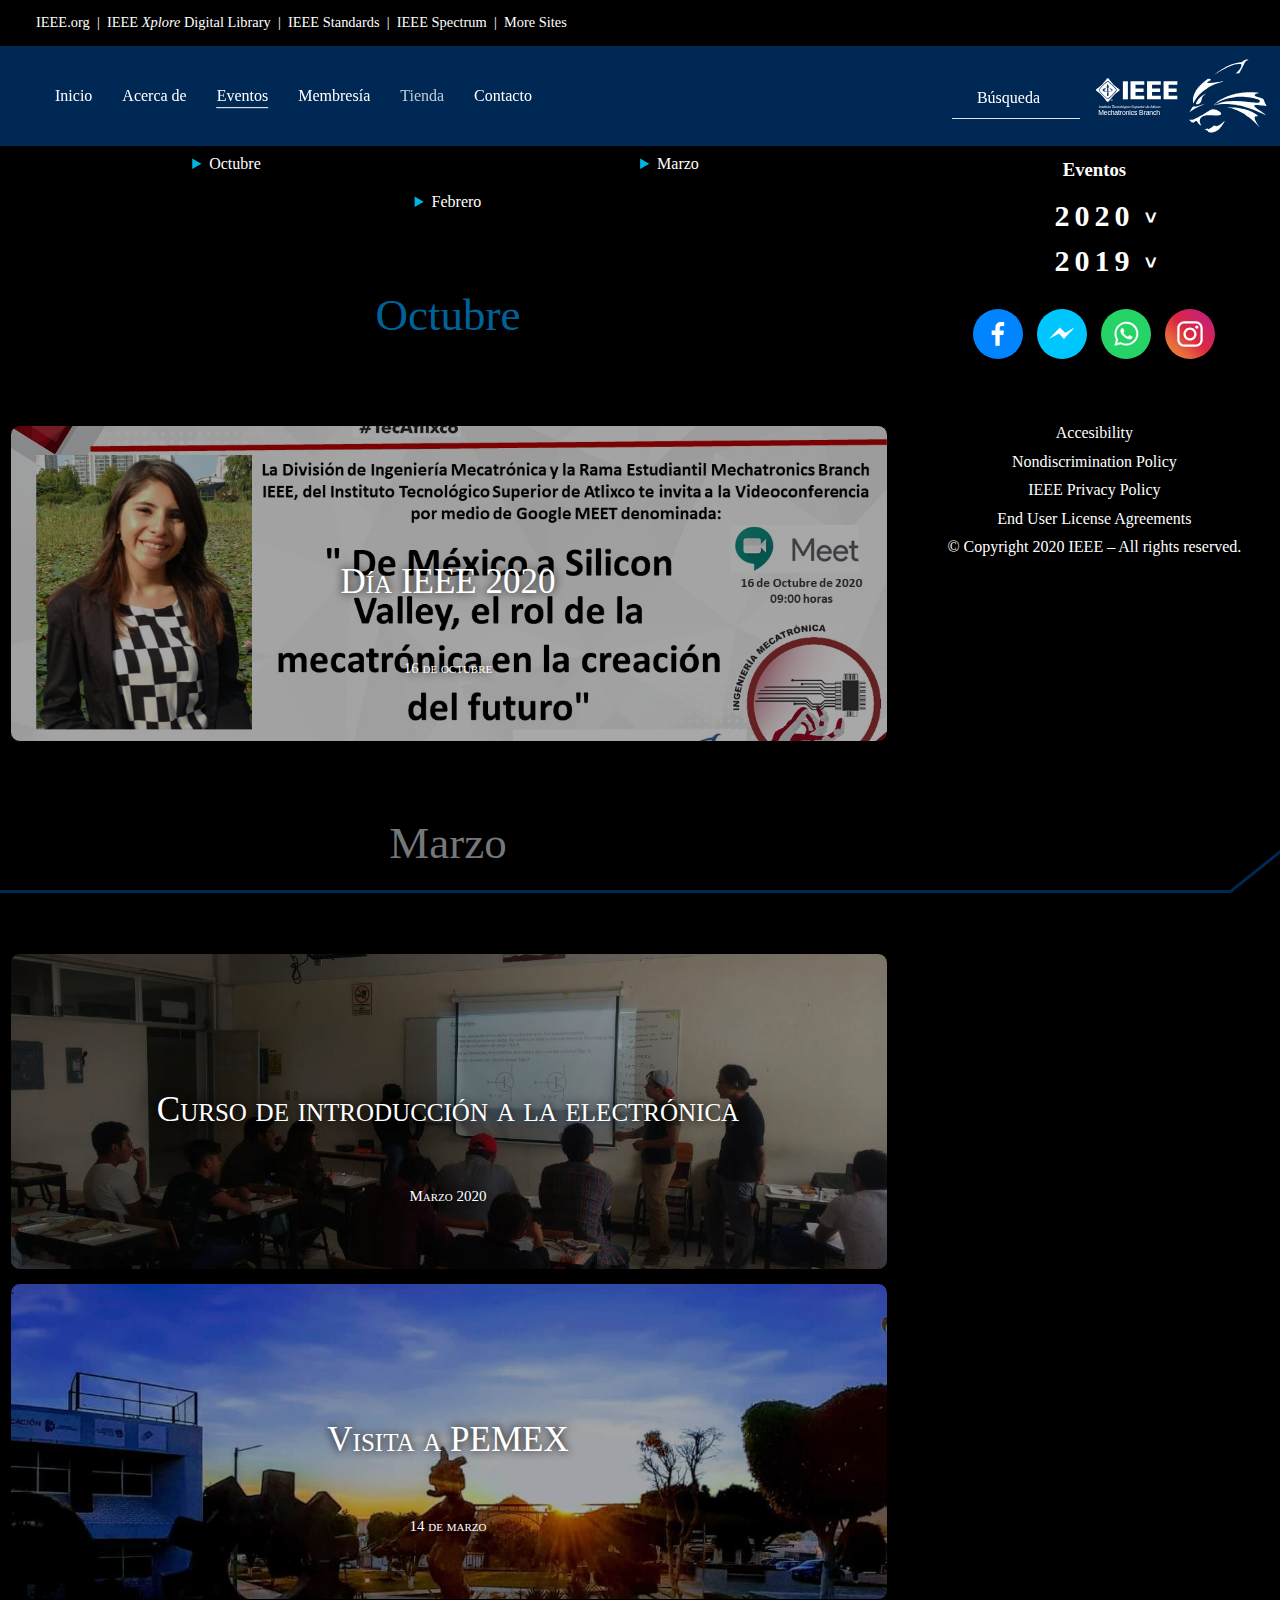
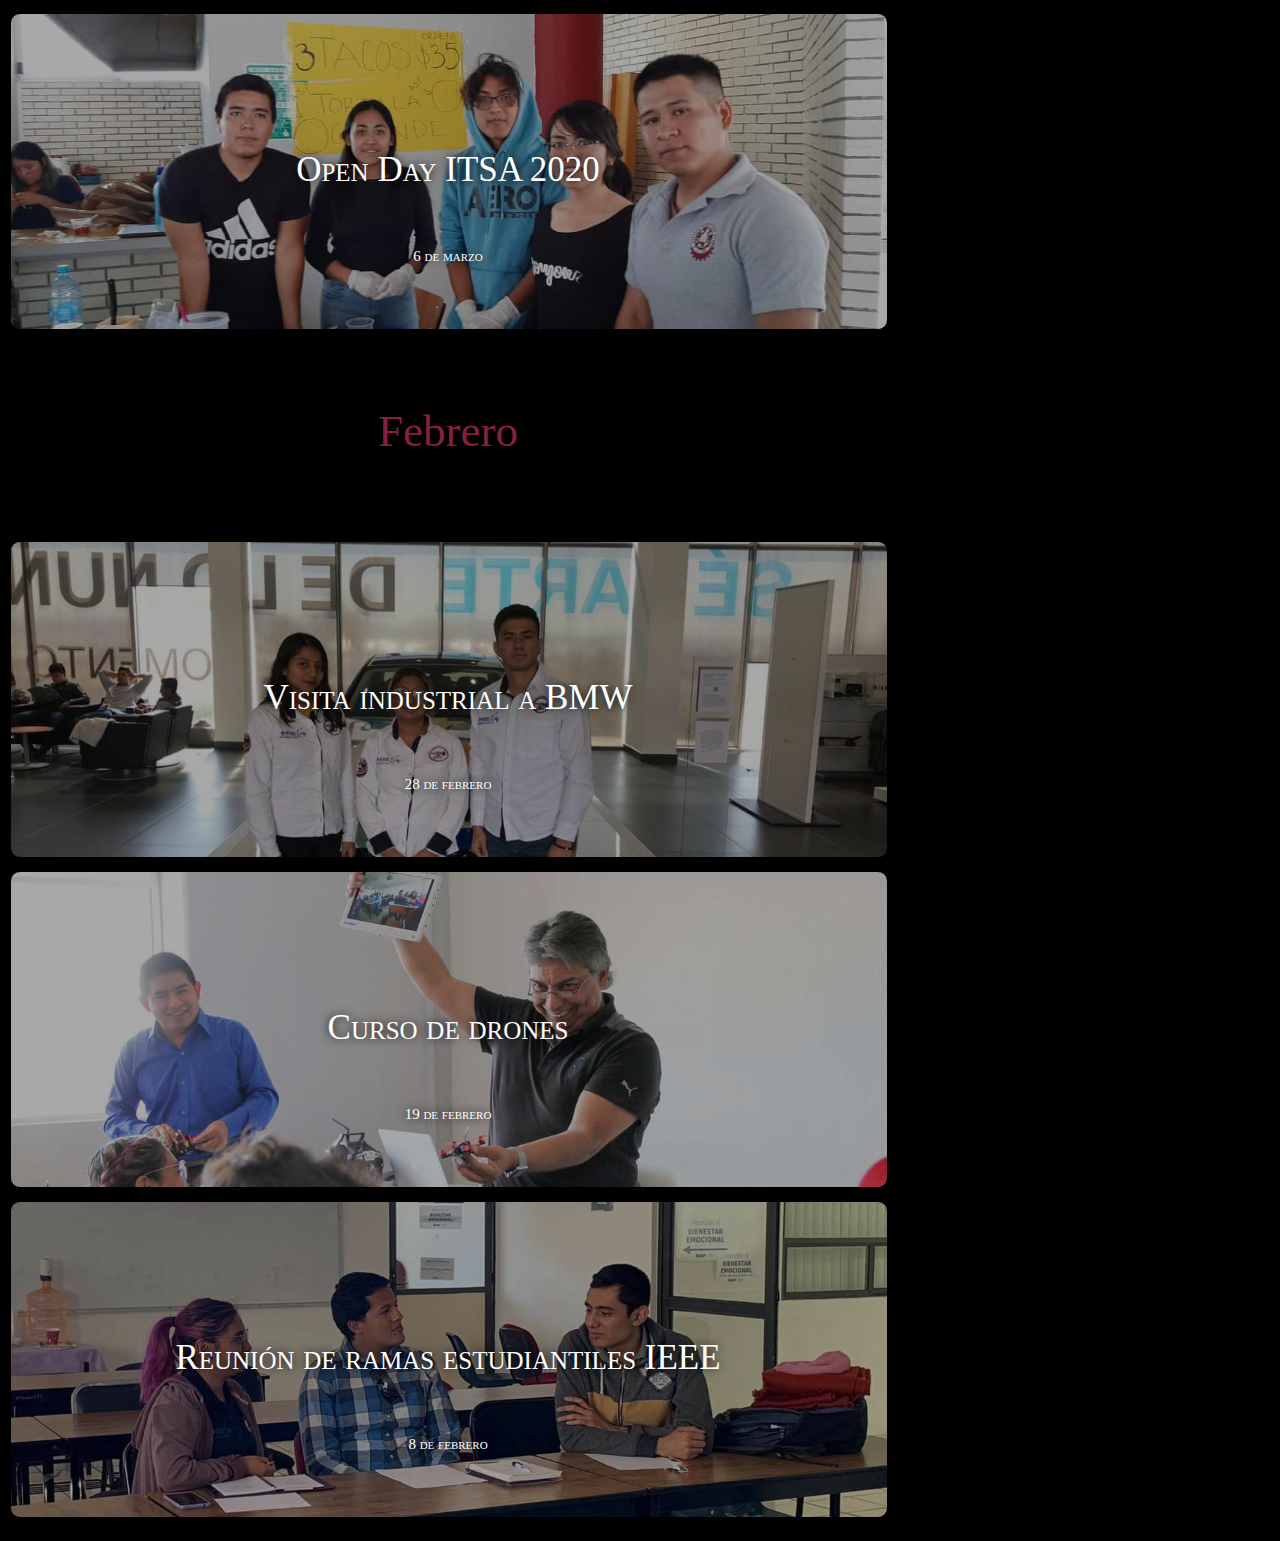
<file: es/events-2020.html>
<!DOCTYPE html>
<html lang="es">
   <head>
      <link rel="stylesheet" href="../assets/css/normalize.css">
		<link rel="stylesheet" href="../assets/css/loader.css">
		<link rel="stylesheet" href="../assets/css/styles.css">
		<link rel="stylesheet" href="../assets/css/events-20.css">
		<link rel="stylesheet" href="../assets/css/events-2020.css">
		<link rel="icon" type="image/ico" href="../assets/svg/ieeerama-vector-logo-ico-original-blue.svg">
		<script src="../assets/js/jquery.js"></script>
		<script src="../assets/js/jquery.dataTables.min.js"></script>
		<meta name="viewport" content="width=device-width, user-scalable=no, initial-scale=1.0, maximum-scale=1.0, minimum-scale=1.0">
		<meta name="theme-color" content="#000">
		<meta charset="UTF-8">
		<meta name="description" content="Sitio oficial de la rama IEEE. Aquí podrás encontrar información sobre eventos, concursos, conferencias, y otros eventos organizados por la rame IEEE del Instituto Tecnológico Superior de Atlixco">
		<title>2020 | IEEE Student Branch</title>
	</head>
	
	<body class="dark">
      <div class="servicios-IEEE">
         <div class="meta-nav">
            <p>
               <a href="https://www.ieee.org/index.html">IEEE.org</a> &#160;|&#160; 
               <a href="https://www.ieeexplore.ieee.org/Xplore/guesthome.jsp">IEEE <em>Xplore</em> Digital Library</a> &#160;|&#160; 
               <a href="https://standards.ieee.org/">IEEE Standards</a> &#160;|&#160; 
               <a href="https://spectrum.ieee.org/">IEEE Spectrum</a> &#160;|&#160; 
               <a href="https://www.ieee.org/sitemap.html">More Sites</a>
               <a href="https://ieee.org"></a>
            </p>
         </div>
      </div>
      <div id="navigation" class="navigation visible">
         <div class="icons">
            <div class="btn-menu"></div>
            <div class="logo">
					<a href="../es/"><img src="../assets/svg/ieeerama-vector-logo.svg" alt="IEEE-StudentBranch-Logo"></a>
				</div>
				<div class="icon-search">
					<img src="../assets/svg/search.svg" alt="">
				</div>
         </div>
         <div class="navigation-items navigation-inactive">
				<div class="close-navigation"></div>
				<ul>
					<li><a href="../es/">Inicio</a></li>
					<li><a href="about.html">Acerca de</a></li>
					<li><a class="selected" href="events.html">Eventos</a></li>
					<li><a href="membership.html">Membresía</a></li>
					<li><a class="link-inactive" href="store.html">Tienda</a></li>
					<li><a href="contact.html">Contacto</a></li>
					<li>IEEE Sites</li>
					<li><a href="https://www.ieee.org/index.html">IEEE.org</a></li>
               		<li><a href="https://www.ieeexplore.ieee.org/Xplore/guesthome.jsp">IEEE <em>Xplore</em> Digital Library</a></li>
               		<li><a href="https://standards.ieee.org/">IEEE Standards</a></li>
               		<li><a href="https://spectrum.ieee.org/">IEEE Spectrum</a></li>
               		<li><a href="https://www.ieee.org/sitemap.html">More Sites</a></li>
				</ul>
         </div>
         <nav class="search search-invisible">
            <div class="close-search"></div>
            <form>
               <input title="Search" class="input-busqueda" type="search" id="input-search" placeholder="Búsqueda" aria-label="Search">
            </form>
            <div class="content-search">
					<div class="content-table">
						<table id="table">
							<thead><tr><td></td></tr></thead>
							<tbody>
								<tr><td><a href="events-2019.html#Marzo">Marzo 2019</a></td></tr>
								<tr><td><a href="events-2019.html#Abril">Abril 2019</a></td></tr>
								<tr><td><a href="events-2019.html#Mayo">Mayo 2019</a></td></tr>
								<tr><td><a href="events-2019.html#Junio">Junio 2019</a></td></tr>
								<tr><td><a href="events-2019.html#Julio">Julio 2019</a></td></tr>
								<tr><td><a href="events-2019.html#Agosto">Agosto 2019</a></td></tr>
								<tr><td><a href="events-2019.html#Septiembre">Septiembre 2019</a></td></tr>
								<tr><td><a href="events-2019.html#Octubre">Octubre 2019</a></td></tr>
								<tr><td><a href="events-2019.html#Noviembre">Noviembre 2019</a></td></tr>
								<tr><td><a href="events-2019.html#Diciembre">Diciembre 2019</a></td></tr>
								<tr><td><a href="events-2020.html#Febrero">Febrero 2020</a></td></tr>
								<tr><td><a href="events-2020.html#Marzo">Marzo 2020</a></td></tr>
								<tr><td><a href="events-2020.html#CursoIntroElectrónica2020">Curso de introducción a la electrónica</a></td></tr>
								<tr><td><a href="events-2020.html#VisitaIndustrialPEMEX2020">Visita industrial PEMEX</a></td></tr>
								<tr><td><a href="events-2020.html#OpenDayITSA">Open Day ITSA 2020</a></td></tr>
								<tr><td><a href="events-2020.html#VisitaIndustrialBMW2020">Visita industrial BMW</a></td></tr>
								<tr><td><a href="events-2020.html#CursoDrones2020">Curso de drones</a></td></tr>
								<tr><td><a href="events-2020.html#ReunionRamasEstudiantiles2020">Reunión de rama estudiantiles IEEE</a></td></tr>
								<tr><td><a href="events-2019.html#CursoENFESTO2019">Curso de electroneumática por Festo</a></td></tr>
								<tr><td><a href="events-2019.html#CursoASoftware2019">Curso de arquitectura de software</a></td></tr>
								<tr><td><a href="events-2019.html#VisitaIndustrialCAudi2019">Visita industrial Cerhan Audi</a></td></tr>
								<tr><td><a href="events-2019.html#EncuentroEstatalJovenesInv">1<sup>er</sup> encuentro estatal de jóvenes investigadores</a></td></tr>
								<tr><td><a href="events-2019.html#NEneitLocal2019">Eneit etapa local</a></td></tr>
								<tr><td><a href="events-2019.html#EneitNacional2019">Eneit etapa nacional</a></td></tr>
								<tr><td><a href="events-2019.html#CongresoITSA2019">Congreso multidisciplinario ITSA</a></td></tr>
								<tr><td><a href="events-2019.html#ConcursoCLiterarias2019">Concurso «calaveritas literarias»</a></td></tr>
								<tr><td><a href="events-2019.html#ConferenciaDPaR">Conferencia «del papel a la realidad»</a></td></tr>
								<tr><td><a href="events-2019.html#RallyLatinoamericano2019">Rally latinoamericano de innovación</a></td></tr>
								<tr><td><a href="events-2019.html#DiaIEEE2019">Día IEEE</a></td></tr>
								<tr><td><a href="events-2019.html#EneitRegional2019">Eneit etapa regional</a></td></tr>
								<tr><td><a href="events-2019.html#HackaTec2019">HackaTec</a></td></tr>
								<tr><td><a href="events-2019.html#ConvivenciaSixFlags2019">Convivencia en Six Flags México</a></td></tr>
								<tr><td><a href="events-2019.html#MMexicanaITSA2019">Mañanita Mexicana ITSA</a></td></tr>
								<tr><td><a href="events-2019.html#CursoRoboticaBasica2019">Curso de robótica básica</a></td></tr>
								<tr><td><a href="events-2019.html#ProgramaTLince">Conclusión del programa Talento lince»</a></td></tr>
								<tr><td><a href="events-2019.html#EntregaTapitas2019">Entrega de tapitas</a></td></tr>
								<tr><td><a href="events-2019.html#mEneitLocal2019">Eneit etapa local</a></td></tr>
								<tr><td><a href="events-2019.html#ConferenciaUTSOBMRI">Conferencia «<em>unsupervised tissue segmentation on brain mri</em>»</a></td></tr>
								<tr><td><a href="events-2019.html#VisitaIndustrialBimbo2019">Visita industrial a Bimbo</a></td></tr>
								<tr><td><a href="events-2019.html#TomaProtestaIEEE-ITSA">Toma de protesta de la rama IEEE - ITSA</a></td></tr>
								<tr><td><a href="events-2019.html#CursoMicroPython">Curso MicroPython</a></td></tr>
								<tr><td><a href="events-2019.html#ColectaJuguetes2019">Colecta de juguetes</a></td></tr>
								<tr><td><a href="events-2019.html#TalentLand2019">Talent Land</a></td></tr>
								<tr><td><a href="events-2019.html#AceptacionRamaIEEE-ITSA">Aceptación de la rama IEEE - ITSA</a></td></tr>
								<tr><td><a href="events-2019.html#ConferenciaMySIndustrial">Conferencia «mantenimiento y seguridad industrial»</a></td></tr>
							</tbody>
						</table>
					</div>
				</div>
			</nav>
      </div>
      <div class="content">
         <div class="left-aside">
            <div class="months-container">
               <details>
                  <summary><a href="#Octubre">Octubre</a></summary>
                  <ul>
                     <li><a href="#DiaIEEE2020">Día IEEE 2020</a></li>
                  </ul>
               </details>
               <details>
                  <summary><a href="#Marzo">Marzo</a></summary>
                  <ul>
                     <li><a href="#CursoIntroElectrónica2020">Curso de introducción a la electrónica</a></li>
                     <li><a href="#VisitaIndustrialPEMEX2020">Visita a PEMEX</a></li>
                     <li><a href="#OpenDayITSA">Open Day ITSA - 2020</a></li>
                  </ul>
               </details>
               <details>
                  <summary><a href="#Febrero">Febrero</a></summary>
                  <ul>
					<li><a href="#VisitaIndustrialBMW2020">Visita industrial BMW</a></li>
					<li><a href="#CursoDrones2020">Curso de drones</a></li>
					<li><a href="#ReunionRamasEstudiantiles2020">Reunión de ramas estudiantiles</a></li> 
                  </ul>
               </details>
            </div>
            <div id="Octubre" monthselect="Octubre" class="month-container oct">
               <details>
                  <summary class="no-top" fecha="16 de octubre" id="DiaIEEE2020">Día IEEE 2020</summary>
                  <div class="event">
                     <p>El día IEEE 2020</p>
                     <p>Aliquam aliquet ipsum eget ligula interdum, a auctor lectus scelerisque. Duis feugiat erat ut massa eleifend sollicitudin. Suspendisse gravida, leo sit amet efficitur tempus, turpis arcu dignissim est, sit amet posuere erat velit id massa. Sed sit amet pellentesque mi, eget accumsan nisl. Integer tempor quam a tortor aliquet, vitae lobortis justo cursus. Vestibulum ante ipsum primis in faucibus orci luctus et ultrices posuere cubilia curae; Proin dapibus auctor lobortis. Donec dignissim enim ut semper vulputate.</p>
                     <p>Vestibulum faucibus ultrices dapibus. Morbi consequat sem id nunc facilisis congue. Phasellus tristique volutpat risus sed condimentum. Fusce sed ante quis mauris rhoncus eleifend. Maecenas bibendum fermentum sapien a viverra. Sed tristique malesuada arcu vitae finibus. Ut sit amet velit urna.</p>
					 <div lan="Imagen " footr="Vestibulum ante ipsum primis in faucibus orci luctus et ultrices posuere cubilia curae." class="img-container">
                        <img loading="lazy" src="../assets/img/Octubre_2020/photo1.jpeg" alt="">
                     </div>
                     <p>Vestibulum faucibus ultrices dapibus. Morbi consequat sem id nunc facilisis congue. Phasellus tristique volutpat risus sed condimentum. Fusce sed ante quis mauris rhoncus eleifend. Maecenas bibendum fermentum sapien a viverra. Sed tristique malesuada arcu vitae finibus. Ut sit amet velit urna. Nullam ac risus tincidunt, placerat ligula nec, aliquet turpis. Quisque ullamcorper nibh id ultricies semper. Maecenas tempor elementum nunc, eu aliquet justo lacinia et. Ut dictum arcu quis quam ullamcorper varius. Sed id neque vitae augue viverra venenatis.</p>
                     <p>Aliquam aliquet ipsum eget ligula interdum, a auctor lectus scelerisque. Duis feugiat erat ut massa eleifend sollicitudin. Suspendisse gravida, leo sit amet efficitur tempus, turpis arcu dignissim est, sit amet posuere erat velit id massa. Sed sit amet pellentesque mi, eget accumsan nisl. Integer tempor quam a tortor aliquet, vitae lobortis justo cursus. Vestibulum ante ipsum primis in faucibus orci luctus et ultrices posuere cubilia curae; Proin dapibus auctor lobortis. Donec dignissim enim ut semper vulputate.</p>
                     <div lan="Imagen " footr="Sed fermentum suscipit dui nec sollicitudin." class="img-container">
                        <img src="../assets/img/Octubre_2020/photo2.jpeg" alt="">
                     </div>
                  </div>
               </details>
            </div>
            <div id="Marzo" monthselect="Marzo" class="month-container mar">
               <details>
                  	<summary class="center" fecha="Marzo 2020" id="CursoIntroElectrónica2020">Curso de introducción a la electrónica</summary>
                  	<div class="event">
                    	<p>Aliquam aliquet ipsum eget ligula interdum, a auctor lectus scelerisque. Duis feugiat erat ut massa eleifend sollicitudin. Suspendisse gravida, leo sit amet efficitur tempus, turpis arcu dignissim est, sit amet posuere erat velit id massa. Sed sit amet pellentesque mi, eget accumsan nisl. Integer tempor quam a tortor aliquet, vitae lobortis justo cursus. Vestibulum ante ipsum primis in faucibus orci luctus et ultrices posuere cubilia curae; Proin dapibus auctor lobortis. Donec dignissim enim ut semper vulputate.</p>
						<div lan="Imagen " footr="Sed fermentum suscipit dui nec sollicitudin." class="img-container">
							<img src="../assets/img/Marzo_2020/photo5.jpg" alt="">
						</div>
						<p>Aliquam aliquet ipsum eget ligula interdum, a auctor lectus scelerisque. Duis feugiat erat ut massa eleifend sollicitudin. Suspendisse gravida, leo sit amet efficitur tempus, turpis arcu dignissim est, sit amet posuere erat velit id massa. Sed sit amet pellentesque mi, eget accumsan nisl. Integer tempor quam a tortor aliquet, vitae lobortis justo cursus. Vestibulum ante ipsum primis in faucibus orci luctus et ultrices posuere cubilia curae; Proin dapibus auctor lobortis. Donec dignissim enim ut semper vulputate.</p>
						<div lan="Imagen " footr="Sed fermentum suscipit dui nec sollicitudin." class="img-container">
							<img src="../assets/img/Marzo_2020/photo6.jpg" alt="">
						</div>
					</div>
               </details>
               <details>
                  <summary fecha="14 de marzo" id="VisitaIndustrialPEMEX2020">Visita a PEMEX</summary>
                  <div class="event">
							<p>El 14 de marzo de 2020, miembros de la rama estudiantil acudieron a las instalaciones del Complejo Procesador de Gas de Poza Rica, Veracruz. En donde personal encargado de las vistas guiadas explicaron los procesos que se realizan dentro del complejo, como es el proceso por el que el gas natural para eliminar los contaminantes y separar sus componentes, mediante procesos industriales. Al igual de la cadena de valor empresarial por los que debe de pasar el producto para su venta y las medidas de seguridad que existen en la planta para evitar algún accidente.</p>
							<p>Una vez aclarado esto, recorrieron las instalaciones en donde pudieron observar el proceso que se llevaba a cabo para la obtención de gas, esto con el objetivo de reforzar lo explicado y visualizar los procesos ya mencionados. Por último, se visitaron la sala de control de la planta y así visualizar como se opera todo. </p>
							<p>Todo esto con el objetivo que los miembros de la rama notaran los procesos por los que pasa el gas como lo conocemos, los sistemas de seguridad e infraestructura necesaria para asegurar la calidad en la operación y así mismo de motivar a los interesados en ejercer su profesión en el sector energético.</p>
                  </div>
               </details>
               <details>
                  <summary class="center" fecha="6 de marzo" id="OpenDayITSA">Open Day ITSA 2020</summary>
                  <div class="event">
                    	<p>Lorem ipsum dolor sit amet consectetur, adipisicing elit. Veritatis nihil, voluptatem qui cum ducimus dignissimos fugit deleniti iste, possimus vel magni! Perferendis aspernatur autem velit illum totam, eligendi a perspiciatis?</p>
						<div lan="Imagen " footr="Sed fermentum suscipit dui nec sollicitudin." class="img-container">
							<img src="../assets/img/Marzo_2020/photo1.jpeg" alt="">
						</div>
                  </div>
               </details>
            </div>
            <div id="Febrero" monthselect="Febrero" class="month-container feb">
				<details>
                  <summary class="no-top" fecha="28 de febrero" id="VisitaIndustrialBMW2020">Visita industrial a BMW</summary>
                  <div class="event">
							<p>Como parte de las actividades para la formación profesional de los integrantes de la rama estudiantil, el día 28 de febrero se realizó la visita industrial a la planta de BMW Group en San Luis Potosí. La cual inició operaciones en 2019 con la producción de la nueva generación del icónico BMW Serie 3. La planta se caracteriza por su sistema de producción innovador y cuenta con los más altos estándares en materia de sustentabilidad.</p>
							<p>En la planta se visitaron las áreas de carrocería, soldadura y ensamble en donde se pudo apreciar los autómatas que hay y los procesos por los que debe pasar un automóvil para poder verlo como lo conocemos. Dicha visita fue de mucho aprendizaje y motivación para los miembros que desean trabajar en el sector automotriz.</p>
                  </div>
               </details>
					<details>
                  <summary class="no-top" fecha="19 de febrero" id="CursoDrones2020">Curso de drones</summary>
                  <div class="event">
                     <p>Lorem ipsum dolor sit amet consectetur, adipisicing elit. Veritatis nihil, voluptatem qui cum ducimus dignissimos fugit deleniti iste, possimus vel magni! Perferendis aspernatur autem velit illum totam, eligendi a perspiciatis?</p>
                  </div>
               </details>
               <details>
                  <summary class="center" fecha="8 de febrero" id="ReunionRamasEstudiantiles2020">Reunión de ramas estudiantiles IEEE</summary>
                  <div class="event">
                     <p>Lorem ipsum dolor sit amet consectetur, adipisicing elit. Veritatis nihil, voluptatem qui cum ducimus dignissimos fugit deleniti iste, possimus vel magni! Perferendis aspernatur autem velit illum totam, eligendi a perspiciatis?</p>
                  </div>
					</details>
            </div>
			</div>
				<aside>
					<div class="events-aside">
						<h3>Eventos</h3>
						<input id="checkbox-s-year" type="checkbox">
						<div id="s-year" word="2020" symbol=">" class="year">
							<div class="month october">
								<ul>
									<li><a href="events-2020.html#Octubre">Octubre</a></li>
									<li><a href="events-2020.html#DiaIEEE2020">Día IEEE 2020</a></li>
								</ul>
							</div>
							<div class="month march">
								<ul>
									<li><a href="events-2020.html#Marzo">Marzo</a></li>
									<li><a href="events-2020.html#CursoIntroElectrónica2020">Curso de introducción a la electrónica</a></li>
									<li><a href="events-2020.html#VisitaIndustrialPEMEX2020">Visita industrial PEMEX</a></li>
									<li><a href="events-2020.html#OpenDayITSA">Open Day ITSA 2020</a></li>
								</ul>
							</div>
							<div class="month february">
								<ul>
									<li><a href="events-2020.html#Febrero">Febrero</a></li>
									<li><a href="events-2020.html#VisitaIndustrialBMW2020">Visita industrial BMW</a></li>
									<li><a href="events-2020.html#CursoDrones2020">Curso de drones</a></li>
									<li><a href="events-2020.html#ReunionRamasEstudiantiles2020">Reunión de rama estudiantiles IEEE</a></li>
								</ul>
							</div>
						</div>
						<input id="checkbox-f-year" type="checkbox">
						<div id="f-year" word="2019" symbol=">" class="year">
							<div class="month december">
								<ul>
									<li><a href="events-2019.html#Diciembre">Diciembre</a></li>
									<li><a href="events-2019.html#CursoENFESTO2019">Curso de electroneumática</a></li>
								</ul>
							</div>
							<div class="month november">
								<ul>
									<li><a href="events-2019.html#Noviembre">Noviembre</a></li>
									<li><a href="events-2019.html#CursoASoftware2019">Curso de arquitectura de software</a></li>
									<li><a href="events-2019.html#EncuentroEstatalJovenesInv">1<sup>er</sup> encuentro estatal de jóvenes investigadores</a></li>
									<li><a href="events-2019.html#EneitNacional2019">Eneit etapa nacional</a></li>
									<li><a href="events-2019.html#NEneitLocal2019">Eneit etapa local</a></li>
									<li><a href="events-2019.html#CongresoITSA2019">Congreso multidisciplinario ITSA</a></li>
								</ul>
							</div>
							<div class="month october">
								<ul>
									<li><a href="events-2019.html#Octubre">Octubre</a></li>
									<li><a href="events-2019.html#VisitaIndustrialCAudi2019">Visita industrial Cerhan Audi</a></li>
									<li><a href="events-2019.html#ConcursoCLiterarias2019">Concurso «calaveritas literarias»</a></li>
									<li><a href="events-2019.html#ConferenciaDPaR">Conferencia «del papel a la realidad»</a></li>
									<li><a href="events-2019.html#RallyLatinoamericano2019">Rally latinoamericano de innovación 2019</a></li>
									<li><a href="events-2019.html#DiaIEEE2019">Día IEEE 2019</a></li>
								</ul>
							</div>
							<div class="month september">
								<ul>
									<li><a href="events-2019.html#Septiembre">Septiembre</a></li>
									<li><a href="events-2019.html#EneitRegional2019">Eneit etapa regional</a></li>
									<li><a href="events-2019.html#HackaTec2019">HackaTec</a></li>
									<li><a href="events-2019.html#ConvivenciaSixFlags2019">Convivencia en Six Flags México</a></li>
									<li><a href="events-2019.html#MMexicanaITSA2019">Mañanita Mexicana ITSA</a></li>
								</ul>
							</div>
							<div class="month august">
								<ul>
									<li><a href="events-2019.html#Agosto">Agosto</a></li>
									<li><a href="events-2019.html#CursoRoboticaBasica2019">Curso de robótica básica</a></li>
								</ul>
							</div>
							<div class="month july">
								<ul>
									<li><a href="events-2019.html#Julio">Julio</a></li>
									<li><a href="events-2019.html#ProgramaTLince">Conclusión del programa Talento lince»</a></li>
								</ul>
							</div>
							<div class="month june">
								<ul>
									<li><a href="events-2019.html#Junio">Junio</a></li>
									<li><a href="events-2019.html#EntregaTapitas2019">Entrega de tapitas</a></li>
								</ul>
							</div>
							<div class="month may">
								<ul>
									<li><a href="events-2019.html#Mayo">Mayo</a></li>
									<li><a href="events-2019.html#mEneitLocal2019">Eneit etapa local</a></li>
									<li><a href="events-2019.html#ConferenciaUTSOBMRI">Conferencia «<em>unsupervised tissue segmentation on brain mri</em>»</a></li>
									<li><a href="events-2019.html#VisitaIndustrialBimbo2019">Visita industrial a Bimbo</a></li>
									<li><a href="events-2019.html#TomaProtestaIEEE-ITSA">Toma de protesta de la rama IEEE - ITSA</a></li>
								</ul>
							</div>
							<div class="month april">
								<ul>
									<li><a href="events-2019.html#Abril">Abril</a></li>
									<li><a href="events-2019.html#CursoMicroPython">Curso MicroPython</a></li>
									<li><a href="events-2019.html#ColectaJuguetes2019">Colecta de juguetes</a></li>
									<li><a href="events-2019.html#TalentLand2019">Talent Land</a></li>
								</ul>
							</div>
							<div class="month march">
								<ul>
									<li><a href="events-2019.html#Marzo">Marzo</a></li>
									<li><a href="events-2019.html#AceptacionRamaIEEE-ITSA">Aceptación de la rama IEEE - ITSA</a></li>
									<li><a href="events-2019.html#ConferenciaMySIndustrial">Conferencia «mantenimiento y seguridad industrial»</a></li>
								</ul>
							</div>
						</div>
					</div>
				<div class="info">
					<a href="https://www.facebook.com/IEEEMechatronicsBranch/" target="_blank"><img src="../assets/svg/fblogowhite.svg" alt="Logo facebook"></a>
					<a href="https://m.me/IEEEMechatronicsBranch" target="_blank"><img src="../assets/svg/messenger.svg" alt="Logo Messenger"></a>
					<a href="https://api.whatsapp.com/send/?phone=5212441423605" target="_blank"><img src="../assets/svg/whatsapp%20(1).svg" alt="Logo WhatsApp"></a>
					<a href="https://www.instagram.com/ieeeitsa/" target="_blank"><img src="../assets/svg/instagram.svg" alt="Logo Instagram"></a>
					<ul>
						<li><a href="https://www.ieee.org/accessibility-statement.html">Accesibility</a></li>
						<li><a href="https://www.ieee.org/about/corporate/governance/p9-26.html">Nondiscrimination Policy</a></li>
						<li><a href="https://www.ieee.org/security-privacy.html">IEEE Privacy Policy</a></li>
						<li><a href="#">End User License Agreements</a></li>
						<li>© Copyright 2020 IEEE – All rights reserved.</li>
					</ul>
				</div>
			</aside>
		</div>
		
		<footer>
			<div class="wedge"></div>
			<div id="my-loader-page" class="load-page">
				<div id="loader-page" class="loader">
					<div class="face face1">
						<div class="circle"></div>
						<div class="face face2">
							<div class="circle"></div>
						</div>
					</div>
				</div>
				<img src="../assets/svg/ieeerama-vector-logo.svg">
			</div>
			<script src="../assets/js/functions.js"></script>
		</footer>
	</body>
</html>
</file>
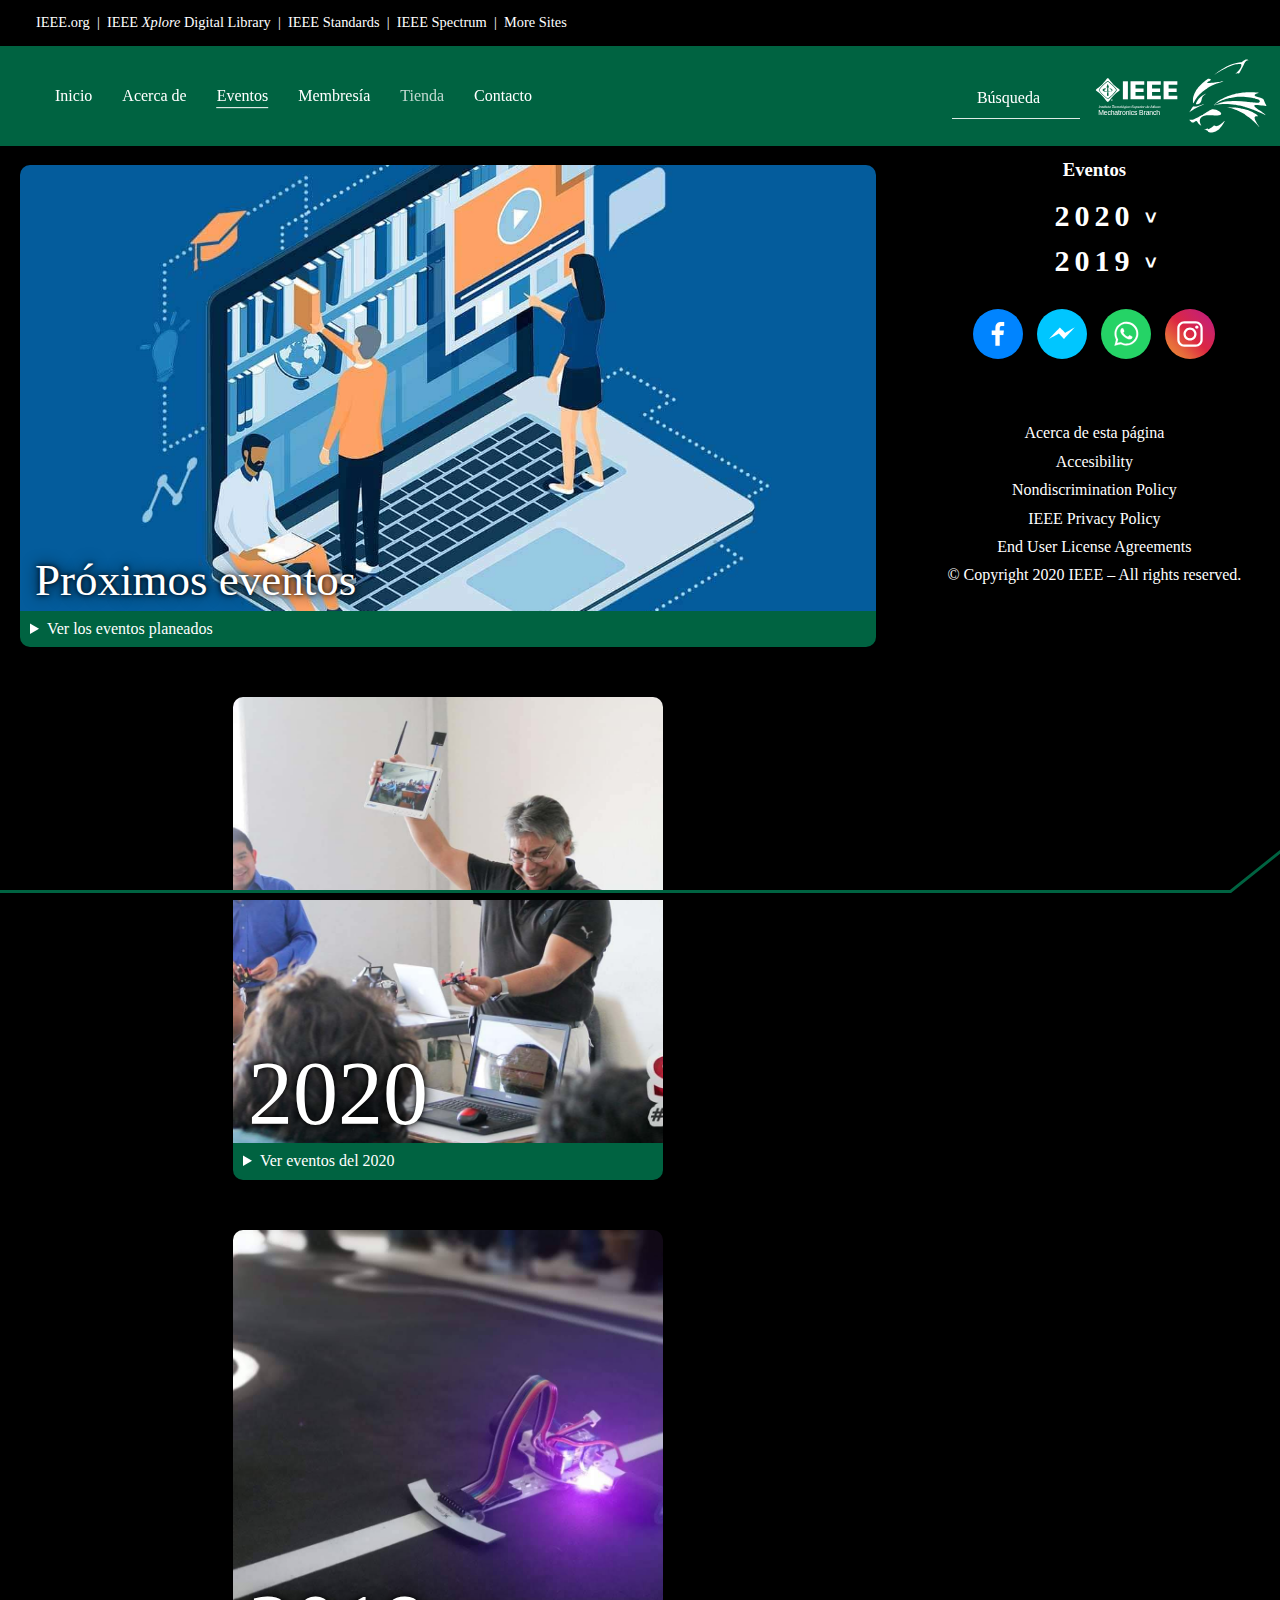
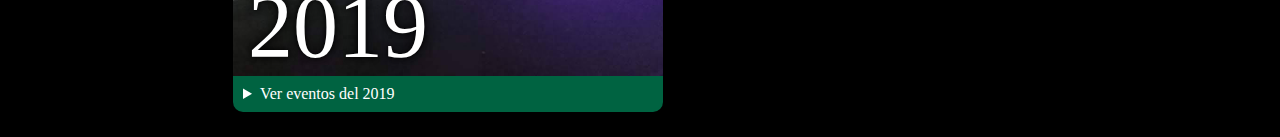
<file: es/events.html>
<!DOCTYPE html>
<html lang="en">
	<head>
		<link rel="stylesheet" href="../assets/css/normalize.css">
		<link rel="stylesheet" href="../assets/css/loader.css">
		<link rel="stylesheet" href="../assets/css/events.css">
		<link rel="stylesheet" href="../assets/css/styles.css">
		<link href="https://stackpath.bootstrapcdn.com/font-awesome/4.7.0/css/font-awesome.min.css" rel="stylesheet">
		<link rel="icon" type="image/ico" href="../assets/svg/ieeerama-vector-logo-ico-original-blue.svg">
		<script src="../assets/js/jquery.js"></script>
		<script src="../assets/js/jquery.dataTables.min.js"></script>
		<meta name="viewport" content="width=device-width, user-scalable=no, initial-scale=1.0, maximum-scale=1.0, minimum-scale=1.0">
		<meta name="theme-color" content="#000">
		<meta charset="UTF-8">
		<meta name="description" content="Sitio oficial de la rama IEEE. Aquí podrás encontrar información sobre eventos, concursos, conferencias, y otros eventos organizados por la rame IEEE del Instituto Tecnológico Superior de Atlixco">
		<title>Eventos | IEEE Student Branch</title>
	</head>
	<body class="dark">
		<div class="servicios-IEEE">
			<div class="meta-nav">
				<p>
					<a href="https://www.ieee.org/index.html">IEEE.org</a> &#160;|&#160; 
					<a href="https://www.ieeexplore.ieee.org/Xplore/guesthome.jsp">IEEE <em>Xplore</em> Digital Library</a> &#160;|&#160; 
					<a href="https://standards.ieee.org/">IEEE Standards</a> &#160;|&#160; 
					<a href="https://spectrum.ieee.org/">IEEE Spectrum</a> &#160;|&#160; 
					<a href="https://www.ieee.org/sitemap.html">More Sites</a>
					<a href="https://ieee.org"></a>
				</p>
			</div>
		</div>
		<div id="navigation" class="navigation visible">
			<div class="icons">
				<div class="btn-menu"></div>
				<div class="logo">
					<a href="../es/"><img src="../assets/svg/ieeerama-vector-logo.svg" alt="IEEE-StudentBranch-Logo"></a>
				</div>
				<div class="icon-search">
					<img src="../assets/svg/search.svg" alt="">
				</div>
			</div>
			<div class="navigation-items navigation-inactive">
				<div class="close-navigation"></div>
				<ul>
					<li><a href="../es/">Inicio</a></li>
					<li><a href="about.html">Acerca de</a></li>
					<li><a class="selected" href="events.html">Eventos</a></li>
					<li><a href="membership.html">Membresía</a></li>
					<li><a class="link-inactive" href="store.html">Tienda</a></li>
					<li><a href="contact.html">Contacto</a></li>
					<li>IEEE Sites</li>
					<li><a href="https://www.ieee.org/index.html">IEEE.org</a></li>
					<li><a href="https://www.ieeexplore.ieee.org/Xplore/guesthome.jsp">IEEE <em>Xplore</em> Digital Library</a></li>
					<li><a href="https://standards.ieee.org/">IEEE Standards</a></li>
					<li><a href="https://spectrum.ieee.org/">IEEE Spectrum</a></li>
					<li><a href="https://www.ieee.org/sitemap.html">More Sites</a></li>
				</ul>
			</div>
			<nav class="search search-invisible">
				<div class="close-search"></div>
				<form>
					<input title="Search" class="input-busqueda" type="search" id="input-search" placeholder="Búsqueda" aria-label="Search">
				</form>
				<div class="content-search">
					<div class="content-table">
						<table id="table">
							<thead><tr><td></td></tr></thead>
							<tbody>
								<tr><td><a href="events-2019.html#Marzo">Marzo 2019</a></td></tr>
								<tr><td><a href="events-2019.html#Abril">Abril 2019</a></td></tr>
								<tr><td><a href="events-2019.html#Mayo">Mayo 2019</a></td></tr>
								<tr><td><a href="events-2019.html#Junio">Junio 2019</a></td></tr>
								<tr><td><a href="events-2019.html#Julio">Julio 2019</a></td></tr>
								<tr><td><a href="events-2019.html#Agosto">Agosto 2019</a></td></tr>
								<tr><td><a href="events-2019.html#Septiembre">Septiembre 2019</a></td></tr>
								<tr><td><a href="events-2019.html#Octubre">Octubre 2019</a></td></tr>
								<tr><td><a href="events-2019.html#Noviembre">Noviembre 2019</a></td></tr>
								<tr><td><a href="events-2019.html#Diciembre">Diciembre 2019</a></td></tr>
								<tr><td><a href="events-2020.html#Febrero">Febrero 2020</a></td></tr>
								<tr><td><a href="events-2020.html#Marzo">Marzo 2020</a></td></tr>
								<tr><td><a href="events-2020.html#CursoIntroElectrónica2020">Curso de introducción a la electrónica</a></td></tr>
								<tr><td><a href="events-2020.html#VisitaIndustrialPEMEX2020">Visita industrial PEMEX</a></td></tr>
								<tr><td><a href="events-2020.html#OpenDayITSA">Open Day ITSA 2020</a></td></tr>
								<tr><td><a href="events-2020.html#VisitaIndustrialBMW2020">Visita industrial BMW</a></td></tr>
								<tr><td><a href="events-2020.html#CursoDrones2020">Curso de drones</a></td></tr>
								<tr><td><a href="events-2020.html#ReunionRamasEstudiantiles2020">Reunión de rama estudiantiles IEEE</a></td></tr>
								<tr><td><a href="events-2019.html#CursoENFESTO2019">Curso de electroneumática por Festo</a></td></tr>
								<tr><td><a href="events-2019.html#CursoASoftware2019">Curso de arquitectura de software</a></td></tr>
								<tr><td><a href="events-2019.html#VisitaIndustrialCAudi2019">Visita industrial Cerhan Audi</a></td></tr>
								<tr><td><a href="events-2019.html#EncuentroEstatalJovenesInv">1<sup>er</sup> encuentro estatal de jóvenes investigadores</a></td></tr>
								<tr><td><a href="events-2019.html#NEneitLocal2019">Eneit etapa local</a></td></tr>
								<tr><td><a href="events-2019.html#EneitNacional2019">Eneit etapa nacional</a></td></tr>
								<tr><td><a href="events-2019.html#CongresoITSA2019">Congreso multidisciplinario ITSA</a></td></tr>
								<tr><td><a href="events-2019.html#ConcursoCLiterarias2019">Concurso «calaveritas literarias»</a></td></tr>
								<tr><td><a href="events-2019.html#ConferenciaDPaR">Conferencia «del papel a la realidad»</a></td></tr>
								<tr><td><a href="events-2019.html#RallyLatinoamericano2019">Rally latinoamericano de innovación</a></td></tr>
								<tr><td><a href="events-2019.html#DiaIEEE2019">Día IEEE</a></td></tr>
								<tr><td><a href="events-2019.html#EneitRegional2019">Eneit etapa regional</a></td></tr>
								<tr><td><a href="events-2019.html#HackaTec2019">HackaTec</a></td></tr>
								<tr><td><a href="events-2019.html#ConvivenciaSixFlags2019">Convivencia en Six Flags México</a></td></tr>
								<tr><td><a href="events-2019.html#MMexicanaITSA2019">Mañanita Mexicana ITSA</a></td></tr>
								<tr><td><a href="events-2019.html#CursoRoboticaBasica2019">Curso de robótica básica</a></td></tr>
								<tr><td><a href="events-2019.html#ProgramaTLince">Conclusión del programa Talento lince»</a></td></tr>
								<tr><td><a href="events-2019.html#EntregaTapitas2019">Entrega de tapitas</a></td></tr>
								<tr><td><a href="events-2019.html#mEneitLocal2019">Eneit etapa local</a></td></tr>
								<tr><td><a href="events-2019.html#ConferenciaUTSOBMRI">Conferencia «<em>unsupervised tissue segmentation on brain mri</em>»</a></td></tr>
								<tr><td><a href="events-2019.html#VisitaIndustrialBimbo2019">Visita industrial a Bimbo</a></td></tr>
								<tr><td><a href="events-2019.html#TomaProtestaIEEE-ITSA">Toma de protesta de la rama IEEE - ITSA</a></td></tr>
								<tr><td><a href="events-2019.html#CursoMicroPython">Curso MicroPython</a></td></tr>
								<tr><td><a href="events-2019.html#ColectaJuguetes2019">Colecta de juguetes</a></td></tr>
								<tr><td><a href="events-2019.html#TalentLand2019">Talent Land</a></td></tr>
								<tr><td><a href="events-2019.html#AceptacionRamaIEEE-ITSA">Aceptación de la rama IEEE - ITSA</a></td></tr>
								<tr><td><a href="events-2019.html#ConferenciaMySIndustrial">Conferencia «mantenimiento y seguridad industrial»</a></td></tr>
							</tbody>
						</table>
					</div>
				</div>
			</nav>
		</div>
		<div class="content">
			<div class="left-aside">
				<div class="my-content-cards">
					<div yr="Próximos eventos" id="new-events" class="events-year">
						<div class="year-img"></div>
						<details class="my-main-container">
							<summary class="s-months"><a href="new-events.html">Ver los eventos planeados</a></summary>
							<details>
								<summary>Cursos</summary>
								<ul>
									<li><a href="#">Curso de introducción a la electrónica II</a></li>
									<li><a href="#">Curso de desarrollo web</a></li>
								</ul>
							</details>
							<details>
								<summary>Visitas industriales</summary>
								<ul>
									<li><a href="#">Visita a Narnia</a></li>
								</ul>
							</details>
							<details>
								<summary>Concursos</summary>
								<ul>
									<li><a href="#">Concurso de seguidores de línea</a></li>
								</ul>
							</details>
							<details>
								<summary>Otros eventos</summary>
								<ul>
									<li><a href="#">Evento 1</a></li>
									<li><a href="#">Evento 2</a></li>
								</ul>
							</details>
						</details>
					</div>
					<div yr="2020" id="year-2020" class="events-year">
						<div class="year-img"></div>
						<details class="my-main-container">
							<summary class="s-months"><a href="events-2020.html">Ver eventos del 2020</a></summary>
							<details>
								<summary>Octubre</summary>
								<ul>
									<li><a href="events-2020.html#DiaIEEE2020">Día IEEE - 2020</a></li>
								</ul>
							</details>
							<details>
								<summary>Marzo</summary>
								<ul>
									<li><a href="events-2020.html#CursoIntroElectrónica2020">Curso de introducción a la electrónica</a></li>
									<li><a href="events-2020.html#VisitaIndustrialPEMEX2020">Visita industrial a PEMEX</a></li>
									<li><a href="events-2020.html#OpenDayITSA">Open Day ITSA - 2020</a></li>
								</ul>
							</details>
							<details>
								<summary>Febrero</summary>
								<ul>
									<li><a href="events-2020.html#VisitaIndustrialBMW2020">Visita industrial a BMW</a></li>
									<li><a href="events-2020.html#CursoDrones2020">Curso de drones</a></li>
									<li><a href="events-2020.html#ReunionRamasEstudiantiles2020">Reunión de ramas estudiantiles IEEE 2020</a></li>
								</ul>
							</details>
						</details>
					</div>
					<div yr="2019" id="year-2019" class="events-year">
						<div class="year-img"></div>
						<details class="my-main-container">
							<summary class="s-months"><a href="events-2019.html">Ver eventos del 2019</a></summary>
							<details>
								<summary>Diciembre</summary>
								<ul>
									<li><a href="events-2019.html#CursoENFESTO2019">Curso de electroneúmatica</a></li>
								</ul>
							</details>
							<details>
								<summary>Noviembre</summary>
								<ul>
									<li><a href="events-2019.html#CursoASoftware2019">Curso de arquitectura de software</a></li>
									<li><a href="events-2019.html#EncuentroEstatalJovenesInv">1<sup>er</sup> encuentro estatal de jóvenes investigadores</a></li>
									<li><a href="events-2019.html#EneitNacional2019">Eneit etapa nacional</a></li>
									<li><a href="events-2019.html#NEneitLocal2019">Eneit etapa local</a></li>
									<li><a href="events-2019.html#CongresoITSA2019">Congreso multidisciplinario ITSA</a></li>
								</ul>
							</details>
							<details>
								<summary>Octubre</summary>
								<ul>
									<li><a href="events-2019.html#VisitaIndustrialCAudi2019">Visita industrial Cerhan Audi</a></li>
									<li><a href="events-2019.html#ConcursoCLiterarias2019">Concurso «calaveritas literarias»</a></li>
									<li><a href="events-2019.html#ConferenciaDPaR">Conferencia «del papel a la realidad»</a></li>
									<li><a href="events-2019.html#RallyLatinoamericano2019">Rally latinoamericano de innovación 2019</a></li>
									<li><a href="events-2019.html#DiaIEEE2019">Día IEEE 2019</a></li>
								</ul>
							</details>
							<details>
								<summary>Septiembre</summary>
								<ul>
									<li><a href="events-2019.html#EneitRegional2019">Eneit etapa regional</a></li>
									<li><a href="events-2019.html#HackaTec2019">HackaTec</a></li>
									<li><a href="events-2019.html#ConvivenciaSixFlags2019">Convivencia en Six Flags México</a></li>
									<li><a href="events-2019.html#MMexicanaITSA2019">Mañanita Mexicana ITSA</a></li>
								</ul>
							</details>
							<details>
								<summary>Agosto</summary>
								<ul>
									<li><a href="events-2019.html#CursoRoboticaBasica2019">Curso de robótica básica</a></li>
								</ul>
							</details>
							<details>
								<summary>Julio</summary>
								<ul>
									<li><a href="events-2019.html#ProgramaTLince">Conclusión programa talento lince</a></li>
								</ul>
							</details>
							<details>
								<summary>Junio</summary>
								<ul>
									<li><a href="events-2019.html#EntregaTapitas2019">Entrega de tapitas</a></li>
								</ul>
							</details>
							<details>
								<summary>Mayo</summary>
								<ul>
									<li><a href="events-2019.html#mEneitLocal2019">Eneit etapa local</a></li>
									<li><a href="events-2019.html#ConferenciaUTSOBMRI">Conferencia «<em>unsupervised tissue segmentation on brain mri</em>»</a></li>
									<li><a href="events-2019.html#VisitaIndustrialBimbo2019">Visita industrial a Bimbo</a></li>
									<li><a href="events-2019.html#TomaProtestaIEEE-ITSA">Toma de protesta de la rama IEEE - ITSA</a></li>
								</ul>
							</details>
							<details>
								<summary>Abril</summary>
								<ul>
									<li><a href="events-2019.html#CursoMycroPython">Curso de MicroPython</a></li>
									<li><a href="events-2019.html#ColectaJuguetes2019">Colecta de juguetes</a></li>
									<li><a href="events-2019.html#TalentLand2019">Talent Land</a></li>
								</ul>
							</details>
							<details>
								<summary>Marzo</summary>
								<ul>
									<li><a href="events-2019.html#AceptacionRamaIEEE-ITSA">Aceptación de la rama IEEE - ITSA</a></li>
									<li><a href="events-2019.html#ConferenciaMySIndustrial">Conferencia mantenimiento y seguridad industrial</a></li>
								</ul>
							</details>
						</details>
					</div>
				</div>
			</div>
			<aside>
				<div class="events-aside">
					<h3>Eventos</h3>
					<input id="checkbox-s-year" type="checkbox">
					<div id="s-year" word="2020" symbol=">" class="year">
						<div class="month october">
							<ul>
								<li><a href="events-2020.html#Octubre">Octubre</a></li>
								<li><a href="events-2020.html#DiaIEEE2020">Día IEEE 2020</a></li>
							</ul>
						</div>
						<div class="month march">
							<ul>
								<li><a href="events-2020.html#Marzo">Marzo</a></li>
								<li><a href="events-2020.html#CursoIntroElectrónica2020">Curso de introducción a la electrónica</a></li>
								<li><a href="events-2020.html#VisitaIndustrialPEMEX2020">Visita industrial PEMEX</a></li>
								<li><a href="events-2020.html#OpenDayITSA">Open Day ITSA 2020</a></li>
							</ul>
						</div>
						<div class="month february">
							<ul>
								<li><a href="events-2020.html#Febrero">Febrero</a></li>
								<li><a href="events-2020.html#VisitaIndustrialBMW2020">Visita industrial BMW</a></li>
								<li><a href="events-2020.html#CursoDrones2020">Curso de drones</a></li>
								<li><a href="events-2020.html#ReunionRamasEstudiantiles2020">Reunión de rama estudiantiles IEEE</a></li>
							</ul>
						</div>
					</div>
					<input id="checkbox-f-year" type="checkbox">
					<div id="f-year" word="2019" symbol=">" class="year">
						<div class="month december">
							<ul>
								<li><a href="events-2019.html#Diciembre">Diciembre</a></li>
								<li><a href="events-2019.html#CursoENFESTO2019">Curso de electroneumática por Festo</a></li>
							</ul>
						</div>
						<div class="month november">
							<ul>
								<li><a href="events-2019.html#Noviembre">Noviembre</a></li>
								<li><a href="events-2019.html#CursoASoftware2019">Curso de arquitectura de software</a></li>
								<li><a href="events-2019.html#EncuentroEstatalJovenesInv">1<sup>er</sup> encuentro estatal de jóvenes investigadores</a></li>
								<li><a href="events-2019.html#EneitNacional2019">Eneit etapa nacional</a></li>
								<li><a href="events-2019.html#NEneitLocal2019">Eneit etapa local</a></li>
								<li><a href="events-2019.html#CongresoITSA2019">Congreso multidisciplinario ITSA</a></li>
							</ul>
						</div>
						<div class="month october">
							<ul>
								<li><a href="events-2019.html#Octubre">Octubre</a></li>
								<li><a href="events-2019.html#VisitaIndustrialCAudi2019">Visita industrial Cerhan Audi</a></li>
								<li><a href="events-2019.html#ConcursoCLiterarias2019">Concurso «calaveritas literarias»</a></li>
								<li><a href="events-2019.html#ConferenciaDPaR">Conferencia «del papel a la realidad»</a></li>
								<li><a href="events-2019.html#RallyLatinoamericano2019">Rally latinoamericano de innovación 2019</a></li>
								<li><a href="events-2019.html#DiaIEEE2019">Día IEEE 2019</a></li>
							</ul>
						</div>
						<div class="month september">
							<ul>
								<li><a href="events-2019.html#Septiembre">Septiembre</a></li>
								<li><a href="events-2019.html#EneitRegional2019">Eneit etapa regional</a></li>
								<li><a href="events-2019.html#HackaTec2019">HackaTec</a></li>
								<li><a href="events-2019.html#ConvivenciaSixFlags2019">Convivencia en Six Flags México</a></li>
								<li><a href="events-2019.html#MMexicanaITSA2019">Mañanita Mexicana ITSA</a></li>
							</ul>
						</div>
						<div class="month august">
							<ul>
								<li><a href="events-2019.html#Agosto">Agosto</a></li>
								<li><a href="events-2019.html#CursoRoboticaBasica2019">Curso de robótica básica</a></li>
							</ul>
						</div>
						<div class="month july">
							<ul>
								<li><a href="events-2019.html#Julio">Julio</a></li>
								<li><a href="events-2019.html#ProgramaTLince">Conclusión del programa Talento lince»</a></li>
							</ul>
						</div>
						<div class="month june">
							<ul>
								<li><a href="events-2019.html#Junio">Junio</a></li>
								<li><a href="events-2019.html#EntregaTapitas2019">Entrega de tapitas</a></li>
							</ul>
						</div>
						<div class="month may">
							<ul>
								<li><a href="events-2019.html#Mayo">Mayo</a></li>
								<li><a href="events-2019.html#mEneitLocal2019">Eneit etapa local</a></li>
								<li><a href="events-2019.html#ConferenciaUTSOBMRI">Conferencia «<em>unsupervised tissue segmentation on brain mri</em>»</a></li>
								<li><a href="events-2019.html#VisitaIndustrialBimbo2019">Visita industrial a Bimbo</a></li>
								<li><a href="events-2019.html#TomaProtestaIEEE-ITSA">Toma de protesta de la rama IEEE - ITSA</a></li>
							</ul>
						</div>
						<div class="month april">
							<ul>
								<li><a href="events-2019.html#Abril">Abril</a></li>
								<li><a href="events-2019.html#CursoMicroPython">Curso MicroPython</a></li>
								<li><a href="events-2019.html#ColectaJuguetes2019">Colecta de juguetes</a></li>
								<li><a href="events-2019.html#TalentLand2019">Talent Land</a></li>
							</ul>
						</div>
						<div class="month march">
							<ul>
								<li><a href="events-2019.html#Marzo">Marzo</a></li>
								<li><a href="events-2019.html#AceptacionRamaIEEE-ITSA">Aceptación de la rama IEEE - ITSA</a></li>
								<li><a href="events-2019.html#ConferenciaMySIndustrial">Conferencia «mantenimiento y seguridad industrial»</a></li>
							</ul>
						</div>
					</div>
				</div>
				<div class="info">
					<a href="https://www.facebook.com/IEEEMechatronicsBranch/" target="_blank"><img src="../assets/svg/fblogowhite.svg" alt="Logo facebook"></a>
					<a href="https://m.me/IEEEMechatronicsBranch" target="_blank"><img src="../assets/svg/messenger.svg" alt="Logo Messenger"></a>
					<a href="https://api.whatsapp.com/send/?phone=5212441423605" target="_blank"><img src="../assets/svg/whatsapp%20(1).svg" alt="Logo WhatsApp"></a>
					<a href="https://www.instagram.com/ieeeitsa/" target="_blank"><img src="../assets/svg/instagram.svg" alt="Logo Instagram"></a>
					<ul>
						<li><a href="about-page.html">Acerca de esta página</a></li>
						<li><a href="https://www.ieee.org/accessibility-statement.html">Accesibility</a></li>
						<li><a href="https://www.ieee.org/about/corporate/governance/p9-26.html">Nondiscrimination Policy</a></li>
						<li><a href="https://www.ieee.org/security-privacy.html">IEEE Privacy Policy</a></li>
						<li><a href="#">End User License Agreements</a></li>
						<li>© Copyright 2020 IEEE – All rights reserved.</li>
					</ul>
				</div>
			</aside>
		</div>
		<footer>
			<div class="wedge"></div>
			<div id="my-loader-page" class="load-page">
				<div id="loader-page" class="loader">
					<div class="face face1">
						<div class="circle"></div>
						<div class="face face2">
							<div class="circle"></div>
						</div>
					</div>
				</div>
				<img src="../assets/svg/ieeerama-vector-logo.svg">
			</div>
			<script src="../assets/js/functions.js"></script>
		</footer>
	</body>
</html>
</file>
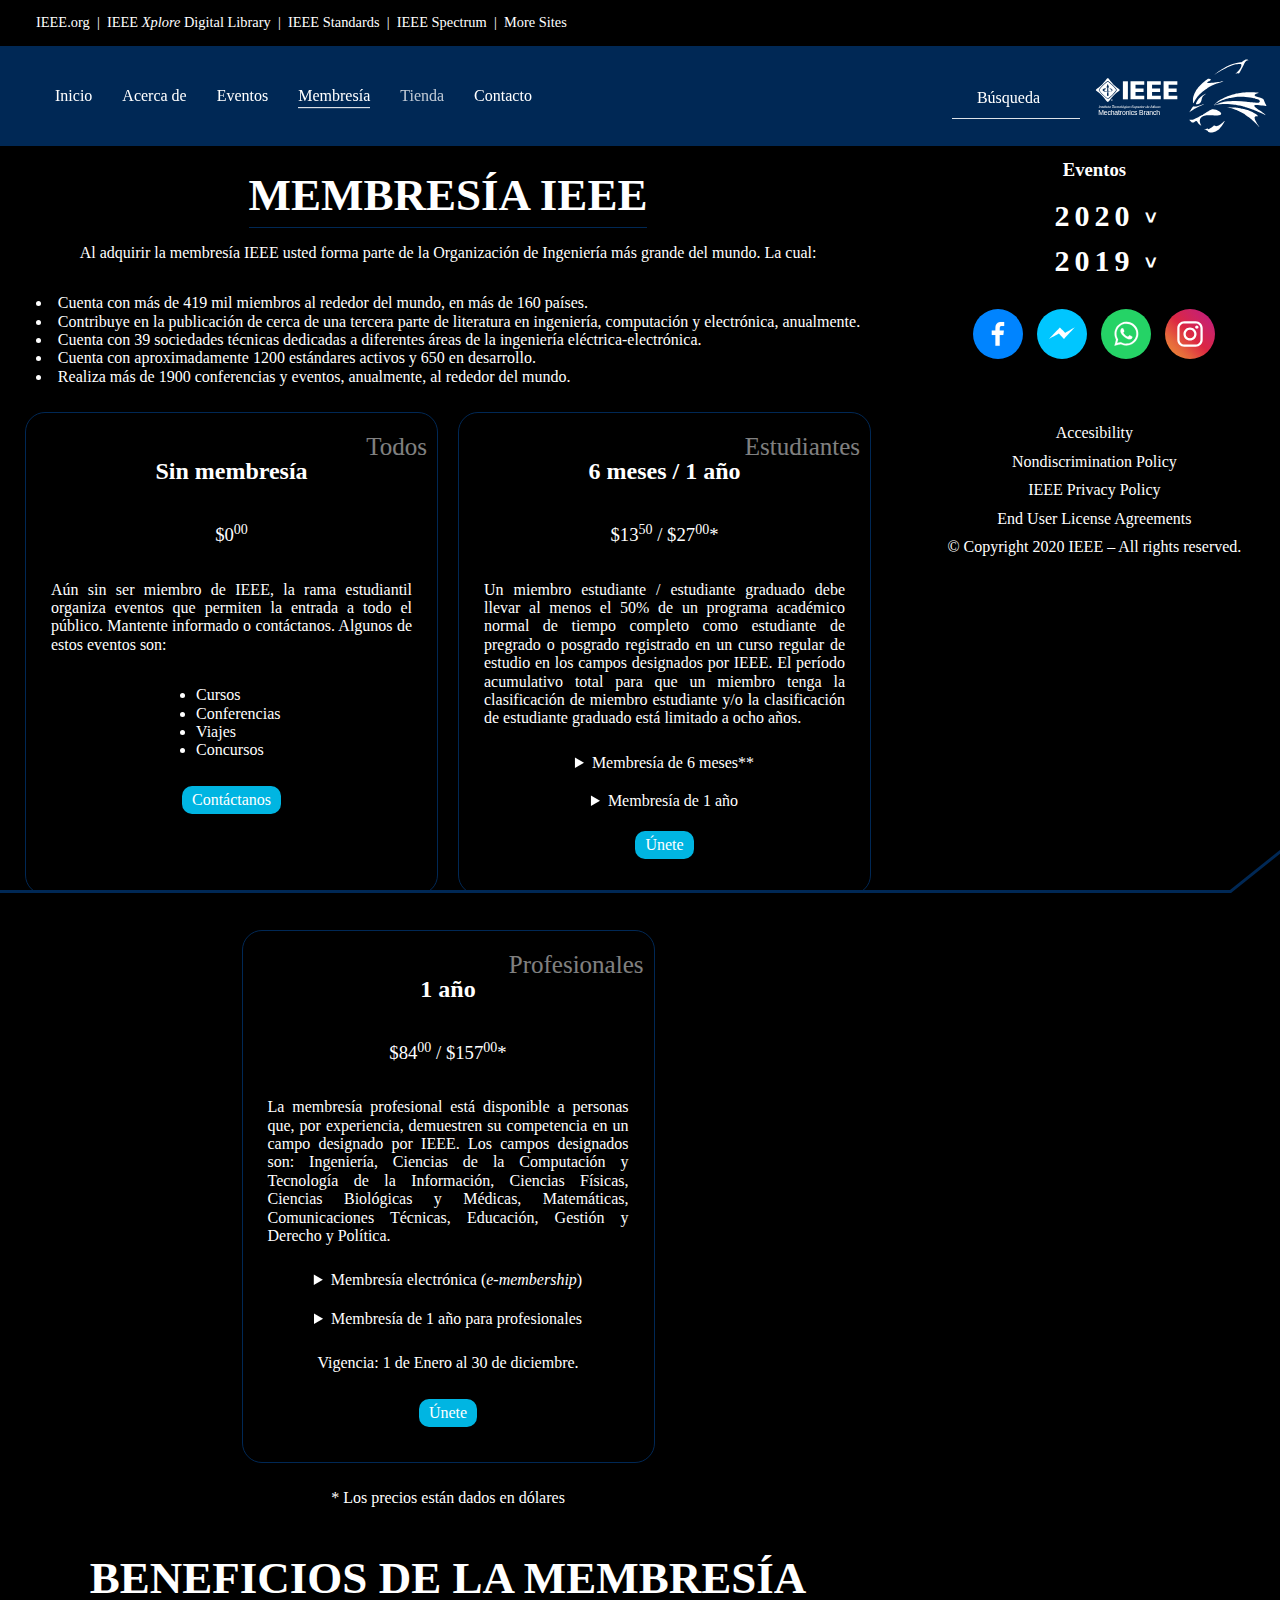
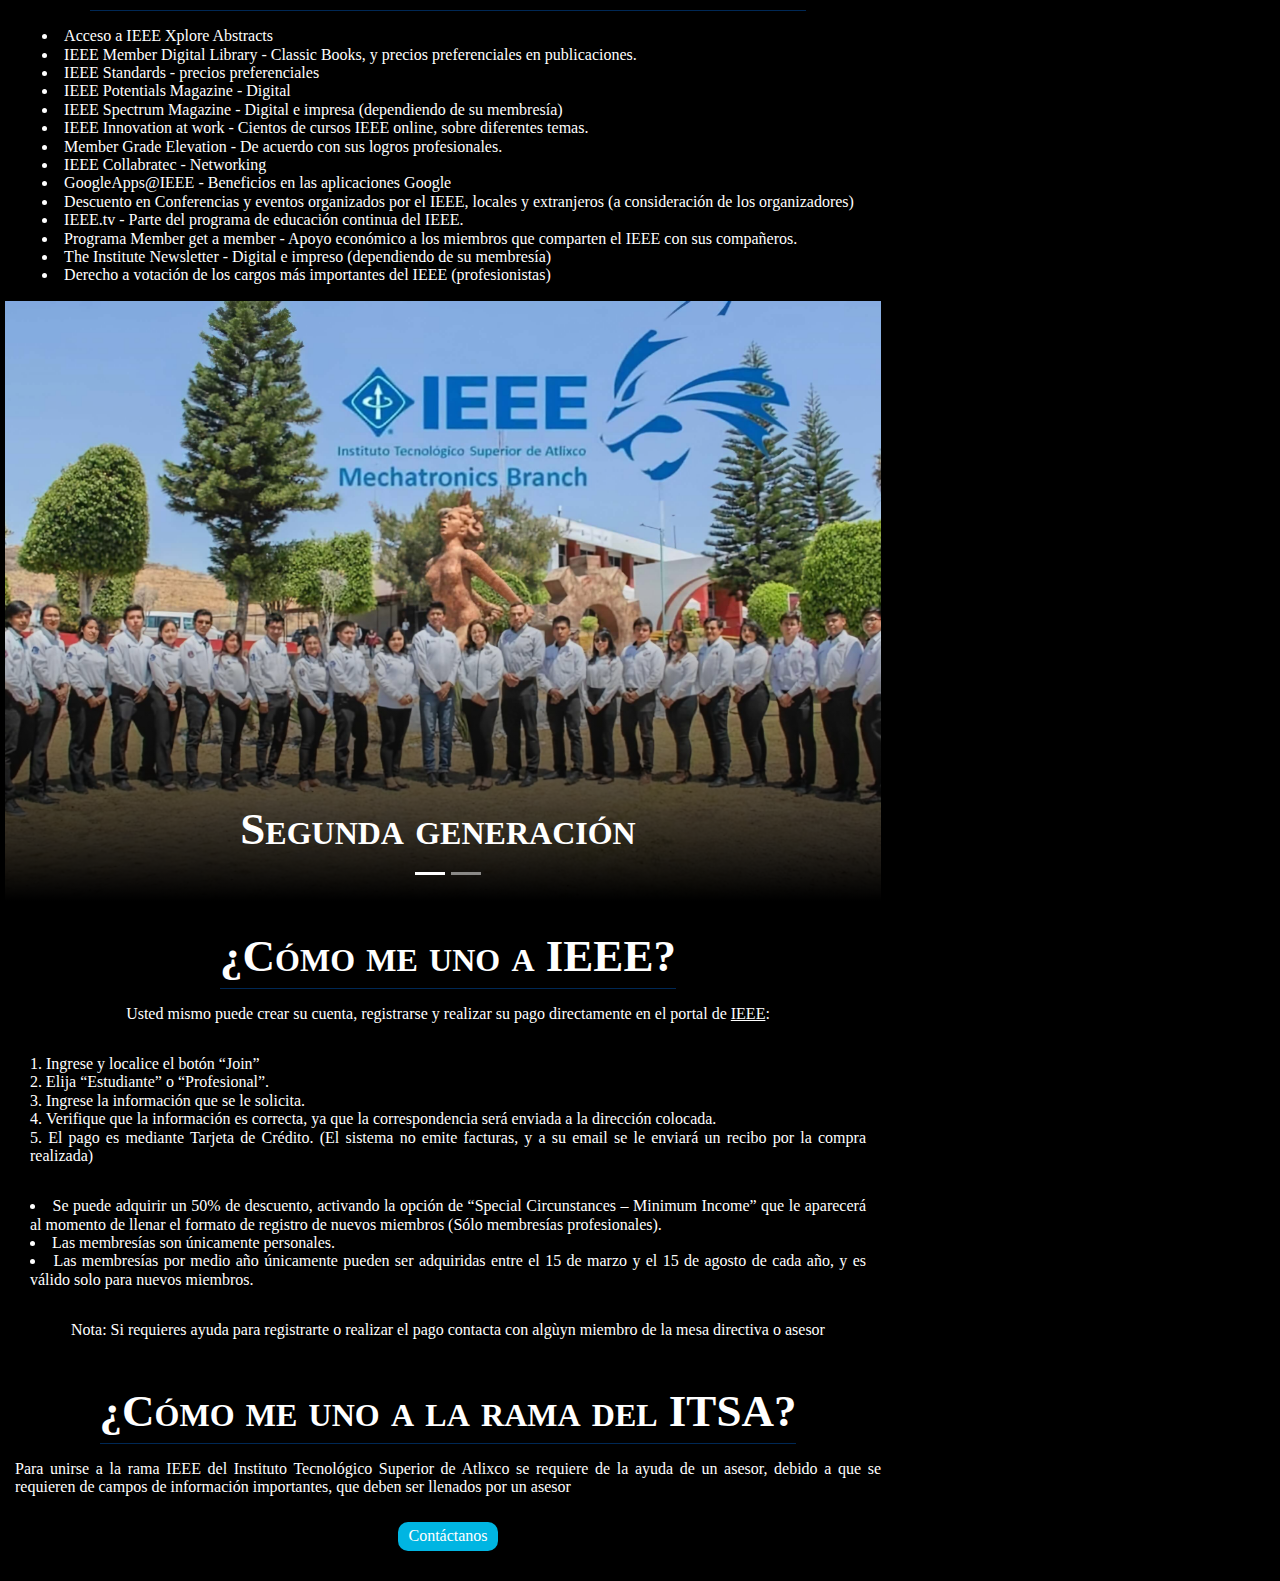
<file: es/membership.html>
<!DOCTYPE html>
<html lang="en">
	<head>
		<link rel="stylesheet" href="../assets/css/carousel.css">
		<link rel="stylesheet" href="../assets/css/normalize.css">
		<link rel="stylesheet" href="../assets/css/loader.css">
		<link rel="stylesheet" href="../assets/css/membership.css">
		<link rel="stylesheet" href="../assets/css/styles.css">
		<link href="https://stackpath.bootstrapcdn.com/font-awesome/4.7.0/css/font-awesome.min.css" rel="stylesheet">
		<link rel="icon" type="image/ico" href="../assets/svg/ieeerama-vector-logo-ico-original-blue.svg">
		<script src="https://code.jquery.com/jquery-3.4.1.slim.min.js" integrity="sha384-J6qa4849blE2+poT4WnyKhv5vZF5SrPo0iEjwBvKU7imGFAV0wwj1yYfoRSJoZ+n" crossorigin="anonymous"></script>
		<script src="https://cdn.jsdelivr.net/npm/popper.js@1.16.0/dist/umd/popper.min.js" integrity="sha384-Q6E9RHvbIyZFJoft+2mJbHaEWldlvI9IOYy5n3zV9zzTtmI3UksdQRVvoxMfooAo" crossorigin="anonymous"></script>
		<script src="../assets/js/bootstrap.min.js"></script>
		<script src="../assets/js/membership.js"></script>
		<script src="../assets/js/jquery.js"></script>
		<script src="../assets/js/jquery.dataTables.min.js"></script>
		<meta name="viewport" content="width=device-width, user-scalable=no, initial-scale=1.0, maximum-scale=1.0, minimum-scale=1.0">
		<meta name="theme-color" content="#000">
		<meta charset="UTF-8">
		<meta name="description" content="Sitio oficial de la rama IEEE. Aquí podrás encontrar información sobre eventos, concursos, conferencias, y otros eventos organizados por la rame IEEE del Instituto Tecnológico Superior de Atlixco">
		<title>Membresía | IEEE Student Branch</title>
	</head>
	<body class="dark">
		<div class="servicios-IEEE">
			<div class="meta-nav">
				<p>
					<a href="https://www.ieee.org/index.html">IEEE.org</a> &#160;|&#160; 
					<a href="https://www.ieeexplore.ieee.org/Xplore/guesthome.jsp">IEEE <em>Xplore</em> Digital Library</a> &#160;|&#160; 
					<a href="https://standards.ieee.org/">IEEE Standards</a> &#160;|&#160; 
					<a href="https://spectrum.ieee.org/">IEEE Spectrum</a> &#160;|&#160; 
					<a href="https://www.ieee.org/sitemap.html">More Sites</a>
					<a href="https://ieee.org"></a>
				</p>
			</div>
		</div>
		<div id="navigation" class="navigation visible">
			<div class="icons">
				<div class="btn-menu"></div>
				<div class="logo">
					<a href="../es/"><img src="../assets/svg/ieeerama-vector-logo.svg" alt="IEEE-StudentBranch-Logo"></a>
				</div>
				<div class="icon-search">
					<img src="../assets/svg/search.svg" alt="">
				</div>
			</div>
			<div class="navigation-items navigation-inactive">
				<div class="close-navigation"></div>
				<ul>
					<li><a href="../es/">Inicio</a></li>
					<li><a href="about.html">Acerca de</a></li>
					<li><a href="events.html">Eventos</a></li>
					<li><a class="selected" href="membership.html">Membresía</a></li>
					<li><a class="link-inactive" href="store.html">Tienda</a></li>
					<li><a href="contact.html">Contacto</a></li>
					<li>IEEE Sites</li>
					<li><a href="https://www.ieee.org/index.html">IEEE.org</a></li>
					<li><a href="https://www.ieeexplore.ieee.org/Xplore/guesthome.jsp">IEEE <em>Xplore</em> Digital Library</a></li>
					<li><a href="https://standards.ieee.org/">IEEE Standards</a></li>
					<li><a href="https://spectrum.ieee.org/">IEEE Spectrum</a></li>
					<li><a href="https://www.ieee.org/sitemap.html">More Sites</a></li>
				</ul>
			</div>
			<nav class="search search-invisible">
				<div class="close-search"></div>
				<form>
					<input title="Search" class="input-busqueda" type="search" id="input-search" placeholder="Búsqueda" aria-label="Search">
				</form>
				<div class="content-search">
					<div class="content-table">
						<table id="table">
							<thead><tr><td></td></tr></thead>
							<tbody>
								<tr><td><a href="events-2019.html#Marzo">Marzo 2019</a></td></tr>
								<tr><td><a href="events-2019.html#Abril">Abril 2019</a></td></tr>
								<tr><td><a href="events-2019.html#Mayo">Mayo 2019</a></td></tr>
								<tr><td><a href="events-2019.html#Junio">Junio 2019</a></td></tr>
								<tr><td><a href="events-2019.html#Julio">Julio 2019</a></td></tr>
								<tr><td><a href="events-2019.html#Agosto">Agosto 2019</a></td></tr>
								<tr><td><a href="events-2019.html#Septiembre">Septiembre 2019</a></td></tr>
								<tr><td><a href="events-2019.html#Octubre">Octubre 2019</a></td></tr>
								<tr><td><a href="events-2019.html#Noviembre">Noviembre 2019</a></td></tr>
								<tr><td><a href="events-2019.html#Diciembre">Diciembre 2019</a></td></tr>
								<tr><td><a href="events-2020.html#Febrero">Febrero 2020</a></td></tr>
								<tr><td><a href="events-2020.html#Marzo">Marzo 2020</a></td></tr>
								<tr><td><a href="events-2020.html#CursoIntroElectrónica2020">Curso de introducción a la electrónica</a></td></tr>
								<tr><td><a href="events-2020.html#VisitaIndustrialPEMEX2020">Visita industrial PEMEX</a></td></tr>
								<tr><td><a href="events-2020.html#OpenDayITSA">Open Day ITSA 2020</a></td></tr>
								<tr><td><a href="events-2020.html#VisitaIndustrialBMW2020">Visita industrial BMW</a></td></tr>
								<tr><td><a href="events-2020.html#CursoDrones2020">Curso de drones</a></td></tr>
								<tr><td><a href="events-2020.html#ReunionRamasEstudiantiles2020">Reunión de rama estudiantiles IEEE</a></td></tr>
								<tr><td><a href="events-2019.html#CursoENFESTO2019">Curso de electroneumática por Festo</a></td></tr>
								<tr><td><a href="events-2019.html#CursoASoftware2019">Curso de arquitectura de software</a></td></tr>
								<tr><td><a href="events-2019.html#VisitaIndustrialCAudi2019">Visita industrial Cerhan Audi</a></td></tr>
								<tr><td><a href="events-2019.html#EncuentroEstatalJovenesInv">1<sup>er</sup> encuentro estatal de jóvenes investigadores</a></td></tr>
								<tr><td><a href="events-2019.html#NEneitLocal2019">Eneit etapa local</a></td></tr>
								<tr><td><a href="events-2019.html#EneitNacional2019">Eneit etapa nacional</a></td></tr>
								<tr><td><a href="events-2019.html#CongresoITSA2019">Congreso multidisciplinario ITSA</a></td></tr>
								<tr><td><a href="events-2019.html#ConcursoCLiterarias2019">Concurso «calaveritas literarias»</a></td></tr>
								<tr><td><a href="events-2019.html#ConferenciaDPaR">Conferencia «del papel a la realidad»</a></td></tr>
								<tr><td><a href="events-2019.html#RallyLatinoamericano2019">Rally latinoamericano de innovación</a></td></tr>
								<tr><td><a href="events-2019.html#DiaIEEE2019">Día IEEE</a></td></tr>
								<tr><td><a href="events-2019.html#EneitRegional2019">Eneit etapa regional</a></td></tr>
								<tr><td><a href="events-2019.html#HackaTec2019">HackaTec</a></td></tr>
								<tr><td><a href="events-2019.html#ConvivenciaSixFlags2019">Convivencia en Six Flags México</a></td></tr>
								<tr><td><a href="events-2019.html#MMexicanaITSA2019">Mañanita Mexicana ITSA</a></td></tr>
								<tr><td><a href="events-2019.html#CursoRoboticaBasica2019">Curso de robótica básica</a></td></tr>
								<tr><td><a href="events-2019.html#ProgramaTLince">Conclusión del programa Talento lince»</a></td></tr>
								<tr><td><a href="events-2019.html#EntregaTapitas2019">Entrega de tapitas</a></td></tr>
								<tr><td><a href="events-2019.html#mEneitLocal2019">Eneit etapa local</a></td></tr>
								<tr><td><a href="events-2019.html#ConferenciaUTSOBMRI">Conferencia «<em>unsupervised tissue segmentation on brain mri</em>»</a></td></tr>
								<tr><td><a href="events-2019.html#VisitaIndustrialBimbo2019">Visita industrial a Bimbo</a></td></tr>
								<tr><td><a href="events-2019.html#TomaProtestaIEEE-ITSA">Toma de protesta de la rama IEEE - ITSA</a></td></tr>
								<tr><td><a href="events-2019.html#CursoMicroPython">Curso MicroPython</a></td></tr>
								<tr><td><a href="events-2019.html#ColectaJuguetes2019">Colecta de juguetes</a></td></tr>
								<tr><td><a href="events-2019.html#TalentLand2019">Talent Land</a></td></tr>
								<tr><td><a href="events-2019.html#AceptacionRamaIEEE-ITSA">Aceptación de la rama IEEE - ITSA</a></td></tr>
								<tr><td><a href="events-2019.html#ConferenciaMySIndustrial">Conferencia «mantenimiento y seguridad industrial»</a></td></tr>
							</tbody>
						</table>
					</div>
				</div>
			</nav>
		</div>
		<div class="content">
			<div class="left-aside">
				<div class="content-cards">
					<h1>MEMBRESÍA IEEE</h1>
					<p>Al adquirir la membresía IEEE usted forma parte de la Organización de Ingeniería más grande del mundo. La cual:</p>
					<ul>
						<li>Cuenta con más de 419 mil miembros al rededor del mundo, en más de 160 países.</li>
						<li>Contribuye en la publicación de cerca de una tercera parte de literatura en ingeniería, computación y electrónica, anualmente.</li>
						<li>Cuenta con 39 sociedades técnicas dedicadas a diferentes áreas de la ingeniería eléctrica-electrónica.</li>
						<li>Cuenta con aproximadamente 1200 estándares activos y 650 en desarrollo.</li>
						<li>Realiza más de 1900 conferencias y eventos, anualmente, al rededor del mundo.</li>
					</ul>
				</div>
				<div class="my-content-cards">
					<div avab="Todos" class="tiny-card" onclick="">
						<h2>Sin membresía</h2>
						<h3>$0<sup>00</sup></h3>
						<p>Aún sin ser miembro de IEEE, la rama estudiantil organiza eventos que permiten la entrada a todo el público. Mantente informado o contáctanos. Algunos de estos eventos son:</p>
						<ul>
							<li>Cursos</li>
							<li>Conferencias</li>
							<li>Viajes</li>
							<li>Concursos</li>
						</ul>
						<a class="btn-standard" href="contact.html">Contáctanos</a>
					</div>
					<div avab="Estudiantes" class="tiny-card">
						<h2>6 meses / 1 año</h2>
						<h3>$13<sup>50</sup> / $27<sup>00</sup>*</h3>
						<p>Un miembro estudiante / estudiante graduado debe llevar al menos el 50% de un programa académico normal de tiempo completo como estudiante de pregrado o posgrado registrado en un curso regular de estudio en los campos designados por IEEE. El período acumulativo total para que un miembro tenga la clasificación de miembro estudiante y/o la clasificación de estudiante graduado está limitado a ocho años.</p>
						<details>
							<summary>Membresía de 6 meses**</summary>
							<p>Vigencia: 1 de marzo al 30 de diciembre</p>
							<p>**Disponible solo para nuevos miembros</p>
							<h3>$13<sup>50</sup>*</h3>
						</details>
						<details>
							<summary>Membresía de 1 año</summary>
							<h3>$27<sup>00</sup>*</h3>
							<p>Vigencia: 1 de Enero al 30 de diciembre.</p>
						</details>
						<a class="btn-standard" href="#join-IEEE">Únete</a>
					</div>
					<div avab="Profesionales" class="tiny-card">
						<h2>1 año</h2>
						<h3>$84<sup>00</sup> / $157<sup>00</sup>*</h3>
						<p>La membresía profesional está disponible a personas que, por experiencia, demuestren su competencia en un campo designado por IEEE. Los campos designados son: Ingeniería, Ciencias de la Computación y Tecnología de la Información, Ciencias Físicas, Ciencias Biológicas y Médicas, Matemáticas, Comunicaciones Técnicas, Educación, Gestión y Derecho y Política.</p>
						<details>
							<summary>Membresía electrónica (<em lang="en">e-membership</em>)</summary>
							<h4>¿Qué es la membresía electrónica?</h4>
								<ul>
									<li>Membresía electrónica significa que no recibirá una tarjeta de membresía en papel o copias en papel de las publicaciones.</li>
									<li>Tendrá acceso a un archivo PDF en su cuenta IEEE que contiene su tarjeta de membresía.</li>
									<li>Todas las publicaciones se le enviarán electrónicamente, y se puede acceder a ellas con su cuenta IEEE a través de IEEE <em>Xplore</em>.</li>
									<li>Todos los beneficios de la membresía IEEE, siguen siendo los mismos.</li>
									<li>Sus años de servicio, grado de miembro y elegibilidad de elevación de grado no se ven afectados.</li>
								</ul>
								<h3>$84<sup>00</sup>*</h3>
						</details>
						<details>
							<summary>Membresía de 1 año para profesionales</summary>
							<h3>$157<sup>00</sup>*</h3>
						</details>
						<p>Vigencia: 1 de Enero al 30 de diciembre.</p>
						<a class="btn-standard" href="#join-IEEE">Únete</a>
					</div>
					</div>
					<div class="content-cards">
					<p>* Los precios están dados en dólares</p>
					<h1>BENEFICIOS DE LA MEMBRESÍA</h1>
					<ul>
						<li>Acceso a IEEE Xplore Abstracts</li>
						<li>IEEE Member Digital Library - Classic Books, y precios preferenciales en publicaciones.</li>
						<li>IEEE Standards - precios preferenciales</li>
						<li>IEEE Potentials Magazine - Digital</li>
						<li>IEEE Spectrum Magazine - Digital e impresa (dependiendo de su membresía)</li>
						<li>IEEE Innovation at work - Cientos de cursos IEEE online, sobre diferentes temas.</li>
						<li>Member Grade Elevation - De acuerdo con sus logros profesionales.</li>
						<li>IEEE Collabratec - Networking</li>
						<li>GoogleApps@IEEE - Beneficios en las aplicaciones Google</li>
						<li>Descuento en Conferencias y eventos organizados por el IEEE, locales y extranjeros (a consideración de los organizadores)</li>
						<li>IEEE.tv - Parte del programa de educación continua del IEEE.</li>
						<li>Programa Member get a member - Apoyo económico a los miembros que comparten el IEEE con sus compañeros.</li>
						<li>The Institute Newsletter - Digital e impreso (dependiendo de su membresía)</li>
						<li>Derecho a votación de los cargos más importantes del IEEE (profesionistas)</li>
					</ul>
				</div>
				<div class="carousel-bootstrap">
					<div id="myCarousel" class="carousel slide" data-ride="carousel">
						<ol class="carousel-indicators">
							<li data-target="#myCarousel" data-slide-to="0" class="active"></li>
							<li data-target="#myCarousel" data-slide-to="1"></li>
						</ol>
						<div class="carousel-inner">
							<div class="carousel-item active">
								<div class="container">
									<div class="carousel-caption">
										<h1>Segunda generación</h1>
									</div>
								</div>
							</div>
							<div class="carousel-item">
								<div class="container">
									<div class="carousel-caption">
										<h1>Primera generación</h1>
									</div>
								</div>
							</div>
						</div>
						<a class="carousel-control-prev" href="#myCarousel" role="button" data-slide="prev">
							<span class="carousel-control-prev-icon" aria-hidden="true"></span>
							<span class="sr-only">Previous</span>
						</a>
						<a class="carousel-control-next" href="#myCarousel" role="button" data-slide="next">
							<span class="carousel-control-next-icon" aria-hidden="true"></span>
							<span class="sr-only">Next</span>
						</a>
					</div>
				</div>
				<div id="join-IEEE" class="content-cards">
					<h1>¿Cómo me uno a IEEE?</h1>
					<p>Usted mismo puede crear su cuenta, registrarse y realizar su pago directamente en el portal de <a href="https://www.ieee.org">IEEE</a>:</p>
					<ol>
						<li>Ingrese y localice el botón “Join”</li>
						<li>Elija “Estudiante” o “Profesional”.</li>
						<li>Ingrese la información que se le solicita.</li>
						<li>Verifique que la información es correcta, ya que la correspondencia será enviada a la dirección colocada.</li>
						<li>El pago es mediante Tarjeta de Crédito. (El sistema no emite facturas, y a su email se le enviará un recibo por la compra realizada)</li>
					</ol>
					<ul>
						<li>Se puede adquirir un 50% de descuento, activando la opción de “Special Circunstances – Minimum Income” que le aparecerá al momento de llenar el formato de registro de nuevos miembros (Sólo membresías profesionales).</li>
						<li>Las membresías son únicamente personales.</li>
						<li>Las membresías por medio año únicamente pueden ser adquiridas entre el 15 de marzo y el 15 de agosto de cada año, y es válido solo para nuevos miembros.</li>
					</ul>
					<p>Nota: Si requieres ayuda para registrarte o realizar el pago contacta con algùyn miembro de la mesa directiva o asesor</p>
				</div>
				<div class="content-cards">
					<h1>¿Cómo me uno a la rama del ITSA?</h1>
					<p>Para unirse a la rama IEEE del Instituto Tecnológico Superior de Atlixco se requiere de la ayuda de un asesor, debido a que se requieren de campos de información importantes, que deben ser llenados por un asesor</p>
					<a class="btn-standard" href="#">Contáctanos</a>
				</div>
				
			</div>
				<aside>
					<div class="events-aside">
						<h3>Eventos</h3>
						<input id="checkbox-s-year" type="checkbox">
						<div id="s-year" word="2020" symbol=">" class="year">
							<div class="month october">
								<ul>
									<li><a href="events-2020.html#Octubre">Octubre</a></li>
									<li><a href="events-2020.html#DiaIEEE2020">Día IEEE 2020</a></li>
								</ul>
							</div>
							<div class="month march">
								<ul>
									<li><a href="events-2020.html#Marzo">Marzo</a></li>
									<li><a href="events-2020.html#CursoIntroElectrónica2020">Curso de introducción a la electrónica</a></li>
									<li><a href="events-2020.html#VisitaIndustrialPEMEX2020">Visita industrial PEMEX</a></li>
									<li><a href="events-2020.html#OpenDayITSA">Open Day ITSA 2020</a></li>
								</ul>
							</div>
							<div class="month february">
								<ul>
									<li><a href="events-2020.html#Febrero">Febrero</a></li>
									<li><a href="events-2020.html#VisitaIndustrialBMW2020">Visita industrial BMW</a></li>
									<li><a href="events-2020.html#CursoDrones2020">Curso de drones</a></li>
									<li><a href="events-2020.html#ReunionRamasEstudiantiles2020">Reunión de rama estudiantiles IEEE</a></li>
								</ul>
							</div>
						</div>
						<input id="checkbox-f-year" type="checkbox">
						<div id="f-year" word="2019" symbol=">" class="year">
							<div class="month december">
								<ul>
									<li><a href="events-2019.html#Diciembre">Diciembre</a></li>
									<li><a href="events-2019.html#CursoENFESTO2019">Curso de electroneumática por Festo</a></li>
								</ul>
							</div>
							<div class="month november">
								<ul>
									<li><a href="events-2019.html#Noviembre">Noviembre</a></li>
									<li><a href="events-2019.html#CursoASoftware2019">Curso de arquitectura de software</a></li>
									<li><a href="events-2019.html#EncuentroEstatalJovenesInv">1<sup>er</sup> encuentro estatal de jóvenes investigadores</a></li>
									<li><a href="events-2019.html#EneitNacional2019">Eneit etapa nacional</a></li>
									<li><a href="events-2019.html#NEneitLocal2019">Eneit etapa local</a></li>
									<li><a href="events-2019.html#CongresoITSA2019">Congreso multidisciplinario ITSA</a></li>
								</ul>
							</div>
							<div class="month october">
								<ul>
									<li><a href="events-2019.html#Octubre">Octubre</a></li>
									<li><a href="events-2019.html#VisitaIndustrialCAudi2019">Visita industrial Cerhan Audi</a></li>
									<li><a href="events-2019.html#ConcursoCLiterarias2019">Concurso «calaveritas literarias»</a></li>
									<li><a href="events-2019.html#ConferenciaDPaR">Conferencia «del papel a la realidad»</a></li>
									<li><a href="events-2019.html#RallyLatinoamericano2019">Rally latinoamericano de innovación 2019</a></li>
									<li><a href="events-2019.html#DiaIEEE2019">Día IEEE 2019</a></li>
								</ul>
							</div>
							<div class="month september">
								<ul>
									<li><a href="events-2019.html#Septiembre">Septiembre</a></li>
									<li><a href="events-2019.html#EneitRegional2019">Eneit etapa regional</a></li>
									<li><a href="events-2019.html#HackaTec2019">HackaTec</a></li>
									<li><a href="events-2019.html#ConvivenciaSixFlags2019">Convivencia en Six Flags México</a></li>
									<li><a href="events-2019.html#MMexicanaITSA2019">Mañanita Mexicana ITSA</a></li>
								</ul>
							</div>
							<div class="month august">
								<ul>
									<li><a href="events-2019.html#Agosto">Agosto</a></li>
									<li><a href="events-2019.html#CursoRoboticaBasica2019">Curso de robótica básica</a></li>
								</ul>
							</div>
							<div class="month july">
								<ul>
									<li><a href="events-2019.html#Julio">Julio</a></li>
									<li><a href="events-2019.html#ProgramaTLince">Conclusión del programa Talento lince»</a></li>
								</ul>
							</div>
							<div class="month june">
								<ul>
									<li><a href="events-2019.html#Junio">Junio</a></li>
									<li><a href="events-2019.html#EntregaTapitas2019">Entrega de tapitas</a></li>
								</ul>
							</div>
							<div class="month may">
								<ul>
									<li><a href="events-2019.html#Mayo">Mayo</a></li>
									<li><a href="events-2019.html#mEneitLocal2019">Eneit etapa local</a></li>
									<li><a href="events-2019.html#ConferenciaUTSOBMRI">Conferencia «<em>unsupervised tissue segmentation on brain mri</em>»</a></li>
									<li><a href="events-2019.html#VisitaIndustrialBimbo2019">Visita industrial a Bimbo</a></li>
									<li><a href="events-2019.html#TomaProtestaIEEE-ITSA">Toma de protesta de la rama IEEE - ITSA</a></li>
								</ul>
							</div>
							<div class="month april">
								<ul>
									<li><a href="events-2019.html#Abril">Abril</a></li>
									<li><a href="events-2019.html#CursoMicroPython">Curso MicroPython</a></li>
									<li><a href="events-2019.html#ColectaJuguetes2019">Colecta de juguetes</a></li>
									<li><a href="events-2019.html#TalentLand2019">Talent Land</a></li>
								</ul>
							</div>
							<div class="month march">
								<ul>
									<li><a href="events-2019.html#Marzo">Marzo</a></li>
									<li><a href="events-2019.html#AceptacionRamaIEEE-ITSA">Aceptación de la rama IEEE - ITSA</a></li>
									<li><a href="events-2019.html#ConferenciaMySIndustrial">Conferencia «mantenimiento y seguridad industrial»</a></li>
								</ul>
							</div>
						</div>
					</div>
				<div class="info">
					<a href="https://www.facebook.com/IEEEMechatronicsBranch/" target="_blank"><img src="../assets/svg/fblogowhite.svg" alt="Logo facebook"></a>
					<a href="https://m.me/IEEEMechatronicsBranch" target="_blank"><img src="../assets/svg/messenger.svg" alt="Logo Messenger"></a>
					<a href="https://api.whatsapp.com/send/?phone=5212441423605" target="_blank"><img src="../assets/svg/whatsapp%20(1).svg" alt="Logo WhatsApp"></a>
					<a href="https://www.instagram.com/ieeeitsa/" target="_blank"><img src="../assets/svg/instagram.svg" alt="Logo Instagram"></a>
					<ul>
						<li><a href="https://www.ieee.org/accessibility-statement.html">Accesibility</a></li>
						<li><a href="https://www.ieee.org/about/corporate/governance/p9-26.html">Nondiscrimination Policy</a></li>
						<li><a href="https://www.ieee.org/security-privacy.html">IEEE Privacy Policy</a></li>
						<li><a href="#">End User License Agreements</a></li>
						<li>© Copyright 2020 IEEE – All rights reserved.</li>
					</ul>
				</div>
			</aside>
		</div>
		
		<footer>
			<div class="wedge"></div>
			<div id="my-loader-page" class="load-page">
				<div id="loader-page" class="loader">
					<div class="face face1">
						<div class="circle"></div>
						<div class="face face2">
							<div class="circle"></div>
						</div>
					</div>
				</div>
				<img src="../assets/svg/ieeerama-vector-logo.svg">
			</div>
			<script src="../assets/js/functions.js"></script>
		</footer>
	</body>
</html>
</file>
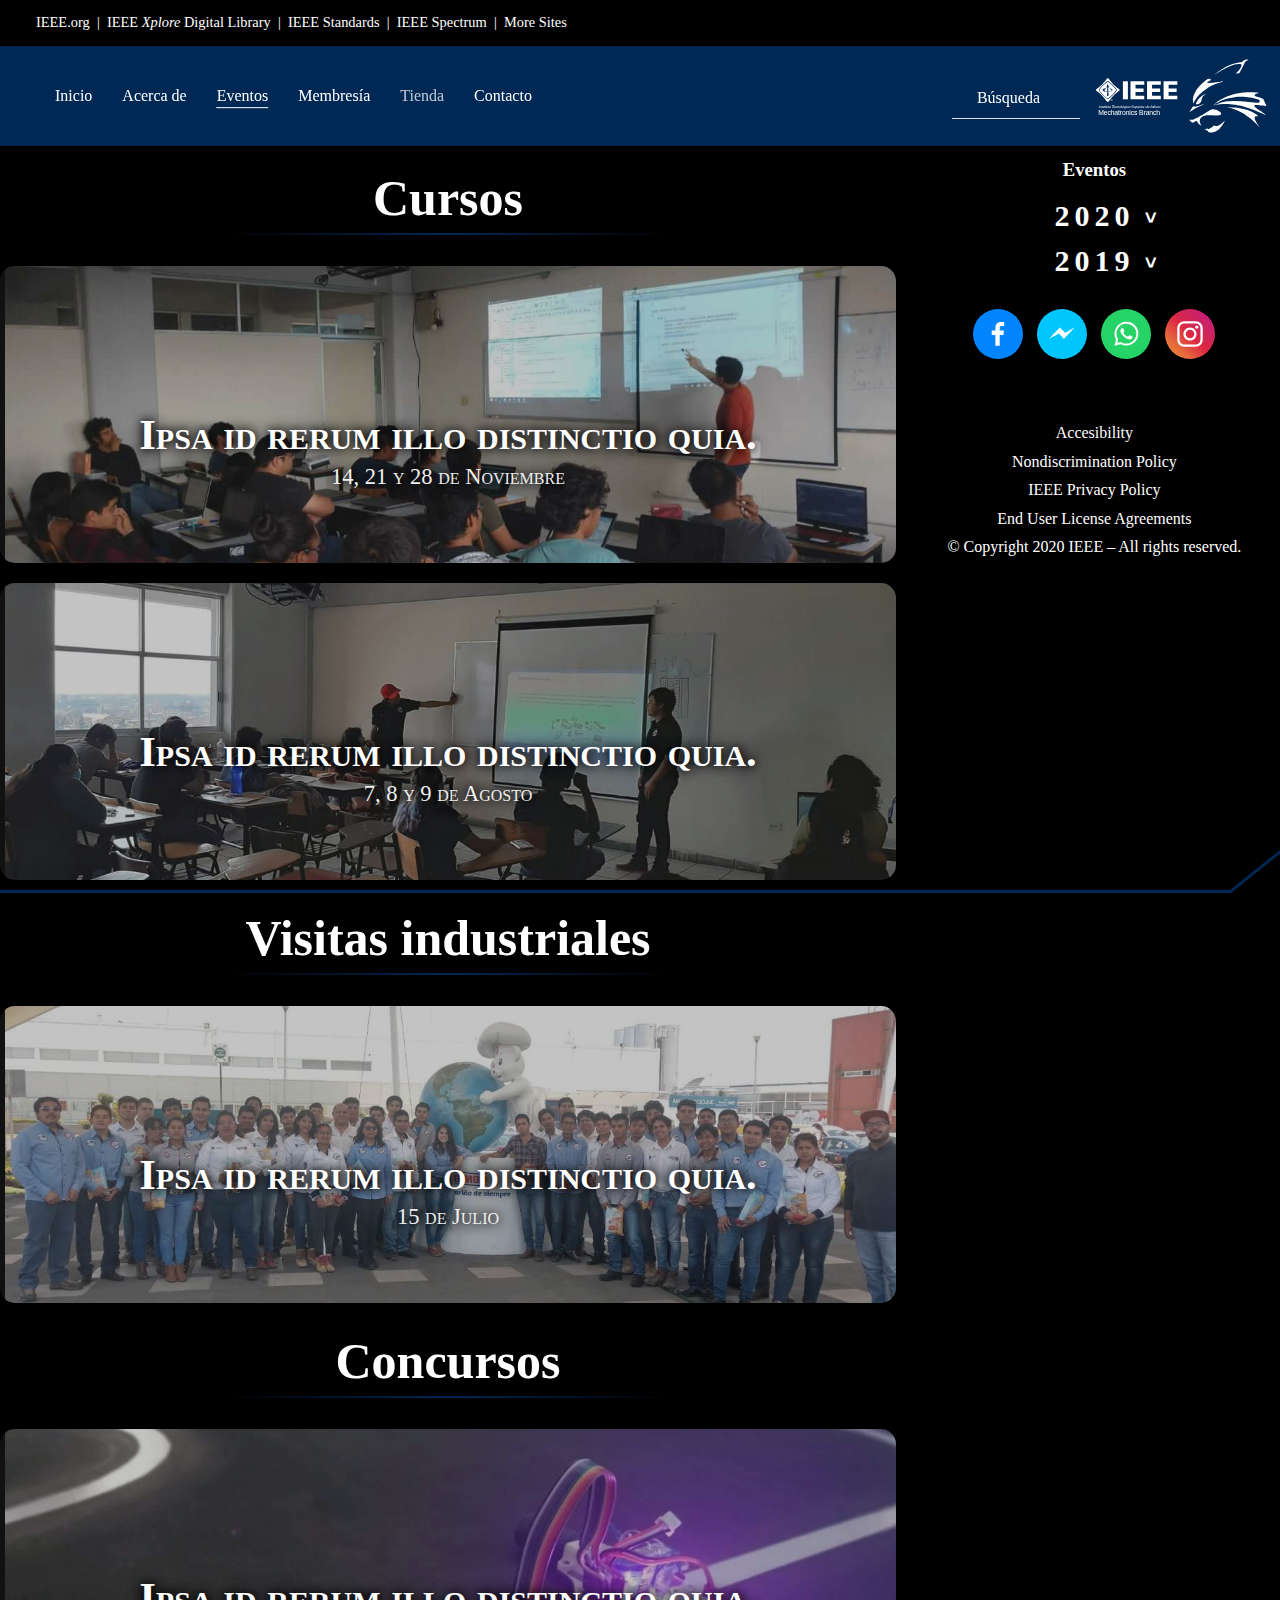
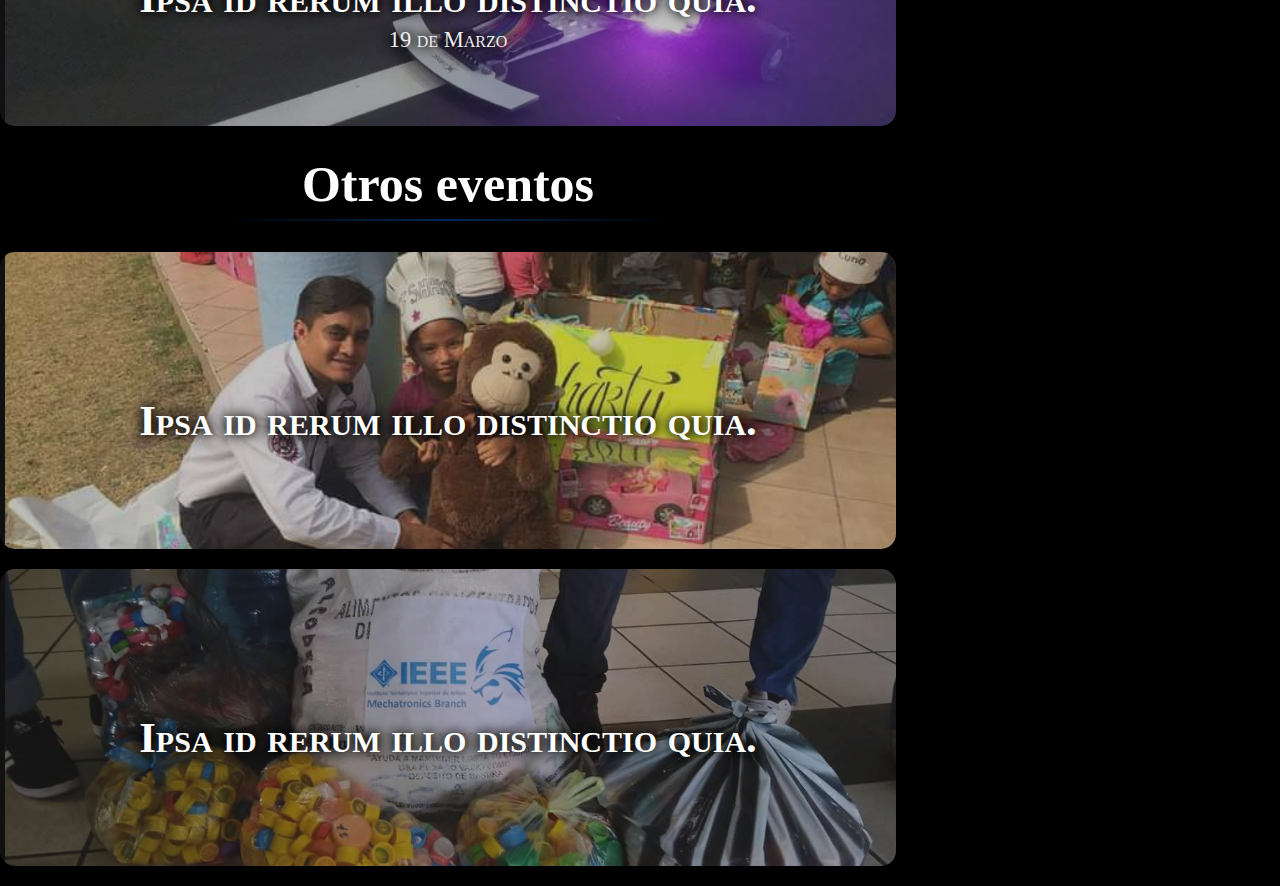
<file: es/new-events.html>
<!DOCTYPE html>
<html lang="es">
   <head>
      <link rel="stylesheet" href="../assets/css/normalize.css">
		<link rel="stylesheet" href="../assets/css/loader.css">
		<link rel="stylesheet" href="../assets/css/styles.css">
		<link rel="stylesheet" href="../assets/css/new-events.css">
		<link rel="icon" type="image/ico" href="../assets/svg/ieeerama-vector-logo-ico-original-blue.svg">
		<script src="../assets/js/jquery.js"></script>
		<script src="../assets/js/jquery.dataTables.min.js"></script>
		<meta name="viewport" content="width=device-width, user-scalable=no, initial-scale=1.0, maximum-scale=1.0, minimum-scale=1.0">
		<meta name="theme-color" content="#000">
		<meta charset="UTF-8">
		<meta name="description" content="Entérate de los próximos eventos organizados por la rama IEEE y participa">
		<title>Próximos eventos | IEEE Student Branch</title>
    </head>
    <body class="dark">
        <div class="servicios-IEEE">
            <div class="meta-nav">
                <p>
                    <a href="https://www.ieee.org/index.html">IEEE.org</a> &#160;|&#160; 
                    <a href="https://www.ieeexplore.ieee.org/Xplore/guesthome.jsp">IEEE <em>Xplore</em> Digital Library</a> &#160;|&#160; 
                    <a href="https://standards.ieee.org/">IEEE Standards</a> &#160;|&#160; 
                    <a href="https://spectrum.ieee.org/">IEEE Spectrum</a> &#160;|&#160; 
                    <a href="https://www.ieee.org/sitemap.html">More Sites</a>
                    <a href="https://ieee.org"></a>
                </p>
            </div>
        </div>
        <div id="navigation" class="navigation visible">
            <div class="icons">
                <div class="btn-menu"></div>
                <div class="logo">
                    <a href="../es/"><img src="../assets/svg/ieeerama-vector-logo.svg" alt="IEEE-StudentBranch-Logo"></a>
                </div>
                <div class="icon-search">
                    <img src="../assets/svg/search.svg" alt="">
                </div>
            </div>
            <div class="navigation-items navigation-inactive">
                <div class="close-navigation"></div>
                <ul>
					<li><a href="../es/">Inicio</a></li>
					<li><a href="about.html">Acerca de</a></li>
					<li><a class="selected" href="events.html">Eventos</a></li>
					<li><a href="membership.html">Membresía</a></li>
					<li><a class="link-inactive" href="store.html">Tienda</a></li>
					<li><a href="contact.html">Contacto</a></li>
					<li>IEEE Sites</li>
                    <li><a href="https://www.ieee.org/index.html">IEEE.org</a></li>
                    <li><a href="https://www.ieeexplore.ieee.org/Xplore/guesthome.jsp">IEEE <em>Xplore</em> Digital Library</a></li>
                    <li><a href="https://standards.ieee.org/">IEEE Standards</a></li>
                    <li><a href="https://spectrum.ieee.org/">IEEE Spectrum</a></li>
                    <li><a href="https://www.ieee.org/sitemap.html">More Sites</a></li>
                </ul>
            </div>
            <nav class="search search-invisible">
                <div class="close-search"></div>
                <form>
                    <input title="Search" class="input-busqueda" type="search" id="input-search" placeholder="Búsqueda" aria-label="Search">
                </form>
                <div class="content-search">
                    <div class="content-table">
                        <table id="table">
							<thead><tr><td></td></tr></thead>
							<tbody>
								<tr><td><a href="events-2019.html#Marzo">Marzo 2019</a></td></tr>
								<tr><td><a href="events-2019.html#Abril">Abril 2019</a></td></tr>
								<tr><td><a href="events-2019.html#Mayo">Mayo 2019</a></td></tr>
								<tr><td><a href="events-2019.html#Junio">Junio 2019</a></td></tr>
								<tr><td><a href="events-2019.html#Julio">Julio 2019</a></td></tr>
								<tr><td><a href="events-2019.html#Agosto">Agosto 2019</a></td></tr>
								<tr><td><a href="events-2019.html#Septiembre">Septiembre 2019</a></td></tr>
								<tr><td><a href="events-2019.html#Octubre">Octubre 2019</a></td></tr>
								<tr><td><a href="events-2019.html#Noviembre">Noviembre 2019</a></td></tr>
								<tr><td><a href="events-2019.html#Diciembre">Diciembre 2019</a></td></tr>
								<tr><td><a href="events-2020.html#Febrero">Febrero 2020</a></td></tr>
								<tr><td><a href="events-2020.html#Marzo">Marzo 2020</a></td></tr>
								<tr><td><a href="events-2020.html#CursoIntroElectrónica2020">Curso de introducción a la electrónica</a></td></tr>
								<tr><td><a href="events-2020.html#VisitaIndustrialPEMEX2020">Visita industrial PEMEX</a></td></tr>
								<tr><td><a href="events-2020.html#OpenDayITSA">Open Day ITSA 2020</a></td></tr>
								<tr><td><a href="events-2020.html#VisitaIndustrialBMW2020">Visita industrial BMW</a></td></tr>
								<tr><td><a href="events-2020.html#CursoDrones2020">Curso de drones</a></td></tr>
								<tr><td><a href="events-2020.html#ReunionRamasEstudiantiles2020">Reunión de rama estudiantiles IEEE</a></td></tr>
								<tr><td><a href="events-2019.html#CursoENFESTO2019">Curso de electroneumática por Festo</a></td></tr>
								<tr><td><a href="events-2019.html#CursoASoftware2019">Curso de arquitectura de software</a></td></tr>
								<tr><td><a href="events-2019.html#VisitaIndustrialCAudi2019">Visita industrial Cerhan Audi</a></td></tr>
								<tr><td><a href="events-2019.html#EncuentroEstatalJovenesInv">1<sup>er</sup> encuentro estatal de jóvenes investigadores</a></td></tr>
								<tr><td><a href="events-2019.html#NEneitLocal2019">Eneit etapa local</a></td></tr>
								<tr><td><a href="events-2019.html#EneitNacional2019">Eneit etapa nacional</a></td></tr>
								<tr><td><a href="events-2019.html#CongresoITSA2019">Congreso multidisciplinario ITSA</a></td></tr>
								<tr><td><a href="events-2019.html#ConcursoCLiterarias2019">Concurso «calaveritas literarias»</a></td></tr>
								<tr><td><a href="events-2019.html#ConferenciaDPaR">Conferencia «del papel a la realidad»</a></td></tr>
								<tr><td><a href="events-2019.html#RallyLatinoamericano2019">Rally latinoamericano de innovación</a></td></tr>
								<tr><td><a href="events-2019.html#DiaIEEE2019">Día IEEE</a></td></tr>
								<tr><td><a href="events-2019.html#EneitRegional2019">Eneit etapa regional</a></td></tr>
								<tr><td><a href="events-2019.html#HackaTec2019">HackaTec</a></td></tr>
								<tr><td><a href="events-2019.html#ConvivenciaSixFlags2019">Convivencia en Six Flags México</a></td></tr>
								<tr><td><a href="events-2019.html#MMexicanaITSA2019">Mañanita Mexicana ITSA</a></td></tr>
								<tr><td><a href="events-2019.html#CursoRoboticaBasica2019">Curso de robótica básica</a></td></tr>
								<tr><td><a href="events-2019.html#ProgramaTLince">Conclusión del programa Talento lince»</a></td></tr>
								<tr><td><a href="events-2019.html#EntregaTapitas2019">Entrega de tapitas</a></td></tr>
								<tr><td><a href="events-2019.html#mEneitLocal2019">Eneit etapa local</a></td></tr>
								<tr><td><a href="events-2019.html#ConferenciaUTSOBMRI">Conferencia «<em>unsupervised tissue segmentation on brain mri</em>»</a></td></tr>
								<tr><td><a href="events-2019.html#VisitaIndustrialBimbo2019">Visita industrial a Bimbo</a></td></tr>
								<tr><td><a href="events-2019.html#TomaProtestaIEEE-ITSA">Toma de protesta de la rama IEEE - ITSA</a></td></tr>
								<tr><td><a href="events-2019.html#CursoMicroPython">Curso MicroPython</a></td></tr>
								<tr><td><a href="events-2019.html#ColectaJuguetes2019">Colecta de juguetes</a></td></tr>
								<tr><td><a href="events-2019.html#TalentLand2019">Talent Land</a></td></tr>
								<tr><td><a href="events-2019.html#AceptacionRamaIEEE-ITSA">Aceptación de la rama IEEE - ITSA</a></td></tr>
								<tr><td><a href="events-2019.html#ConferenciaMySIndustrial">Conferencia «mantenimiento y seguridad industrial»</a></td></tr>
                            </tbody>
                        </table>
                    </div>
                </div>
            </nav>
        </div>
        <div class="content">
            <div class="left-aside">
                <div>
                    <h1 class="category">Cursos</h1>
                    <div date="14, 21 y 28 de Noviembre" class="event-container">
                        <input type="checkbox" name="new-events-1" id="FstC-1">
                        <img class="event-cover" loading="lazy" src="../assets/img/Noviembre_2019/photo1.jpeg" alt="Imagen xd">
                        <div class="new-event">
                            <h1>Ipsa id rerum illo distinctio quia.</h1>
                            <p>Quis quam dolore aut quia. Numquam veniam maiores quo. Saepe eos illo. Doloribus vitae magni corrupti omnis quia ratione ex quidem. Facere fugit quia ut cumque.</p>
                            <img loading="lazy" src="../assets/img/Noviembre_2019/photo2.jpeg" alt="">
                            <p>At quia quisquam corrupti ullam autem sapiente esse. Sit sed quibusdam qui dolores atque. Quibusdam odit fugit optio nam. Est repellat illo adipisci doloremque harum. Aperiam incidunt officiis repudiandae earum quo. Voluptatem voluptatum aliquam possimus pariatur soluta numquam nesciunt assumenda.</p>
                            <p>Minus ratione temporibus voluptatem suscipit. Ea possimus omnis. Est quas consequatur quia in et architecto aliquid.</p>
                        </div>
                    </div>
                    <div date="7, 8 y 9 de Agosto" class="event-container">
                        <input type="checkbox" name="new-events-2" id="FstC-2">
                        <img class="event-cover" loading="lazy" src="../assets/img/Marzo_2020/photo6.jpg" alt="Imagen xd">
                        <div class="new-event">
                            <h1>Ipsa id rerum illo distinctio quia.</h1>
                            <p>Quis quam dolore aut quia. Numquam veniam maiores quo. Saepe eos illo. Doloribus vitae magni corrupti omnis quia ratione ex quidem. Facere fugit quia ut cumque.</p>
                            <img loading="lazy" src="../assets/img/Marzo_2020/photo5.jpg" alt="">
                        </div>
                    </div>
                </div>
                <div>
                    <h1 class="category">Visitas industriales</h1>
                    <div date="15 de Julio" class="event-container">
                        <input type="checkbox" name="new-events-3" id="SndC-3">
                        <img class="event-cover" loading="lazy" src="../assets/img/Mayo_2019/photo4.jpg" alt="Imagen xd">
                        <div class="new-event">
                            <h1>Ipsa id rerum illo distinctio quia.</h1>
                            <p>Quis quam dolore aut quia. Numquam veniam maiores quo. Saepe eos illo. Doloribus vitae magni corrupti omnis quia ratione ex quidem. Facere fugit quia ut cumque.</p>
                            <img loading="lazy" src="../assets/img/Mayo_2019/photo5.jpg" alt="">
                            <p>Voluptatem accusamus ex nam quis non. Quis numquam doloremque et est. Id cumque aut facere laboriosam.</p>
                        </div>
                    </div>
                </div>
                <div>
                    <h1 class="category">Concursos</h1>
                    <div date="19 de Marzo" class="event-container">
                        <input type="checkbox" name="new-events-3" id="TrdC-3">
                        <img class="event-cover" loading="lazy" src="../assets/img/Octubre_2019/Seguidor.jpeg" alt="Imagen xd">
                        <div class="new-event">
                            <h1>Ipsa id rerum illo distinctio quia.</h1>
                            <p>Quis quam dolore aut quia. Numquam veniam maiores quo. Saepe eos illo. Doloribus vitae magni corrupti omnis quia ratione ex quidem. Facere fugit quia ut cumque.</p>
                            <img loading="lazy" src="../assets/img/Octubre_2019/photo1.jpg" alt="">
                            <p>Voluptatem accusamus ex nam quis non. Quis numquam doloremque et est. Id cumque aut facere laboriosam.</p>
                        </div>
                    </div>
                </div>
                <div>
                    <h1 class="category">Otros eventos</h1>
                    <div class="event-container">
                        <input type="checkbox" name="new-events-2" id="FthC-2">
                        <img class="event-cover" loading="lazy" src="../assets/img/Abril_2019/photo5.jpg" alt="Imagen xd">
                        <div class="new-event">
                            <h1>Ipsa id rerum illo distinctio quia.</h1>
                            <p>Quis quam dolore aut quia. Numquam veniam maiores quo. Saepe eos illo. Doloribus vitae magni corrupti omnis quia ratione ex quidem. Facere fugit quia ut cumque.</p>
                            <img loading="lazy" src="../assets/img/Abril_2019/photo4.jpg" alt="">
                        </div>
                    </div>
                    <div class="event-container">
                        <input type="checkbox" name="new-events-3" id="FthC-3">
                        <img class="event-cover" loading="lazy" src="../assets/img/Junio_2019/photo3.jpg" alt="Imagen xd">
                        <div class="new-event">
                            <h1>Ipsa id rerum illo distinctio quia.</h1>
                            <p>Quis quam dolore aut quia. Numquam veniam maiores quo. Saepe eos illo. Doloribus vitae magni corrupti omnis quia ratione ex quidem. Facere fugit quia ut cumque.</p>
                            <img loading="lazy" src="../assets/img/Junio_2019/photo2.jpg" alt="">
                            <p>Voluptatem accusamus ex nam quis non. Quis numquam doloremque et est. Id cumque aut facere laboriosam.</p>
                        </div>
                    </div>
                </div>
            </div>
            <aside>
                <div class="events-aside">
                    <h3>Eventos</h3>
                    <input id="checkbox-s-year" type="checkbox">
                    <div id="s-year" word="2020" symbol=">" class="year">
                        <div class="month october">
                            <ul>
                                <li><a href="events-2020.html#Octubre">Octubre</a></li>
                                <li><a href="events-2020.html#DiaIEEE2020">Día IEEE 2020</a></li>
                            </ul>
                        </div>
                        <div class="month march">
                            <ul>
                                <li><a href="events-2020.html#Marzo">Marzo</a></li>
                                <li><a href="events-2020.html#CursoIntroElectrónica2020">Curso de introducción a la electrónica</a></li>
                                <li><a href="events-2020.html#VisitaIndustrialPEMEX2020">Visita industrial PEMEX</a></li>
                                <li><a href="events-2020.html#OpenDayITSA">Open Day ITSA 2020</a></li>
                            </ul>
                        </div>
                        <div class="month february">
                            <ul>
                                <li><a href="events-2020.html#Febrero">Febrero</a></li>
                                <li><a href="events-2020.html#VisitaIndustrialBMW2020">Visita industrial BMW</a></li>
                                <li><a href="events-2020.html#CursoDrones2020">Curso de drones</a></li>
                                <li><a href="events-2020.html#ReunionRamasEstudiantiles2020">Reunión de rama estudiantiles IEEE</a></li>
                            </ul>
                        </div>
                    </div>
                    <input id="checkbox-f-year" type="checkbox">
                    <div id="f-year" word="2019" symbol=">" class="year">
                        <div class="month december">
                            <ul>
                                <li><a href="events-2019.html#Diciembre">Diciembre</a></li>
                                <li><a href="events-2019.html#CursoENFESTO2019">Curso de electroneumática</a></li>
                            </ul>
                        </div>
                        <div class="month november">
                            <ul>
                                <li><a href="events-2019.html#Noviembre">Noviembre</a></li>
                                <li><a href="events-2019.html#CursoASoftware2019">Curso de arquitectura de software</a></li>
                                <li><a href="events-2019.html#EncuentroEstatalJovenesInv">1<sup>er</sup> encuentro estatal de jóvenes investigadores</a></li>
                                <li><a href="events-2019.html#EneitNacional2019">Eneit etapa nacional</a></li>
                                <li><a href="events-2019.html#NEneitLocal2019">Eneit etapa local</a></li>
                                <li><a href="events-2019.html#CongresoITSA2019">Congreso multidisciplinario ITSA</a></li>
                            </ul>
                        </div>
                        <div class="month october">
                            <ul>
                                <li><a href="events-2019.html#Octubre">Octubre</a></li>
                                <li><a href="events-2019.html#VisitaIndustrialCAudi2019">Visita industrial Cerhan Audi</a></li>
                                <li><a href="events-2019.html#ConcursoCLiterarias2019">Concurso «calaveritas literarias»</a></li>
                                <li><a href="events-2019.html#ConferenciaDPaR">Conferencia «del papel a la realidad»</a></li>
                                <li><a href="events-2019.html#RallyLatinoamericano2019">Rally latinoamericano de innovación 2019</a></li>
                                <li><a href="events-2019.html#DiaIEEE2019">Día IEEE 2019</a></li>
                            </ul>
                        </div>
                        <div class="month september">
                            <ul>
                                <li><a href="events-2019.html#Septiembre">Septiembre</a></li>
                                <li><a href="events-2019.html#EneitRegional2019">Eneit etapa regional</a></li>
                                <li><a href="events-2019.html#HackaTec2019">HackaTec</a></li>
                                <li><a href="events-2019.html#ConvivenciaSixFlags2019">Convivencia en Six Flags México</a></li>
                                <li><a href="events-2019.html#MMexicanaITSA2019">Mañanita Mexicana ITSA</a></li>
                            </ul>
                        </div>
                        <div class="month august">
                            <ul>
                                <li><a href="events-2019.html#Agosto">Agosto</a></li>
                                <li><a href="events-2019.html#CursoRoboticaBasica2019">Curso de robótica básica</a></li>
                            </ul>
                        </div>
                        <div class="month july">
                            <ul>
                                <li><a href="events-2019.html#Julio">Julio</a></li>
                                <li><a href="events-2019.html#ProgramaTLince">Conclusión del programa Talento lince»</a></li>
                            </ul>
                        </div>
                        <div class="month june">
                            <ul>
                                <li><a href="events-2019.html#Junio">Junio</a></li>
                                <li><a href="events-2019.html#EntregaTapitas2019">Entrega de tapitas</a></li>
                            </ul>
                        </div>
                        <div class="month may">
                            <ul>
                                <li><a href="events-2019.html#Mayo">Mayo</a></li>
                                <li><a href="events-2019.html#mEneitLocal2019">Eneit etapa local</a></li>
                                <li><a href="events-2019.html#ConferenciaUTSOBMRI">Conferencia «<em>unsupervised tissue segmentation on brain mri</em>»</a></li>
                                <li><a href="events-2019.html#VisitaIndustrialBimbo2019">Visita industrial a Bimbo</a></li>
                                <li><a href="events-2019.html#TomaProtestaIEEE-ITSA">Toma de protesta de la rama IEEE - ITSA</a></li>
                            </ul>
                        </div>
                        <div class="month april">
                            <ul>
                                <li><a href="events-2019.html#Abril">Abril</a></li>
                                <li><a href="events-2019.html#CursoMicroPython">Curso MicroPython</a></li>
                                <li><a href="events-2019.html#ColectaJuguetes2019">Colecta de juguetes</a></li>
                                <li><a href="events-2019.html#TalentLand2019">Talent Land</a></li>
                            </ul>
                        </div>
                        <div class="month march">
                            <ul>
                                <li><a href="events-2019.html#Marzo">Marzo</a></li>
                                <li><a href="events-2019.html#AceptacionRamaIEEE-ITSA">Aceptación de la rama IEEE - ITSA</a></li>
                                <li><a href="events-2019.html#ConferenciaMySIndustrial">Conferencia «mantenimiento y seguridad industrial»</a></li>
                            </ul>
                        </div>
                    </div>
                </div>
                <div class="info">
                    <a href="https://www.facebook.com/IEEEMechatronicsBranch/" target="_blank"><img src="../assets/svg/fblogowhite.svg" alt="Logo facebook"></a>
					<a href="https://m.me/IEEEMechatronicsBranch" target="_blank"><img src="../assets/svg/messenger.svg" alt="Logo Messenger"></a>
					<a href="https://api.whatsapp.com/send/?phone=5212441423605" target="_blank"><img src="../assets/svg/whatsapp%20(1).svg" alt="Logo WhatsApp"></a>
                    <a href="https://www.instagram.com/ieeeitsa/" target="_blank"><img src="../assets/svg/instagram.svg" alt="Logo Instagram"></a>
                    <ul>
						<li><a href="https://www.ieee.org/accessibility-statement.html">Accesibility</a></li>
						<li><a href="https://www.ieee.org/about/corporate/governance/p9-26.html">Nondiscrimination Policy</a></li>
						<li><a href="https://www.ieee.org/security-privacy.html">IEEE Privacy Policy</a></li>
						<li><a href="#">End User License Agreements</a></li>
						<li>© Copyright 2020 IEEE – All rights reserved.</li>
                    </ul>
                </div>
            </aside>
        </div>
        <footer>
			<div class="wedge"></div>
			<div id="my-loader-page" class="load-page">
				<div id="loader-page" class="loader">
					<div class="face face1">
						<div class="circle"></div>
						<div class="face face2">
							<div class="circle"></div>
						</div>
					</div>
				</div>
				<img src="../assets/svg/ieeerama-vector-logo.svg">
			</div>
			<script src="../assets/js/functions.js"></script>
		</footer>
	</body>
</html>
</file>
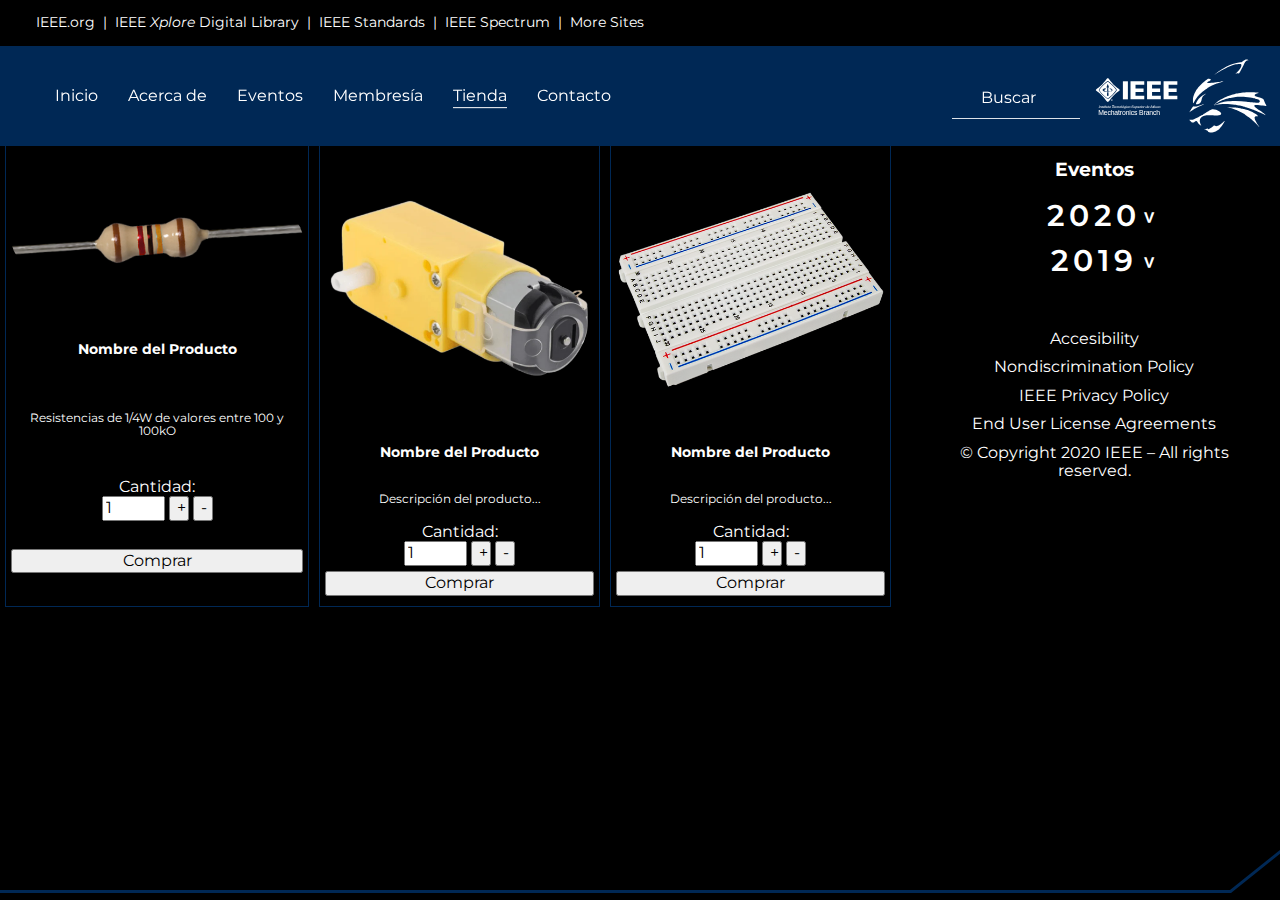
<file: es/store.html>
<!DOCTYPE html>
<html lang="es">
	<head>
		<link rel="stylesheet" href="../assets/css/normalize.css">
		<link rel="stylesheet" href="../assets/css/loader.css">
		<link rel="stylesheet" href="../assets/css/styles.css">
		<link rel="stylesheet" href="../assets/css/store.css">
		<link rel="icon" type="image/ico" href="../assets/svg/ieeerama-vector-logo-ico-original-blue.svg">
		<script src="../assets/js/jquery.js"></script>
		<script src="../assets/js/jquery.dataTables.min.js"></script>
		<meta name="viewport" content="width=device-width, user-scalable=no, initial-scale=1.0, maximum-scale=1.0, minimum-scale=1.0">
		<meta name="theme-color" content="#000">
		<meta name="apple-mobile-web-app-status-bar-style" content="black-translucent">
		<meta charset="UTF-8">
		<title>Tienda | IEEE Student Branch</title>
	</head>
	<body class="dark">
		<div class="servicios-IEEE">
			<div class="meta-nav">
				<p>
					<a href="https://www.ieee.org/index.html">IEEE.org</a> &#160;|&#160; 
					<a href="https://www.ieeexplore.ieee.org/Xplore/guesthome.jsp">IEEE <em>Xplore</em> Digital Library</a> &#160;|&#160; 
					<a href="https://standards.ieee.org/">IEEE Standards</a> &#160;|&#160; 
					<a href="https://spectrum.ieee.org/">IEEE Spectrum</a> &#160;|&#160; 
					<a href="https://www.ieee.org/sitemap.html">More Sites</a>
					<a href="https://ieee.org"></a>
				</p>
			</div>
		</div>
		<div id="navigation" class="navigation visible">
			<div class="icons">
				<div class="btn-menu"></div>
				<div class="logo">
					<a href="../es/"><img src="../assets/svg/ieeerama-vector-logo.svg" alt="IEEE-StudentBranch-Logo"></a>
				</div>
				<div class="icon-search">
					<img src="../assets/svg/search.svg" alt="Logo búsqueda">
				</div>
			</div>
			<div class="navigation-items navigation-inactive">
				<div class="close-navigation"></div>
				<ul>
					<li><a href="../es/">Inicio</a></li>
					<li><a href="about.html">Acerca de</a></li>
					<li><a href="events.html">Eventos</a></li>
					<li><a href="membership.html">Membresía</a></li>
					<li><a class="selected" href="store.html">Tienda</a></li>
					<li><a href="contact.html">Contacto</a></li>
					<li>IEEE Sites</li>
					<li><a href="https://www.ieee.org/index.html">IEEE.org</a></li>
					<li><a href="https://www.ieeexplore.ieee.org/Xplore/guesthome.jsp">IEEE <em>Xplore</em> Digital Library</a></li>
					<li><a href="https://standards.ieee.org/">IEEE Standards</a></li>
					<li><a href="https://spectrum.ieee.org/">IEEE Spectrum</a></li>
					<li><a href="https://www.ieee.org/sitemap.html">More Sites</a></li>
				</ul>
			</div>
			<nav class="search search-invisible">
				<div class="close-search"></div>
				<form><input title="Search" class="input-busqueda" type="search" id="input-search" placeholder="Buscar" aria-label="Search"></form>
				<div class="content-search">
					<div class="content-table">
						<table id="table">
							<thead><tr><td></td></tr></thead>
							<tbody>
								<tr><td><a href="events-2019.html#Marzo">Marzo 2019</a></td></tr>
								<tr><td><a href="events-2019.html#Abril">Abril 2019</a></td></tr>
								<tr><td><a href="events-2019.html#Mayo">Mayo 2019</a></td></tr>
								<tr><td><a href="events-2019.html#Junio">Junio 2019</a></td></tr>
								<tr><td><a href="events-2019.html#Julio">Julio 2019</a></td></tr>
								<tr><td><a href="events-2019.html#Agosto">Agosto 2019</a></td></tr>
								<tr><td><a href="events-2019.html#Septiembre">Septiembre 2019</a></td></tr>
								<tr><td><a href="events-2019.html#Octubre">Octubre 2019</a></td></tr>
								<tr><td><a href="events-2019.html#Noviembre">Noviembre 2019</a></td></tr>
								<tr><td><a href="events-2019.html#Diciembre">Diciembre 2019</a></td></tr>
								<tr><td><a href="events-2020.html#Febrero">Febrero 2020</a></td></tr>
								<tr><td><a href="events-2020.html#Marzo">Marzo 2020</a></td></tr>
								<tr><td><a href="events-2020.html#Octubre">Octubre 2020</a></td></tr>
								<tr><td><a href="events-2020.html#CursoIntroElectrónica2020">Curso de introducción a la electrónica</a></td></tr>
								<tr><td><a href="events-2020.html#VisitaIndustrialPEMEX2020">Visita industrial PEMEX</a></td></tr>
								<tr><td><a href="events-2020.html#OpenDayITSA">Open Day ITSA 2020</a></td></tr>
								<tr><td><a href="events-2020.html#VisitaIndustrialBMW2020">Visita industrial BMW</a></td></tr>
								<tr><td><a href="events-2020.html#CursoDrones2020">Curso de drones</a></td></tr>
								<tr><td><a href="events-2020.html#ReunionRamasEstudiantiles2020">Reunión de rama estudiantiles IEEE</a></td></tr>
								<tr><td><a href="events-2019.html#CursoENFESTO2019">Curso de electroneumática por Festo</a></td></tr>
								<tr><td><a href="events-2019.html#CursoASoftware2019">Curso de arquitectura de software</a></td></tr>
								<tr><td><a href="events-2019.html#VisitaIndustrialCAudi2019">Visita industrial Cerhan Audi</a></td></tr>
								<tr><td><a href="events-2019.html#EncuentroEstatalJovenesInv">1<sup>er</sup> encuentro estatal de jóvenes investigadores</a></td></tr>
								<tr><td><a href="events-2019.html#NEneitLocal2019">Eneit etapa local</a></td></tr>
								<tr><td><a href="events-2019.html#EneitNacional2019">Eneit etapa nacional</a></td></tr>
								<tr><td><a href="events-2019.html#CongresoITSA2019">Congreso multidisciplinario ITSA</a></td></tr>
								<tr><td><a href="events-2019.html#ConcursoCLiterarias2019">Concurso «calaveritas literarias»</a></td></tr>
								<tr><td><a href="events-2019.html#ConferenciaDPaR">Conferencia «del papel a la realidad»</a></td></tr>
								<tr><td><a href="events-2019.html#RallyLatinoamericano2019">Rally latinoamericano de innovación</a></td></tr>
								<tr><td><a href="events-2019.html#DiaIEEE2019">Día IEEE</a></td></tr>
								<tr><td><a href="events-2019.html#EneitRegional2019">Eneit etapa regional</a></td></tr>
								<tr><td><a href="events-2019.html#HackaTec2019">HackaTec</a></td></tr>
								<tr><td><a href="events-2019.html#ConvivenciaSixFlags2019">Convivencia en Six Flags México</a></td></tr>
								<tr><td><a href="events-2019.html#MMexicanaITSA2019">Mañanita Mexicana ITSA</a></td></tr>
								<tr><td><a href="events-2019.html#CursoRoboticaBasica2019">Curso de robótica básica</a></td></tr>
								<tr><td><a href="events-2019.html#ProgramaTLince">Conclusión del programa Talento lince»</a></td></tr>
								<tr><td><a href="events-2019.html#EntregaTapitas2019">Entrega de tapitas</a></td></tr>
								<tr><td><a href="events-2019.html#mEneitLocal2019">Eneit etapa local</a></td></tr>
								<tr><td><a href="events-2019.html#ConferenciaUTSOBMRI">Conferencia «<em>unsupervised tissue segmentation on brain mri</em>»</a></td></tr>
								<tr><td><a href="events-2019.html#VisitaIndustrialBimbo2019">Visita industrial a Bimbo</a></td></tr>
								<tr><td><a href="events-2019.html#TomaProtestaIEEE-ITSA">Toma de protesta de la rama IEEE - ITSA</a></td></tr>
								<tr><td><a href="events-2019.html#CursoMicroPython">Curso MicroPython</a></td></tr>
								<tr><td><a href="events-2019.html#ColectaJuguetes2019">Colecta de juguetes</a></td></tr>
								<tr><td><a href="events-2019.html#TalentLand2019">Talent Land</a></td></tr>
								<tr><td><a href="events-2019.html#AceptacionRamaIEEE-ITSA">Aceptación de la rama IEEE - ITSA</a></td></tr>
								<tr><td><a href="events-2019.html#ConferenciaMySIndustrial">Conferencia «mantenimiento y seguridad industrial»</a></td></tr>
							</tbody>
						</table>
					</div>
				</div>
			</nav>
		</div>
		<div class="content">
            <div class="left-aside">
				<div class="elements-container">
                    <div class="item available">
                        <img src="../assets/png/resistor.png" alt="">
                        <h3>Nombre del Producto</h3>
                        <p>Resistencias de 1/4W de valores entre 100 y 100kO</p>
                        <div class="cantidad">
                            <label for="cantidad">Cantidad:</label>
                            <input type="number" id="cantidad" min="1" max="10" value="1">
                            <button class="btn-aumentar">+</button>
                            <button class="btn-disminuir">-</button>
                        </div>
                        <button class="btn-comprar">Comprar</button>
                    </div>
                    <div class="item limited-stock">
                        <img src="../assets/png/Motorreductor-removebg-preview.png" alt="">
                        <h3>Nombre del Producto</h3>
                        <p>Descripción del producto...</p>
                        <div class="cantidad">
                            <label for="cantidad">Cantidad:</label>
                            <input type="number" id="cantidad" min="1" max="10" value="1">
                            <button class="btn-aumentar">+</button>
                            <button class="btn-disminuir">-</button>
                        </div>
                        <button class="btn-comprar">Comprar</button>
                    </div>
                    <div class="item nostock">
                        <img src="../assets/png/kisspng-breadboard-electronic-circuit-electronics-power-co-half-size-breadboard-digilent-5babaeffaf85b5.8782552615379781117189.png" alt="">
                        <h3>Nombre del Producto</h3>
                        <p>Descripción del producto...</p>
                        <div class="cantidad">
                            <label for="cantidad">Cantidad:</label>
                            <input type="number" id="cantidad" min="1" max="10" value="1">
                            <button class="btn-aumentar">+</button>
                            <button class="btn-disminuir">-</button>
                        </div>
                        <button class="btn-comprar">Comprar</button>
                    </div>
                </div>
			</div>
			<aside>
				<div class="events-aside">
					<h3>Eventos</h3>
					<input id="checkbox-s-year" type="checkbox">
					<div id="s-year" word="2020" symbol=">" class="year">
						<div class="month october">
							<ul>
								<li><a href="events-2020.html#Octubre">Octubre</a></li>
								<li><a href="events-2020.html#DiaIEEE2020">Día IEEE 2020</a></li>
							</ul>
						</div>
						<div class="month march">
							<ul>
								<li><a href="events-2020.html#Marzo">Marzo</a></li>
								<li><a href="events-2020.html#CursoIntroElectrónica2020">Curso de introducción a la electrónica</a></li>
								<li><a href="events-2020.html#VisitaIndustrialPEMEX2020">Visita industrial PEMEX</a></li>
								<li><a href="events-2020.html#OpenDayITSA">Open Day ITSA 2020</a></li>
							</ul>
						</div>
						<div class="month february">
							<ul>
								<li><a href="events-2020.html#Febrero">Febrero</a></li>
								<li><a href="events-2020.html#VisitaIndustrialBMW2020">Visita industrial BMW</a></li>
								<li><a href="events-2020.html#CursoDrones2020">Curso de drones</a></li>
								<li><a href="events-2020.html#ReunionRamasEstudiantiles2020">Reunión de rama estudiantiles IEEE</a></li>
							</ul>
						</div>
					</div>
					<input id="checkbox-f-year" type="checkbox">
					<div id="f-year" word="2019" symbol=">" class="year">
						<div class="month december">
							<ul>
								<li><a href="events-2019.html#Diciembre">Diciembre</a></li>
								<li><a href="events-2019.html#CursoENFESTO2019">Curso de electroneumática por Festo</a></li>
							</ul>
						</div>
						<div class="month november">
							<ul>
								<li><a href="events-2019.html#Noviembre">Noviembre</a></li>
								<li><a href="events-2019.html#CursoASoftware2019">Curso de arquitectura de software</a></li>
								<li><a href="events-2019.html#EncuentroEstatalJovenesInv">1<sup>er</sup> encuentro estatal de jóvenes investigadores</a></li>
								<li><a href="events-2019.html#EneitNacional2019">Eneit etapa nacional</a></li>
								<li><a href="events-2019.html#NEneitLocal2019">Eneit etapa local</a></li>
								<li><a href="events-2019.html#CongresoITSA2019">Congreso multidisciplinario ITSA</a></li>
							</ul>
						</div>
						<div class="month october">
							<ul>
								<li><a href="events-2019.html#Octubre">Octubre</a></li>
								<li><a href="events-2019.html#VisitaIndustrialCAudi2019">Visita industrial Cerhan Audi</a></li>
								<li><a href="events-2019.html#ConcursoCLiterarias2019">Concurso «calaveritas literarias»</a></li>
								<li><a href="events-2019.html#ConferenciaDPaR">Conferencia «del papel a la realidad»</a></li>
								<li><a href="events-2019.html#RallyLatinoamericano2019">Rally latinoamericano de innovación 2019</a></li>
								<li><a href="events-2019.html#DiaIEEE2019">Día IEEE 2019</a></li>
							</ul>
						</div>
						<div class="month september">
							<ul>
								<li><a href="events-2019.html#Septiembre">Septiembre</a></li>
								<li><a href="events-2019.html#EneitRegional2019">Eneit etapa regional</a></li>
								<li><a href="events-2019.html#HackaTec2019">HackaTec</a></li>
								<li><a href="events-2019.html#ConvivenciaSixFlags2019">Convivencia en Six Flags México</a></li>
								<li><a href="events-2019.html#MMexicanaITSA2019">Mañanita Mexicana ITSA</a></li>
							</ul>
						</div>
						<div class="month august">
							<ul>
								<li><a href="events-2019.html#Agosto">Agosto</a></li>
								<li><a href="events-2019.html#CursoRoboticaBasica2019">Curso de robótica básica</a></li>
							</ul>
						</div>
						<div class="month july">
							<ul>
								<li><a href="events-2019.html#Julio">Julio</a></li>
								<li><a href="events-2019.html#ProgramaTLince">Conclusión del programa Talento lince»</a></li>
							</ul>
						</div>
						<div class="month june">
							<ul>
								<li><a href="events-2019.html#Junio">Junio</a></li>
								<li><a href="events-2019.html#EntregaTapitas2019">Entrega de tapitas</a></li>
							</ul>
						</div>
						<div class="month may">
							<ul>
								<li><a href="events-2019.html#Mayo">Mayo</a></li>
								<li><a href="events-2019.html#mEneitLocal2019">Eneit etapa local</a></li>
								<li><a href="events-2019.html#ConferenciaUTSOBMRI">Conferencia «<em>unsupervised tissue segmentation on brain mri</em>»</a></li>
								<li><a href="events-2019.html#VisitaIndustrialBimbo2019">Visita industrial a Bimbo</a></li>
								<li><a href="events-2019.html#TomaProtestaIEEE-ITSA">Toma de protesta de la rama IEEE - ITSA</a></li>
							</ul>
						</div>
						<div class="month april">
							<ul>
								<li><a href="events-2019.html#Abril">Abril</a></li>
								<li><a href="events-2019.html#CursoMicroPython">Curso MicroPython</a></li>
								<li><a href="events-2019.html#ColectaJuguetes2019">Colecta de juguetes</a></li>
								<li><a href="events-2019.html#TalentLand2019">Talent Land</a></li>
							</ul>
						</div>
						<div class="month march">
							<ul>
								<li><a href="events-2019.html#Marzo">Marzo</a></li>
								<li><a href="events-2019.html#AceptacionRamaIEEE-ITSA">Aceptación de la rama IEEE - ITSA</a></li>
								<li><a href="events-2019.html#ConferenciaMySIndustrial">Conferencia «mantenimiento y seguridad industrial»</a></li>
							</ul>
						</div>
					</div>
				</div>
			<div class="info">
				<ul>
					<li><a href="https://www.ieee.org/accessibility-statement.html">Accesibility</a></li>
					<li><a href="https://www.ieee.org/about/corporate/governance/p9-26.html">Nondiscrimination Policy</a></li>
					<li><a href="https://www.ieee.org/security-privacy.html">IEEE Privacy Policy</a></li>
					<li><a href="#">End User License Agreements</a></li>
					<li>© Copyright 2020 IEEE – All rights reserved.</li>
				</ul>
			</div>
		</aside>
		</div>
		<footer>
			<div class="wedge"></div>
			<div id="my-loader-page" class="load-page">
				<div id="loader-page" class="loader">
					<div class="face face1">
						<div class="circle"></div>
						<div class="face face2">
							<div class="circle"></div>
						</div>
					</div>
				</div>
				<img src="../assets/svg/ieeerama-vector-logo.svg">
			</div>
			<script src="../assets/js/functions.js"></script>
		</footer>
	</body>
</html>
</file>
<file: assets/css/carousel.css>
.carousel {
  position: relative;
}
.carousel.pointer-event {
  -ms-touch-action: pan-y;
  touch-action: pan-y;
}
.carousel-inner {
  position: relative;
  width: 100%;
  overflow: hidden;
}
.carousel-inner::after {
  display: block;
  clear: both;
  content: "";
}
.carousel-item {
  position: relative;
  display: none;
  float: left;
  width: 100%;
  margin-right: -100%;
  -webkit-backface-visibility: hidden;
  backface-visibility: hidden;
  transition: -webkit-transform 0.6s ease-in-out;
  transition: transform 0.6s ease-in-out;
  transition: transform 0.6s ease-in-out, -webkit-transform 0.6s ease-in-out;
}
@media (prefers-reduced-motion: reduce) {
  .carousel-item {
    transition: none;
  }
}
.carousel-item-next,
.carousel-item-prev,
.carousel-item.active {
  display: block;
}
.active.carousel-item-right,
.carousel-item-next:not(.carousel-item-left) {
  -webkit-transform: translateX(100%);
  transform: translateX(100%);
}
.active.carousel-item-left,
.carousel-item-prev:not(.carousel-item-right) {
  -webkit-transform: translateX(-100%);
  transform: translateX(-100%);
}
.carousel-fade .carousel-item {
  opacity: 0;
  transition-property: opacity;
  -webkit-transform: none;
  transform: none;
}
.carousel-fade .carousel-item-next.carousel-item-left,
.carousel-fade .carousel-item-prev.carousel-item-right,
.carousel-fade .carousel-item.active {
  z-index: 1;
  opacity: 1;
}
.carousel-fade .active.carousel-item-left,
.carousel-fade .active.carousel-item-right {
  z-index: 0;
  opacity: 0;
  transition: opacity 0s 0.6s;
}
@media (prefers-reduced-motion: reduce) {
  .carousel-fade .active.carousel-item-left,
  .carousel-fade .active.carousel-item-right {
    transition: none;
  }
}
.carousel-control-next,
.carousel-control-prev {
  position: absolute;
  top: 0;
  bottom: 0;
  z-index: 1;
  display: -ms-flexbox;
  display: flex;
  -ms-flex-align: center;
  align-items: center;
  -ms-flex-pack: center;
  justify-content: center;
  width: 15%;
  color: #fff;
  text-align: center;
  opacity: 0.5;
  transition: opacity 0.15s ease;
}
@media (prefers-reduced-motion: reduce) {
  .carousel-control-next,
  .carousel-control-prev {
    transition: none;
  }
}
.carousel-control-next:focus,
.carousel-control-next:hover,
.carousel-control-prev:focus,
.carousel-control-prev:hover {
  color: #fff;
  text-decoration: none;
  outline: 0;
  opacity: 0.9;
}
.carousel-control-prev {
  left: 0;
}
.carousel-control-next {
  right: 0;
}
.carousel-control-next-icon,
.carousel-control-prev-icon {
  display: inline-block;
  width: 20px;
  height: 20px;
  background: no-repeat 50%/100% 100%;
}
.carousel-control-prev-icon {
  background-image: url("data:image/svg+xml,%3csvg xmlns='http://www.w3.org/2000/svg' fill='%23fff' width='8' height='8' viewBox='0 0 8 8'%3e%3cpath d='M5.25 0l-4 4 4 4 1.5-1.5L4.25 4l2.5-2.5L5.25 0z'/%3e%3c/svg%3e");
}
.carousel-control-next-icon {
  background-image: url("data:image/svg+xml,%3csvg xmlns='http://www.w3.org/2000/svg' fill='%23fff' width='8' height='8' viewBox='0 0 8 8'%3e%3cpath d='M2.75 0l-1.5 1.5L3.75 4l-2.5 2.5L2.75 8l4-4-4-4z'/%3e%3c/svg%3e");
}
.carousel-indicators {
  position: absolute;
  right: 0;
  bottom: 0;
  left: 0;
  z-index: 15;
  display: -ms-flexbox;
  display: flex;
  -ms-flex-pack: center;
  justify-content: center;
  padding-left: 0;
  margin-right: 15%;
  margin-left: 15%;
  list-style: none;
}
.carousel-indicators li {
  box-sizing: content-box;
  -ms-flex: 0 1 auto;
  flex: 0 1 auto;
  width: 30px;
  height: 3px;
  margin-right: 3px;
  margin-left: 3px;
  text-indent: -999px;
  cursor: pointer;
  background-color: #fff;
  background-clip: padding-box;
  border-top: 10px solid transparent;
  border-bottom: 10px solid transparent;
  opacity: 0.5;
  transition: opacity 0.6s ease;
}
@media (prefers-reduced-motion: reduce) {
  .carousel-indicators li {
    transition: none;
  }
}
.carousel-indicators .active {
  opacity: 1;
}
.carousel-caption {
  position: absolute;
  right: 15%;
  bottom: 20px;
  left: 15%;
  z-index: 10;
  padding-top: 20px;
  padding-bottom: 20px;
  color: #fff;
  text-align: center;
}
.container,
.navbar .container-fluid,
.navbar .container-lg,
.navbar .container-md,
.navbar .container-sm,
.navbar .container-xl {
  display: -ms-flexbox;
  display: flex;
  -ms-flex-wrap: wrap;
  flex-wrap: wrap;
  -ms-flex-align: center;
  align-items: center;
  -ms-flex-pack: justify;
  justify-content: space-between;
}
.navbar-brand {
  display: inline-block;
  padding-top: 0.3125rem;
  padding-bottom: 0.3125rem;
  margin-right: 1rem;
  font-size: 1.25rem;
  line-height: inherit;
  white-space: nowrap;
}
.navbar-brand:focus,
.navbar-brand:hover {
  text-decoration: none;
}
.navbar-nav {
  display: -ms-flexbox;
  display: flex;
  -ms-flex-direction: column;
  flex-direction: column;
  padding-left: 0;
  margin-bottom: 0;
  list-style: none;
}
.navbar-nav .nav-link {
  padding-right: 0;
  padding-left: 0;
}
.navbar-nav .dropdown-menu {
  position: static;
  float: none;
}
.navbar-text {
  display: inline-block;
  padding-top: 0.5rem;
  padding-bottom: 0.5rem;
}
.navbar-collapse {
  -ms-flex-preferred-size: 100%;
  flex-basis: 100%;
  -ms-flex-positive: 1;
  flex-grow: 1;
  -ms-flex-align: center;
  align-items: center;
}
.navbar-toggler {
  padding: 0.25rem 0.75rem;
  font-size: 1.25rem;
  line-height: 1;
  background-color: transparent;
  border: 1px solid transparent;
  border-radius: 0.25rem;
}
.navbar-toggler:focus,
.navbar-toggler:hover {
  text-decoration: none;
}
.navbar-toggler-icon {
  display: inline-block;
  width: 1.5em;
  height: 1.5em;
  vertical-align: middle;
  content: "";
  background: no-repeat center center;
  background-size: 100% 100%;
}
@media (max-width: 575.98px) {
  .navbar-expand-sm > .container,
  .navbar-expand-sm > .container-fluid,
  .navbar-expand-sm > .container-lg,
  .navbar-expand-sm > .container-md,
  .navbar-expand-sm > .container-sm,
  .navbar-expand-sm > .container-xl {
    padding-right: 0;
    padding-left: 0;
  }
}
@media (min-width: 576px) {
  .navbar-expand-sm {
    -ms-flex-flow: row nowrap;
    flex-flow: row nowrap;
    -ms-flex-pack: start;
    justify-content: flex-start;
  }
  .navbar-expand-sm .navbar-nav {
    -ms-flex-direction: row;
    flex-direction: row;
  }
  .navbar-expand-sm .navbar-nav .dropdown-menu {
    position: absolute;
  }
  .navbar-expand-sm .navbar-nav .nav-link {
    padding-right: 0.5rem;
    padding-left: 0.5rem;
  }
  .navbar-expand-sm > .container,
  .navbar-expand-sm > .container-fluid,
  .navbar-expand-sm > .container-lg,
  .navbar-expand-sm > .container-md,
  .navbar-expand-sm > .container-sm,
  .navbar-expand-sm > .container-xl {
    -ms-flex-wrap: nowrap;
    flex-wrap: nowrap;
  }
  .navbar-expand-sm .navbar-collapse {
    display: -ms-flexbox !important;
    display: flex !important;
    -ms-flex-preferred-size: auto;
    flex-basis: auto;
  }
  .navbar-expand-sm .navbar-toggler {
    display: none;
  }
}
@media (max-width: 767.98px) {
  .navbar-expand-md > .container,
  .navbar-expand-md > .container-fluid,
  .navbar-expand-md > .container-lg,
  .navbar-expand-md > .container-md,
  .navbar-expand-md > .container-sm,
  .navbar-expand-md > .container-xl {
    padding-right: 0;
    padding-left: 0;
  }
}
@media (min-width: 768px) {
  .navbar-expand-md {
    -ms-flex-flow: row nowrap;
    flex-flow: row nowrap;
    -ms-flex-pack: start;
    justify-content: flex-start;
  }
  .navbar-expand-md .navbar-nav {
    -ms-flex-direction: row;
    flex-direction: row;
  }
  .navbar-expand-md .navbar-nav .dropdown-menu {
    position: absolute;
  }
  .navbar-expand-md .navbar-nav .nav-link {
    padding-right: 0.5rem;
    padding-left: 0.5rem;
  }
  .navbar-expand-md > .container,
  .navbar-expand-md > .container-fluid,
  .navbar-expand-md > .container-lg,
  .navbar-expand-md > .container-md,
  .navbar-expand-md > .container-sm,
  .navbar-expand-md > .container-xl {
    -ms-flex-wrap: nowrap;
    flex-wrap: nowrap;
  }
  .navbar-expand-md .navbar-collapse {
    display: -ms-flexbox !important;
    display: flex !important;
    -ms-flex-preferred-size: auto;
    flex-basis: auto;
  }
  .navbar-expand-md .navbar-toggler {
    display: none;
  }
}
@media (max-width: 991.98px) {
  .navbar-expand-lg > .container,
  .navbar-expand-lg > .container-fluid,
  .navbar-expand-lg > .container-lg,
  .navbar-expand-lg > .container-md,
  .navbar-expand-lg > .container-sm,
  .navbar-expand-lg > .container-xl {
    padding-right: 0;
    padding-left: 0;
  }
}
@media (min-width: 992px) {
  .navbar-expand-lg {
    -ms-flex-flow: row nowrap;
    flex-flow: row nowrap;
    -ms-flex-pack: start;
    justify-content: flex-start;
  }
  .navbar-expand-lg .navbar-nav {
    -ms-flex-direction: row;
    flex-direction: row;
  }
  .navbar-expand-lg .navbar-nav .dropdown-menu {
    position: absolute;
  }
  .navbar-expand-lg .navbar-nav .nav-link {
    padding-right: 0.5rem;
    padding-left: 0.5rem;
  }
  .navbar-expand-lg > .container,
  .navbar-expand-lg > .container-fluid,
  .navbar-expand-lg > .container-lg,
  .navbar-expand-lg > .container-md,
  .navbar-expand-lg > .container-sm,
  .navbar-expand-lg > .container-xl {
    -ms-flex-wrap: nowrap;
    flex-wrap: nowrap;
  }
  .navbar-expand-lg .navbar-collapse {
    display: -ms-flexbox !important;
    display: flex !important;
    -ms-flex-preferred-size: auto;
    flex-basis: auto;
  }
  .navbar-expand-lg .navbar-toggler {
    display: none;
  }
}
@media (max-width: 1199.98px) {
  .navbar-expand-xl > .container,
  .navbar-expand-xl > .container-fluid,
  .navbar-expand-xl > .container-lg,
  .navbar-expand-xl > .container-md,
  .navbar-expand-xl > .container-sm,
  .navbar-expand-xl > .container-xl {
    padding-right: 0;
    padding-left: 0;
  }
}
@media (min-width: 1200px) {
  .navbar-expand-xl {
    -ms-flex-flow: row nowrap;
    flex-flow: row nowrap;
    -ms-flex-pack: start;
    justify-content: flex-start;
  }
  .navbar-expand-xl .navbar-nav {
    -ms-flex-direction: row;
    flex-direction: row;
  }
  .navbar-expand-xl .navbar-nav .dropdown-menu {
    position: absolute;
  }
  .navbar-expand-xl .navbar-nav .nav-link {
    padding-right: 0.5rem;
    padding-left: 0.5rem;
  }
  .navbar-expand-xl > .container,
  .navbar-expand-xl > .container-fluid,
  .navbar-expand-xl > .container-lg,
  .navbar-expand-xl > .container-md,
  .navbar-expand-xl > .container-sm,
  .navbar-expand-xl > .container-xl {
    -ms-flex-wrap: nowrap;
    flex-wrap: nowrap;
  }
  .navbar-expand-xl .navbar-collapse {
    display: -ms-flexbox !important;
    display: flex !important;
    -ms-flex-preferred-size: auto;
    flex-basis: auto;
  }
  .navbar-expand-xl .navbar-toggler {
    display: none;
  }
}
.navbar-expand {
  -ms-flex-flow: row nowrap;
  flex-flow: row nowrap;
  -ms-flex-pack: start;
  justify-content: flex-start;
}
.navbar-expand > .container,
.navbar-expand > .container-fluid,
.navbar-expand > .container-lg,
.navbar-expand > .container-md,
.navbar-expand > .container-sm,
.navbar-expand > .container-xl {
  padding-right: 0;
  padding-left: 0;
}
.navbar-expand .navbar-nav {
  -ms-flex-direction: row;
  flex-direction: row;
}
.navbar-expand .navbar-nav .dropdown-menu {
  position: absolute;
}
.navbar-expand .navbar-nav .nav-link {
  padding-right: 0.5rem;
  padding-left: 0.5rem;
}
.navbar-expand > .container,
.navbar-expand > .container-fluid,
.navbar-expand > .container-lg,
.navbar-expand > .container-md,
.navbar-expand > .container-sm,
.navbar-expand > .container-xl {
  -ms-flex-wrap: nowrap;
  flex-wrap: nowrap;
}
.container {
  min-width: 992px !important;
}
.container {
  width: 100%;
  padding-right: 15px;
  padding-left: 15px;
  margin-right: auto;
  margin-left: auto;
}
@media (min-width: 576px) {
  .container {
    max-width: 540px;
  }
}
@media (min-width: 768px) {
  .container {
    max-width: 720px;
  }
}
@media (min-width: 992px) {
  .container {
    max-width: 960px;
  }
}
@media (min-width: 1200px) {
  .container {
    max-width: 1140px;
  }
}
.container-fluid,
.container-lg,
.container-md,
.container-sm,
.container-xl {
  width: 100%;
  padding-right: 15px;
  padding-left: 15px;
  margin-right: auto;
  margin-left: auto;
}
@media (min-width: 576px) {
  .container,
  .container-sm {
    max-width: 540px;
  }
}
@media (min-width: 768px) {
  .container,
  .container-md,
  .container-sm {
    max-width: 720px;
  }
}
@media (min-width: 992px) {
  .container,
  .container-lg,
  .container-md,
  .container-sm {
    max-width: 960px;
  }
}
@media (min-width: 1200px) {
  .container,
  .container-lg,
  .container-md,
  .container-sm,
  .container-xl {
    max-width: 1140px;
  }
}

.text-left {
  text-align: left !important;
}
.text-right {
  text-align: right !important;
}
.text-center {
  text-align: center !important;
}
.btn-lg {
  padding: 0.5rem 1rem;
  font-size: 1.25rem;
  line-height: 1.5;
  border-radius: 0.3rem;
}
</file>
<file: assets/css/loader.css>
.load-page{
	position: fixed;
	bottom: 0;
	right: 0;
	top: 0;
	left: 0;
	z-index: 1000;
	background: #000;
}

.loader{
 width: 200px;
 height: 200px;
 position: absolute;
 left: calc(50% - 100px);
 top: calc(50% - 100px);
 box-sizing: border-box;
 z-index: 1000;
}

.loader .face{
 position: absolute;
 border: 2px solid #121212;
}

.loader .face.face1{
 top: 0;
 left: 0;
 right: 0;
 bottom: 0;
 background: #030303;
 box-shadow: 0 0 10px rgba(0,0,0,1);
 border-radius: 50%;
 border-left: 2px solid #002855;
 border-top: 2px solid #002855;
 animation: animate 3s linear infinite;
}

.loader .face.face2{
 top: 30px;
 left: 30px;
 right: 30px;
 bottom: 30px;
 background: #090909;
 box-shadow: 0 0 10px rgba(0,0,0,1);
 border-radius: 50%;
 border-right: 2px solid #00B5E2;
 border-bottom: 2px solid #00B5E2;
 animation: animate2 3s linear infinite;
}

.loader .face .circle{
 position: absolute;
 top: calc(50% - 1px);
 left: 50%;
 width: 50%;
 height: 2px;
 transform-origin: left;
}

.loader .face.face1 .circle{transform: rotate(-45deg);}
.loader .face.face2 .circle{transform: rotate(-45deg);}

.loader .face .circle::before{
 content: '';
 position: absolute;
 width: 10px;
 height: 10px;
 border-radius: 50%;
 background: #FFf;
 top: -4px;
 right: -6px;
}

.loader .face.face1 .circle::before{
 background: #002855;
 box-shadow: 0 0 20px #002855,
             0 0 40px #002855,
             0 0 60px #002855,
             0 0 80px #002855,
             0 0 100px #002855,
             0 0 0 5px rgba(0,40,85,0.2);
}

.loader .face.face2 .circle::before{
 background: #00B5E2;
 box-shadow: 0 0 20px #00B5E2,
             0 0 40px #00B5E2,
             0 0 60px #00B5E2,
             0 0 80px #00B5E2,
             0 0 100px #00B5E2,
             0 0 0 5px rgba(0,181,226,0.2);
}

@keyframes animate{0%{transform: rotate(0deg)}100%{transform: rotate(360deg)}}

@keyframes animate2{0%{transform: rotate(360deg)}100%{transform: rotate(-360deg)}}

.load-page img{width: 120px; position: absolute; top: calc(50% - 33px); left: calc(50% - 60px); z-index: 1000;}
</file>
<file: assets/css/styles.css>
:root {
  --IEEE-blue: #00629b;
  --bright-red: #ba0c2f;
  --bright-orange: #ffa300;
  --bright-yellow: #ffd100;
  --bright-green-one: #78be20;
  --bright-green-two: #00843d;
  --bright-purple: #981d97;
  --bright-blue-one: #009ca6;
  --bright-blue-two: #00b5e2;
  --dark-red: #861f41;
  --dark-orange: #e87722;
  --dark-yellow: #ffc72c;
  --dark-green-one: #658d1b;
  --dark-green-two: #006341;
  --dark-purple: #772583;
  --dark-blue-one: #31787b;
  --dark-blue-two: #002855;
  --dark-gray: #75787b;
  --black: #000;
}

* {
  box-sizing: border-box;
  font-family: Calibri;
}

.top {
  box-shadow: 0px 0px 10px #000;
}

.navigation {
  height: 10%;
  width: 100%;
  min-height: 100px;
  position: fixed;
  left: 0;
  transition: 1s;
}

body.light .navigation {
  background: var(--main-bright-color);
}

body.dark .navigation {
  background: var(--main-dark-color);
}

.navigation.visible {
  transform: translateY(0px);
}

.navigation.invisible,
.navigation.invisible .icon-search,
.navigation.invisible .btn,
.navigation.invisible .logo {
  transform: translateY(-100%);
}

@media screen and (max-width: 890px) {
  .icons {
    display: flex;
    width: 100%;
    height: 100%;
    justify-content: space-around;
    align-items: center;
  }

  .icons .btn-menu {
    height: 6.1vh;
    width: 6.1vh;
    position: relative;
    border-radius: 10px;
    transition: 1s;
    min-height: 45px;
    min-width: 45px;
    background: url("../svg/menu.svg");
    background-repeat: no-repeat;
    background-size: 75%;
    background-position: center;
  }

  .icons .logo {
    flex-direction: row;
    position: relative;
    height: 100%;
  }

  .icons .logo img {
    height: 100%;
  }

  .search {
    position: fixed;
    top: 0;
    left: 0;
    background: inherit;
    width: 100%;
    height: 100vh;
    display: flex;
    transform: translate(0%);
    transition: 1s;
    flex-direction: column;
    align-items: center;
  }

  .search.search-visible {
    transform: translate(0%);
    box-shadow: 0px 0px 10px #000;
  }

  .search.search-invisible {
    transform: translate(100%);
  }

  #input-search {
    width: 100%;
    height: 30px;
    font-size: 17px;
    text-align: center;
  }

  .close-search {
    right: 3.5vh;
  }

  .close-navigation {
    left: 3.5vh;
  }

  .close-search,
  .close-navigation {
    position: fixed;
    width: 4vh;
    height: 4vh;
    min-width: 50px;
    min-height: 50px;
    top: 3.5vh;
    background: url("../svg/close.svg");
    background-position: center;
    background-size: 50%;
    background-repeat: no-repeat;
  }

  .icons .icon-search {
    height: 6.1vh;
    flex-direction: row;
    width: 6.1vh;
    position: relative;
    display: flex;
    align-items: center;
    justify-content: center;
    min-height: 40px;
    min-width: 40px;
    border-radius: 50%;
  }

  .navigation-items {
    width: 100vw;
    height: 100vh;
    background: inherit;
    position: fixed;
    top: 0;
    transition: 1s;
  }

  .navigation-items.navigation-active {
    transform: translate(0%);
    box-shadow: 0px 0px 10px #000;
  }

  .navigation-items.navigation-inactive {
    transform: translate(-100%);
  }

  .navigation-items ul {
    position: absolute;
    top: 50%;
    left: 50%;
    transform: translate(-50%, -50%);
    list-style: none;
    text-align: center;
    padding-left: 0;
  }

  .navigation-items ul li {
    padding: 1.5vh;
  }

  .navigation-items ul li,
  .navigation-items ul li a {
    color: #fff;
    font-size: 3vh;
    text-decoration: none;
    font-variant: small-caps;
  }

  .servicios-IEEE {
    display: none;
  }

  .navigation {
    top: 0px;
  }

  aside {
    padding: 10px 0;
  }
}

.icons .icon-search img {
  width: 50%;
}

::-webkit-scrollbar {
  width: 0px;
}

body::-webkit-scrollbar-thumb {
  border-radius: 6px;
}

body.dark {
  background: #000;
  color: #fff;
}

body.light {
  background: #fff;
  color: #000;
}

body {
  overflow-x: hidden;
  height: 1vh;
  z-index: -1;
}

body.dark::-webkit-scrollbar-thumb {
  background: var(--main-dark-color);
}

body.dark {
  --main-color: var(--main-dark-color);
}

body.light::-webkit-scrollbar-thumb {
  background: var(--main-bright-color);
}

body.light {
  --main-color: var(--main-bright-color);
}

.content-search {
  width: 100%;
  height: 82vh;
  display: none;
  overflow: hidden;
}

.content-table {
  width: 100%;
  height: auto;
  overflow-y: visible;
  overflow-x: hidden;
}

.content-table table {
  width: 100%;
}

tbody tr td a:hover,
tbody tr td a,
tbody tr td {
  display: block;
  padding: 10px;
  color: white;
  text-decoration: none;
  text-align: center;
}

tbody tr td a:hover {
  background: rgba(0, 0, 0, 0.1);
}

#table_length,
#table_filter,
#table_info,
#table_paginate {
  display: none;
}

.search input {
  margin: 3.5vh 0;
  border: none;
  border-bottom: 1px solid #fffd;
  background: transparent;
  color: #fff;
  padding: 20px 0;
}

.search input::placeholder {
  color: #fff;
}

.wedge {
  width: 100%;
  height: 50px;
  position: fixed;
  clip-path: polygon(
    0% 100%,
    0% calc(100% - 10px),
    calc(100% - 50px) calc(100% - 10px),
    100% 0%,
    100% 100%
  );
  -webkit-clip-path: polygon(
    0% 100%,
    0% calc(100% - 10px),
    calc(100% - 50px) calc(100% - 10px),
    100% 0%,
    100% 100%
  );
  bottom: 0;
  background: var(--main-color);
}

.wedge::after {
  position: absolute;
  bottom: 0;
  left: 0;
  background: #000;
  content: "";
  width: 100%;
  height: 100%;
  transform: translate(1px, 3px);
  clip-path: polygon(
    0% 100%,
    0% calc(100% - 10px),
    calc(100% - 50px) calc(100% - 10px),
    100% 0%,
    100% 100%
  );
  -webkit-clip-path: polygon(
    0% 100%,
    0% calc(100% - 10px),
    calc(100% - 50px) calc(100% - 10px),
    100% 0%,
    100% 100%
  );
}

.wedge::before {
  position: absolute;
  bottom: 0;
  left: 0;
  background: #000;
  content: "";
  width: 100%;
  height: 7px;
}

.content {
  position: relative;
  top: 100px;
  z-index: -1;
  padding-bottom: 10px;
}

.content img {
  max-width: 100%;
}

@media screen and (min-width: 890px) {
  .content {
    top: 140px;
  }

  .icons .btn-menu,
  .icons .icon-search {
    display: none;
  }

  .icons {
    position: absolute;
    right: calc(0vw + 200px);
    height: 100%;
  }

  .icons .logo img {
    width: 200px;
  }

  .icons .search {
    position: absolute;
    top: 3.5vh;
    right: 3.5vh;
    width: 100px;
  }

  .icons .search input {
    width: 100px;
  }

  .icons .logo {
    position: absolute;
    top: 0;
    left: 0%;
  }

  #input-search {
    width: 10vw;
    height: 20px;
    text-align: center;
    position: absolute;
    right: calc(0vw + 200px);
    top: 0;
  }

  .close-search,
  .close-navigation {
    display: none;
  }

  .navigation-items {
    position: absolute;
    top: 0;
    left: 0;
    display: flex;
    align-items: center;
    height: 100%;
  }

  .navigation-items ul {
    display: flex;
    align-items: center;
    height: 100px;
    list-style: none;
  }

  .navigation-items ul li {
    margin: 0 15px;
    position: relative;
  }

  .navigation-items ul li,
  .navigation-items ul li a,
  .navigation-items ul li a:hover {
    color: #fff;
    padding: 5px 0;
    text-decoration: none;
  }

  .navigation-items ul li a::after {
    content: "";
    position: absolute;
    top: 50%;
    left: 50%;
    transform: translate(-50%, -50%) scaleX(0);
    width: 100%;
    border-bottom: 1px solid #fff;
    height: 80%;
    transition: 1s;
  }

  .navigation-items ul li a:hover::after {
    transform: translate(-50%, -50%) scaleX(1);
  }

  .navigation-items ul li:nth-child(7),
  .navigation-items ul li:nth-child(8),
  .navigation-items ul li:nth-child(9),
  .navigation-items ul li:nth-child(10),
  .navigation-items ul li:nth-child(11),
  .navigation-items ul li:nth-child(12) {
    display: none;
  }

  .content-search {
    width: 50%;
    height: auto;
    display: none;
    overflow: hidden;
    position: absolute;
    top: 100px;
    background: var(--main-color);
    left: 50vw;
  }

  .left-aside {
    width: 70%;
    float: left;
    text-align: justify;
  }

  aside {
    width: 29%;
    float: right;
    text-align: justify;
    box-sizing: border-box;
    padding: 0px 15px;
    display: block;
  }

  .servicios-IEEE {
    width: 100%;
    position: absolute;
    top: 0;
    background: #000;
    height: 46px;
    display: block;
    z-index: 1;
    margin: 0;
    padding: 0;
  }

  .navigation {
    top: 46px;
  }
}

.month ul {
  padding: 0;
  list-style: none;
}

body.dark .january ul li:first-child,
body.dark .january ul li a:hover {
  color: var(--bright-blue-one);
}
body.dark .february ul li:first-child,
body.dark .february ul li a:hover {
  color: var(--dark-red);
}
body.dark .march ul li:first-child,
body.dark .march ul li a:hover {
  color: var(--dark-gray);
}
body.dark .april ul li:first-child,
body.dark .april ul li a:hover {
  color: var(--bright-green-one);
}
body.dark .may ul li:first-child,
body.dark .may ul li a:hover {
  color: var(--dark-blue-one);
}
body.dark .june ul li:first-child,
body.dark .june ul li a:hover {
  color: var(--dark-orange);
}
body.dark .july ul li:first-child,
body.dark .july ul li a:hover {
  color: var(--bright-purple);
}
body.dark .august ul li:first-child,
body.dark .august ul li a:hover {
  color: var(--bright-orange);
}
body.dark .september ul li:first-child,
body.dark .september ul li a:hover {
  color: var(--bright-green-two);
}
body.dark .october ul li:first-child,
body.dark .october ul li a:hover {
  color: var(--IEEE-blue);
}
body.dark .november ul li:first-child,
body.dark .november ul li a:hover {
  color: var(--bright-red);
}
body.dark .december ul li:first-child,
body.dark .december ul li a:hover {
  color: var(--bright-blue-two);
}
body.light .month ul li:first-child {
  color: var(--main-bright-color);
}

.month ul li a {
  text-decoration: none;
  color: inherit;
  line-height: 30px;
}

.month:first-child {
  margin-top: 45px;
}

aside {
  position: relative;
  flex-direction: column;
}

.events-aside input {
  position: absolute;
  opacity: 0;
  width: 100%;
  height: 45px;
  left: 50%;
  transform: translate(-50%);
  z-index: 2;
}

.year {
  height: 0px;
  overflow: hidden;
  position: relative;
  width: 100%;
  height: 45px;
  top: 0px;
}

.year::after {
  content: attr(word);
  width: 100%;
  height: 100%;
  position: absolute;
  top: 0;
  left: 0;
  z-index: -1;
  font-size: 30px;
  font-weight: 600;
  letter-spacing: 5px;
}

.year::before {
  content: attr(symbol);
  width: 100%;
  position: absolute;
  top: 7.5px;
  left: calc(0% + 55px);
  font-size: 20px;
  transform: rotateZ(90deg);
  transition: 0.3s;
  font-family: monospace;
  transform-origin: center;
  color: inherit;
  font-weight: 800;
}

#checkbox-s-year:checked ~ #s-year {
  height: auto;
}
#checkbox-f-year:checked ~ #f-year {
  height: auto;
}

#checkbox-s-year:checked + .year::before {
  transform: rotateZ(-90deg);
  color: var(--main-bright-color);
}

#checkbox-f-year:checked ~ .year::before {
  transform: rotateZ(-90deg);
  color: var(--main-bright-color);
}

aside {
  text-align: center;
  display: flex;
  justify-content: center;
}

.meta-nav {
  font-size: 0.9em;
  padding: 0px 0px 0px 0px;
  color: #fff;
  float: left;
  width: 700px;
  margin: auto;
  top: 0;
  height: 46px;
}

.meta-nav p a {
  color: #fff;
  text-decoration: none;
}

.meta-nav p a:hover {
  color: #fff;
  text-decoration: underline;
}

.meta-nav a:link,
.meta-nav a:visited,
.meta-nav a:active {
  color: #fff;
  text-decoration: none;
}

.sticky {
  top: 0;
}

.info {
  clear: both;
}

.info ul {
  list-style: none;
  padding: 20px 0 0;
}

.info a img {
  width: 50px;
  border-radius: 50%;
  padding: 5px;
  margin: 20px 5px;
  transition: 1s;
}

.info a:nth-child(1) img {
  background: #0084ff;
}

.info a:nth-child(2) img {
  background: #00c6ff;
}

.info a:nth-child(3) img {
  background: #25d366;
}

.info a:nth-child(4) img {
  background: -moz-linear-gradient(45deg, #f09433 0%, #e6683c 25%, #dc2743 50%, #cc2366 75%, #bc1888 100%); 
  background: -webkit-linear-gradient(45deg, #f09433 0%,#e6683c 25%,#dc2743 50%,#cc2366 75%,#bc1888 100%); 
  background: linear-gradient(45deg, #f09433 0%,#e6683c 25%,#dc2743 50%,#cc2366 75%,#bc1888 100%);
  filter: progid:DXImageTransform.Microsoft.gradient( startColorstr='#f09433', endColorstr='#bc1888',GradientType=1 );
}

.info a:nth-child(1) img:hover {
  box-shadow: 0px 0px 10px #0084ff, 0px 0px 20px #0084ff;
}

.info a:nth-child(2) img:hover {
  box-shadow: 0px 0px 10px #00c6ff, 0px 0px 20px #00c6ff;
}

.info a:nth-child(3) img:hover {
  box-shadow: 0px 0px 10px #25d366, 0px 0px 20px #25d366;
}

.info a:nth-child(4) img:hover {
  box-shadow: 0px 0px 10px #f09433, 0px 0px 15px #dc2743, 0px 0px 20px #bc1888;
}

body.dark .info ul li,
body.dark .info ul li a,
body.dark .info ul li a:hover {
  color: inherit;
  padding: 5px 0;
  text-decoration: none;
}

body.light .info ul li,
body.light .info ul li a,
body.light .info ul li a:hover {
  color: var(--main-bright-color);
  padding: 5px 0;
  text-decoration: none;
}

.navigation-items ul li .selected::after {
  transform: translate(-50%, -50%) scaleX(1);
}

.navigation-items ul li .selected {
  pointer-events: none;
}

.meta-nav {
  padding-left: 36px;
}

.btn-standard {
  background: var(--main-bright-color);
  transition: 1s;
  text-decoration: none;
  padding: 5px 10px;
  border-radius: 10px;
  margin: 10px 0;
  color: #fff;
}

.btn-standard:hover {
  background: var(--main-dark-color);
}

body.DDM .content {
  margin-top: 45px;
}

body.DDM .content {
  margin-top: 45px;
}

.link-inactive {
  opacity: 0.75;
  pointer-events: none;
}
</file>
<file: assets/css/index.css>
.carousel-item:nth-child(1)::after{
	background-image: url('../img/RamaGeneraciones/segundaGeneracion.jpg');
}

.carousel-item:nth-child(2)::after{
	background-image: url('../img/Marzo_2020/photo4.jpg');
}

.carousel-item:nth-child(3)::after{
	background-image: url('../img/Febrero_2020/photo5.jpg');
}

.carousel-item{
	width: 100vw;
}

#myCarousel{
	background-color: #000;
}

.carousel-item::after{
	width: 100vw;
	background-position: center;
	background-repeat: no-repeat;
	content: '';
	position: absolute;
	top: 0;
	left: 0;
	height: 100%;
	filter: brightness(0.5);
}

@media screen and (orientation: portrait){
	.carousel-item::after{
		background-size: cover;
	}

	.carousel-item{
		height: calc(100vh - 110px);
	}
}

@media screen and (orientation: landscape){
	.carousel-item::after{
		background-size: contain;
	}
	
	.carousel-item{
		height: calc(100vh - 150px);
	}
}

.carousel-caption h1{
	font-size: 5vmin;
}

.carousel-caption p a{
	font-size: 2.3vmin;
	color: #FFF;
	border: none;
	text-decoration: none;
	position: relative;
	border-radius: 5px;
	text-shadow: none;
}

body.dark .carousel-caption p a{
	background: var(--main-dark-color);
}

body.light .carousel-caption p a{
	background: var(--main-bright-color);
}

.carousel-caption p a::after{
	background: #FFF2;
	content: '';
	width: 100%;
	height: 100%;
	position: absolute;
	top: 0;
	left: 0;
	border-radius: 5px;
	clip-path: circle(0% at 50% 100%);
	transition: 0.6s;
}

.carousel-caption p a:hover::after{
	clip-path: circle(100% at 50% 0%);
}

.carousel-caption p a:hover{
	background: var(--main-dark-color);
	text-decoration: none;
}

.carousel-caption{
	font-size: 3vmin;
}

.carousel-caption p, .carousel-caption h1{
	text-shadow: 0px 0px 20px #000, 0px 0px 10px #000;
}

.carousel-indicators{
	height: 0.5vh;
}

.content-post{
	clear: both;
	text-align: justify;
}

.content{
	counter-reset: number;
}

.info-post span:nth-child(2){
	float: right;
	opacity: 0.5;
}

.info-post span:nth-child(3){
	float: left;
	opacity: 0.66;
}

.info-post h1{
	border-bottom: 1px solid var(--main-dark-color);
	padding: 0;
	margin: 10px 0;
	text-align: justify;
}

body.light .info-post h1{
	border-bottom: 1px solid var(--main-bright-color);
}

.img-container{
	position: relative;
	padding:  0 0 25px;
	display: flex;
	justify-content: center;
	margin: 0 0 25px;
}

.img-container::before{
	counter-increment: number;
	content: attr(lan) counter(number) ": " attr(footr);
	position: absolute;
	width: 100%;
	bottom: -5px;
	left: 0;
	text-align: center;
	font-size: 1vmax;
}

@media screen and (max-width: 890px){
	.post{
		padding: 10px;
	}
	
	.img-container img{
		width: 95%;
	}
}

@media screen and (min-width: 890px){
	.post{
		padding-left: 15px;
	}
	
	.img-container img{
		width: 70%;
		object-fit: cover;
	}
}

@media screen and (min-width: 890px){
	.left-aside{
		width: 70%;
		float: left;
		text-align: justify;
	}
}

.sr-only{
	display: none;
}

aside{
	position: relative;
	top: 0px;
}

.post{
	padding-bottom: 10px;
}
</file>
<file: assets/css/about.css>
.content-cards{
	flex-wrap: wrap;
	display: flex;
	justify-content: center;
}

.mv-card{
	position: relative;
	height: 25vw;
	border-radius: 20px;
	box-sizing: border-box;
	padding: 30px;
	margin: 20px;
	box-shadow: 0px 0px 20px #000;
	display: flex;
	flex-direction: column;
	justify-content: center;
}

body.light .mv-card{
	color: #FFF;
}

.mv-card::after{
	position: absolute;
	height: 100%;
	width: 100%;
	top: 0;
	left: 0;
	content: '';
	background-position: 75% 10%;
	background-repeat: no-repeat;
	background-size: 30%;
}

.mv-card::before{
	position: absolute;
	height: 100%;
	width: 100%;
	top: 0;
	left: 0;
	content: '';
	background: #222;
	border-radius: 15px;
	z-index: -1;
}

.mv-card:first-child::after{
	background-image: url('../svg/mision.svg');
}

.mv-card:last-child::after{
	background-image: url('../svg/vision.svg');
}

@media screen and (max-width: 890px){
	.mv-card{
		width: 100vw;
		height: 75vw;
	}
	
	.mv-card p{
		font-size: 4.7vmin;
	}

	.mv-card h1{
		font-size: 5.9vmin;
	}
	
	.info-card{
		width: calc(90vw - 18.5px);
		margin: 10px;
		min-width: 300px;
	}

	.info-card .img-card{
		width: 50vw;
		height: 50vw;
	}

.info-card ul{
		justify-content: space-around;
	}
	
	.info-card h1{
		font-size: 5vw;
	}

	.info-card h1::before{
		font-size: 10vw;
	}

	.info-card p{
		font-size: 2vh;
		height: 23vw;
	}

	.info-card span{
		font-size: 2vh;
	}

	.info-card{
		padding: 5%;
	}
}

@media screen and (min-width: 890px){
	.mv-card{
		width: calc(50% - 40px);
	}
		
	.mv-card h1, .mv-card p{
		font-size: 1.7vmax;
	}

	.mv-card h1{
		font-size: 2vmax;
	}
	
.info-card{
		width: calc(33% - 17.5px);
		margin: 10px;
		min-width: 298px;
	}

.info-card .img-card{
		width: 15vw;
		height: 15vw;
	}

.info-card ul{
		justify-content: space-between;
	}

	.info-card h1{
		font-size: 2vw;
	}

	.info-card p{
		height: 10vw;
	}
	
	.info-card{
		padding: 25px;
	}

	.info-card h1::before{
		font-size: 3vmax;
	}
}

.info-header{
	padding: 14vmin 0 0;
	position: relative;
}

.info-header::after{
	content: attr(atitle);
	font-variant: small-caps;
	font-size: 7vmin;
	position: absolute;
	top: 2.5vmin;
	left: 50%;
	transform: translate(-50%, +10%);
}

.info-card h1::before{
	content: attr(degree);
	position: absolute;
	left: 5%;
	top: 33%;
	opacity: 0.4
}

.info-card .img-card{
 border-radius: 50%;
	background-size: cover;
	max-width: 250px;
	max-height: 250px;
	position: relative;
	background-position: center;
}

.info-card{
	border-radius: 25px;
	box-shadow: 0px 0px 10px #0005;
	position: relative;
	border: 1px solid var(--main-dark-color);
	display: flex;
	flex-direction: column;
	justify-content: center;
	align-items: center;
	text-align: center;
}

.info-card p{
	overflow: auto;
	z-index: 2;
	text-align: center;
	padding: 0 7.5px;
	line-height: 2.7vh;
	letter-spacing: 0.25px;
}

.info-card p::-webkit-scrollbar-thumb{
 border-radius: 6px;
}

.info-card p::-webkit-scrollbar-thumb{
 background: var(--main-bright-color);
}

.info-card span{
	background: var(--main-bright-color);
	font-variant: small-caps;
	letter-spacing: 2px;
	padding: 5px 15px;
	border-radius: 10px;
	color: #FFF;
	text-align: center;
}

.info-card ul{
	display: flex;
	align-items: center;
	padding: 0px 10px 10px;
	width: 100%;
	margin: 0;
	max-width: 500px;
	z-index: 2;
}

.info-card ul li{
	width: 60px;
	height: 50px;
	display: flex;
	justify-content: center;
	align-items: center;
}

.info-card ul li a img, .info-card ul li a{
	height: 100%;
	border-radius: 50%;
	padding: 2.5px;
	z-index: 2;
	transition: 0.5s;
}

body.light .info-card ul li a img{
	transform: rotateY(360deg);
	background: #0005;
}

body.dark .info-card ul li a:hover img{
	transform: rotateY(360deg);
	background: var(--main-bright-color);
	box-shadow: 0px 0px 20px var(--main-bright-color);
	opacity: 0.7;
}

.info-card::after{
	content: '';
	background-image: url('../svg/mechatronic.svg');
	width: 100%;
	height: 100%;
	position: absolute;
	background-repeat: no-repeat;
	top: 10px;
	left: 10px;
	background-size: 25%;
	z-index: 1;
}

.info-card::before{
	content: '';
	width: 100%;
	height: 100%;
	position: absolute;
	top: 0px;
	left: 0px;
	border-radius: 25px;
	z-index: -1;
	transition: 1s;
	background: #000;
	opacity: 0.3;
}

body.dark .info-card:hover::before{
	background: var(--main-dark-color);
	animation: drop 1s linear;
	opacity: 0.4;
}

@keyframes drop{
	0%{
		clip-path: circle(10% at 50% 0%);
	}12%{
		clip-path: circle(10% at 50% 25%);
	}25%{
		clip-path: circle(10% at 50% 50%);
	}37%{
		clip-path: circle(10% at 50% 75%);
	}50%{
		clip-path: circle(10% at 50% 100%);
	}62%{
		clip-path: circle(10% at 50% 75%);
	}75%{
		clip-path: circle(50% at 50% 75%);
	}100%{
		clip-path: circle(100% at 50% 75%);
	}
}

.info-card#DMNIB .img-card{
	background-image: url('../img/misc/tec.jpg');
}

.info-card#MRIOP .img-card{
	background-image: url('../img/misc/ISO.jpeg');
}

.info-card#IREG .img-card{
	background-image: url('../img/misc/ISO.jpeg');
}

.info-card#AMV .img-card{
	background-image: url('../img/misc/ISO.jpeg');
}

.info-card#EDD .img-card{
	background-image: url('../img/misc/ISO.jpeg');
}

.info-card#DPC .img-card{
	background-image: url('../img/misc/ISO.jpeg');
}

.info-card#LRC .img-card{
	background-image: url('../img/misc/ISO.jpeg');
}

.info-card#JAM .img-card{
	background-image: url('../img/misc/ISO.jpeg');
}

.institute-container{
	width: 90%;
	position: relative;
	text-shadow: 0px 0px 10px #000, 0px 0px 5px #000;
	margin: auto;
	padding: 10%;
	color: #FFF;
	overflow: hidden;
}

.institute-container::after{
	content: '';
	width: 100%;
	height: 100%;
	background-image: url('../img/misc/tec.jpg');
	position: absolute;
	top: 0;
	left: 0;
	filter: brightness(0.50);
	z-index: -1;
	background-position: center;
	border-radius: 25px;
	box-shadow: 0px 0px 5px #000;
	background-repeat: no-repeat;
	background-size: cover
}

.institute-container a{
	position: absolute;
	left: 50%;
	transform: translate(-50%);
	color: #FFF;
	text-decoration: none;
	padding: 5px 15px;
	border-radius: 10px;
	transition: 1s;
	text-shadow: none;
	background: var(--main-bright-color);
	margin: 20px;
}

.institute-container a:hover{
	background: var(--main-dark-color);
}

.content-cards:last-child{
	margin-bottom: 50px
}
</file>
<file: assets/css/contact.css>
.location{
    text-align: center;
}

.cver{
    background-color: #0000;
    width: 100vw;
    position: relative;
}

.cver::before{
    position: absolute;
    bottom: 0;
    left: 0;
    content: '';
    background-image: url('../img/misc/tec2.jpg');
    width: 100%;
    height: 100%;
    background-position: center;
    background-repeat: no-repeat;
    background-size: cover;
    position: absolute;
    background-attachment: fixed;
    z-index: -1;
    filter: brightness(0.25);
}

.location ul{
    list-style-type: none;
    padding-left: 0;
}

.location ul li{
    color: #FFF;
}

.location ul li:first-child{
    color: var(--main-bright-color);
}

.social img{
    width: 50px;
}

.social{
    display: flex;
    position: absolute;
    top: 0;
    flex-direction: column;
    align-items: center;
    justify-content: space-evenly;
    text-align: center;
    color: #FFF;
}

.social img{
    transition: 1s;
    background-color: #111;
    border-radius: 50%;
    padding: 5px;
}

.social h3{
    border-bottom: 1px solid var(--main-bright-color);
    padding-bottom: 5px;
}

.social a:hover img{
    transform: rotateY(360deg);
}

#mail::before{
    content: 'transparencia';
}

#mail::after{
    content: 'itsatlixco.edu.mx';
}

@media screen and (max-width: 769px){
    #map{
        height: 50vh;
        width: 100%;
    }

    .social{
        width: 100vw;
        height: 60vh;
    }

    .cver{
        height: calc(100vh - 110px);
    }

    .location{
        position: absolute;
        top: 55vh;
        left: 50%;
        transform: translateX(-50%);
    }
}

@media screen and (min-width: 769px){
    #map{
        height: 65vh;
        width: 100%;
    }
    
    .location{
        display: flex;
        justify-content: center;
        align-items: center;
        flex-direction: column;
        position: absolute;
        top: 0px;height: calc(100vh - 110px);
        right: 0;
        width: 50vw;
        background: #111C
    }

    .social{
        width: 50vw;
    }

    .cver{
        height: calc(100vh - 110px);
    }

    .social{
        height: calc(100vh - 110px);
    }
}
</file>
<file: assets/css/events-20.css>
.left-aside{
   margin-top: 0px;
}

.month-container{
   display: flex;
   flex-direction: column;
   margin-top: 15vh;
   position: relative;
   align-items: center;
   justify-content: center;
   width: calc(100% - 20px);
   margin: 10px;
   margin-top: 22vh;
}

.month-container::after{
   content: attr(monthselect);
   position: absolute;
   top: 0;
   left: 50%;
   color: #FFF;
   transform: translate(-50%, -15vh);
   font-size: 5vh;
}

.month-container details[open] > .month-container summary{
   height: 40vh;
}

.month-container summary{
   width: 100%;
   height: 35vh;
   text-align: center;
   display: flex;
   justify-content: center;
   align-items: center;
   bottom: 0;
   position: relative;
   padding: 10px;
   color: #FFF;
   text-shadow: 0px 0px 10px #000;
   z-index: 1;
} 

.month-container details{
   width: 100%;
   margin-bottom: 15px;
}

.month-container summary::after{
   background-size: cover;
   background-repeat: no-repeat;
   border-radius: 10px;
   content: '';
   position: absolute;
   top: 0;
   left: 0;
   width: 100%;
   height: 100%;
   z-index: -1;
   transition: 1s;
}

.month-container summary.on-top::after{
   background-position: top;
}

.month-container summary.no-top::after{
   background-position: 50% 33%;
}

.month-container summary.no-bottom::after{
   background-position: 50% 66%;
}

.month-container summary.bottom::after{
   background-position: bottom;
}

.month-container summary.center::after{
   background-position: center;
}

.month-container summary:hover::after{
   opacity: 1;
}

.event{
   width: 100%; 
   margin: auto;
   border-radius: 0px 0px 10px 10px;
   padding: 8px;
   position: relative;
   border-top: none;
   transform: translateY(-7px);
   z-index: 1;
   font-variant: normal;
   text-align: justify;
   display: flex;
   align-items: center;
   flex-wrap: wrap;
   flex-direction: column;
   counter-reset: number;
}

.event img{
   max-height: 75vh;
}

.event::after{
   content: '';
   height: 100%;
   position: absolute;
   top: 0;
   left: 0;
   z-index: -1;
   border-radius: 0px 0px 10px 10px;
}

body.light .event::after{
   background: #CCC;
   border: 1px solid #000;
   border-top: none;
}

.event::after{
   background: #111;
}

.month-container details[open] summary ~ *{
   animation: fd 0.5s linear;
   animation-fill-mode: both;
}

.months-container details[open] summary ~ *{
	animation: fds 0.5s linear;
}

@keyframes fds{
	from{
		transform: translateY(-14px);
	}to{
		transform: translateY(0px);
	}
}

@media screen and (min-width: 890px){
   .left-aside{
      margin-top: 0px;
   }
   
   @keyframes fd{
      from{
         transform: translate(0, -14px);
      }to{
         transform: translate(-1px, -7px);
      }
   }

   .event::after{
      width: calc(100% - 0.5px);
   }

   .month-container summary{
      font-size: 35px;
   } 
}

@media screen and (max-width: 890px){
   @keyframes fd{
      from{
         transform: translate(0, -14px);
      }to{
         transform: translate(1px, -7px);
      }
   }

   .event::after{
      width: calc(100% + 0px);
   }
   
   .month-container summary{
      font-size: 4.25vw;
   }
}

.month-container.jan::after{color: var(--bright-blue-one);}
.month-container.feb::after{color: var(--dark-red);}
.month-container.mar::after{color: var(--dark-gray);}
.month-container.apr::after{color: var(--bright-green-one);}
.month-container.may::after{color: var(--dark-blue-one);}
.month-container.jun::after{color: var(--dark-orange);}
.month-container.jul::after{color: var(--bright-purple);}
.month-container.aug::after{color: var(--bright-orange);}
.month-container.sep::after{color: var(--bright-green-two);}
.month-container.oct::after{color: var(--IEEE-blue);}
.month-container.nov::after{color: var(--bright-red);}
.month-container.dec::after{color: var(--bright-blue-two);}

.months-container{
 display: flex;
 align-items: baseline;
 justify-content: space-around;
 text-align: center; 
 padding-top: 15px;
 flex-wrap: wrap;
 padding: 5px;
}

.months-container details{
   width: 50%;
   max-width: 350px;
   padding: 10px 0;
}

.months-container details{
   color: var(--main-dark-color);
}

body.dark .months-container details{
   color: var(--main-bright-color);
}

.months-container details a{
   color: #000;
   text-decoration: none;
}

body.dark .months-container details a{
   color: #FFF;
   text-decoration: none;
}

.month-container details{
   font-variant: small-caps;
}

.months-container details ul{
   list-style: none;
   padding: 0;
   line-height: 4vh;
}

.img-container{
	position: relative;
	padding:  0 0 25px;
	display: flex;
	justify-content: center;
	margin: 0 0 25px;
}

.img-container::before{
	counter-increment: number;
	content: attr(lan) counter(number) ": " attr(footr);
	position: absolute;
	width: 100%;
	bottom: -5px;
	left: 0;
	text-align: center;
}

.month-container summary::after{
   border: 1px solid #000;
   filter: brightness(0.66);
}

.month-container summary::before{
   content: attr(fecha);
   position: absolute;
   bottom: 20%;
   left: 50%;
   transform: translateX(-50%);
   font-size: 15px;
}
</file>
<file: assets/css/events-2019.css>
.month-container summary#CursoENFESTO2019::after{
   background-image: url('../img/Diciembre_2019/photo.jpg');
}

.month-container summary#CursoASoftware2019::after{
   background-image: url('../img/Noviembre_2019/photo1.jpeg');
}

.month-container summary#EncuentroEstatalJovenesInv::after{
   background-image: url('../img/Noviembre_2019/photo6.jpg');
}

.month-container summary#NEneitLocal2019::after{
   background-image: url('../img/Noviembre_2019/photo4.jpg');
}

.month-container summary#EneitNacional2019::after{
   background-image: url('../img/Noviembre_2019/photo5.jpg');
}

.month-container summary#CongresoITSA2019::after{
   background-image: url('../img/Noviembre_2019/photo7.jpg');
}

.month-container summary#VisitaIndustrialCAudi2019::after{
   background-image: url('../img/Octubre_2019/photo9.jpg');
}

.month-container summary#ConcursoCLiterarias2019::after{
   background-image: url('../img/Octubre_2019/photo8.jpg');
}

.month-container summary#ConferenciaDPaR::after{
   background-image: url('../img/Octubre_2019/photo7.jpg');
}

.month-container summary#RallyLatinoamericano2019::after{
   background-image: url('../img/Octubre_2019/photo5.jpg');
}

.month-container summary#DiaIEEE2019::after{
   background-image: url('../img/Octubre_2019/photo1.jpg');
}

.month-container summary#EneitRegional2019::after{
   background-image: url('../img/Septiembre_2019/photo8.jpg');
}

.month-container summary#HackaTec2019::after{
   background-image: url('../img/Septiembre_2019/photo3.jpeg');
}

.month-container summary#ConvivenciaSixFlags2019::after{
   background-image: url('../img/Septiembre_2019/photo2.jpg');
}

.month-container summary#MMexicanaITSA2019::after{
   background-image: url('../img/Septiembre_2019/photo1.jpg');
}

.month-container summary#CursoRoboticaBasica2019::after{
   background-image: url('../img/Agosto_2019/photo2.jpg');
}

.month-container summary#ProgramaTLince::after{
   background-image: url('../img/Julio_2019/photo.jpg');
}

.month-container summary#EntregaTapitas2019::after{
   background-image: url('../img/Junio_2019/photo1.jpg');
}

.month-container summary#MEneitLocal2019::after{
   background-image: url('../img/Mayo_2019/photo10.jpg');
}

.month-container summary#ConferenciaUTSOBMRI::after{
   background-image: url('../img/Mayo_2019/photo7.jpg');
}

.month-container summary#VisitaIndustrialBimbo2019::after{
   background-image: url('../img/Mayo_2019/photo5.jpg');
}

.month-container summary#TomaProtestaIEEE-ITSA::after{
   background-image: url('../img/Mayo_2019/photo1.jpg');
}

.month-container summary#CursoMicroPython::after{
   background-image: url('../img/Abril_2019/photo6.jpeg');
}

.month-container summary#ColectaJuguetes2019::after{
   background-image: url('../img/Abril_2019/photo5.jpg');
}

.month-container summary#TalentLand2019::after{
   background-image: url('../img/Abril_2019/photo1.jpeg');
}

.month-container summary#AceptacionRamaIEEE-ITSA::after{
   background-image: url('../img/misc/tec.jpg');
}

.month-container summary#ConferenciaMySIndustrial::after{
   background-image: url('../img/Marzo_2019/photo.jpg');
}
</file>
<file: assets/css/events-2020.css>
.month-container summary#DiaIEEE2020::after{
   background-image: url('../img/Octubre_2020/poster.jpg');
}

.month-container summary#CursoIntroElectrónica2020::after{
   background-image: url('../img/Marzo_2020/photo4.jpg');
}

.month-container summary#VisitaIndustrialPEMEX2020::after{
   background-image: url('../img/misc/tec.jpg');
}

.month-container summary#OpenDayITSA::after{
   background-image: url('../img/Marzo_2020/photo1.jpeg');
}

.month-container summary#VisitaIndustrialBMW2020::after{
   background-image: url('../img/Febrero_2020/photo8.jpg');
}

.month-container summary#CursoDrones2020::after{
   background-image: url('../img/Febrero_2020/photo5.jpg');
}

.month-container summary#ReunionRamasEstudiantiles2020::after{
   background-image: url('../img/Febrero_2020/photo3.jpg');
}
</file>
<file: assets/css/events.css>
.my-content-cards{
	display: flex;
	flex-wrap: wrap;
	justify-content: center;
	color: #FFF;
}

.events-year{
	padding: 15px;
	margin: 10px 5px;
	position: relative;
	border-radius: 15px;
}

.events-year::after{
	position: absolute;
	top: 40vh;
	left: 30px;
	content: attr(yr);
	color: #FFF;
	font-size: 10vmin;
	text-shadow: 0px 0px 15px #000, 0px 0px 5px #000;
}

.events-year#new-events::after{
	font-size: 5vmin;
	top: 45vh;
}

@media screen and (min-width: 890px){
	.events-year{
		max-width: 460px;
		width: 100%;
	}

	.events-year#new-events{
		max-width: none;
	}
}

@media screen and (max-width: 890px){
	.events-year{
		width: 100vw;
	}
}

.my-main-container{
	position: relative;
	height: auto;
	width: 100%;
	padding: 0px 5px 4px 5px;
	position: relative;
	border-radius: 0px 0px 10px 10px;;
}

body.light .my-main-container{
	background: var(--main-bright-color);
}

body.dark .my-main-container{
	background: var(--main-dark-color);
}

.my-main-container summary{
	padding: 5px;
	margin-left: 15px;
	cursor: pointer;
}

.my-main-container ul{
	margin: 0;
}

.my-main-container ul li a{
	color: #FFF;
	text-decoration: none;
	padding: 0 5px;
	transition: 0.3s;
	border-radius: 5px;
	line-height: 2.5;
}

.my-main-container ul li a:hover{
	color: #FFF;
	background: #0009;
}

.s-months{
	width: 100%;
	transform: translate(-15px);
}

.my-main-container::after{
	position: absolute;
	width: 100%;
	height: 4px;
	top: 0;
	left: 0;
	content: '';
	transform: translateY(-4px);
}

body.dark .my-main-container::after{
	background: var(--main-dark-color);
}

body.light .my-main-container::after{
	background: var(--main-bright-color);
}

.events-year .year-img{
	border-radius: 10px 10px 0px 0px;
	width: 100%;
	position: relative;
	height: 100%;
	height: 50vh;
}

.s-months a{
	color: #FFF;
	text-decoration: none;
}

.events-year#year-2020 .year-img{
	background-image: url('../img/Febrero_2020/photo5.jpg');
	background-size: cover;
	background-position: center;
}

.events-year#year-2019 .year-img{
	background-image: url('../img/Octubre_2019/Seguidor.jpeg');
	background-size: cover;
	background-position: center;
}

.events-year#new-events .year-img{
	background-image: url('../img/misc/ISO.jpeg');
	background-size: cover;
	background-position: center;
}

details[open] summary ~ *{
	animation: fd 0.5s linear;
}

@keyframes fd{
	0%{
		opacity: 0;
		transform: translateY(-5px);
	} 50% {
		opacity: 0.5;
		transform: translateY(0px);
	} 100% {
		opacity: 1;
		transform: translateY(0px);
	}
}
</file>
<file: assets/css/membership.css>
.content-cards{
	display: flex;
	justify-content: space-around;
	flex-direction: column;
	flex-wrap: wrap;
	padding: 0px 10px;
	align-items: center;
	text-align: justify;
}

.my-content-cards{
	display: flex;
	justify-content: space-around;
	flex-direction: row;
	flex-wrap: wrap;
	text-align: justify;
	padding: 0px 10px;
}

.content-cards a{
	color: inherit;
	max-width: 120px;
	text-align: center;
}

.content-cards#photos{
	flex-direction: row;
}

.content-cards:last-child{
	padding-bottom: 20px;
}

.content-cards:nth-child(2) p{
	text-align: center;
}

.content-cards ul, .content-cards ol{
	padding-left: 0px;
	list-style-position: inside;
	padding: 0 15px;
}

.tiny-card{
	width: calc(50% - 20px);
	padding: 25px;
	margin: 10px;
	position: relative;
	display: flex;
	flex-direction: column;
	align-items: center;
	background: inherit;
	border-radius: 20px;
	transition: 1s;
	z-index: 2;
}

.tiny-card:hover{
	box-shadow: 0px 0px 10px var(--main-dark-color), 0px 0px 5px var(--main-dark-color);
	transform: scale(1.1);
	z-index: 5
}

body.light .tiny-card{
	border: 1px solid var(--main-bright-color);
}

body.dark .tiny-card{
	border: 1px solid var(--main-dark-color);
}

.tiny-card::before{
	width: 100%;
	height: 100%;
	content: '';
	position: absolute;
	top: 0;
	left: 0;
	border-radius: 19px;
	z-index: -1;
	opacity: 1;
	transition: 1s;
}

.tiny-card ul{
	padding-left: 13.5px;
}

.tiny-card h3{
	font-weight: 100;
}

.tiny-card details{
	padding: 10px 0;
	cursor: pointer;
}

.tiny-card details[open] summary ~ *{
	animation: fd 0.5s linear;
}

@keyframes fd{
	from{
		opacity: 0;
	}to{
		opacity: 1;
	}
}

.tiny-card h3{
	text-align: center;
}

.tiny-card:last-child{
	margin-top: 25px;
}

.tiny-card::after{
	content: attr(avab);
	position: absolute;
	top: 20px;
	right: 10px;
	font-size: 25px;
	opacity: 0.5;
	text-align: center;
}

@media screen and (max-width: 890px){	
	.tiny-card{
		width: 75%;
		max-width: 500px;
	}
	
	.carousel-item::after{
		background-size: contain;
	}
}

@media screen and (min-width: 890px){
	.generation{
		width: calc(50% - 20px);
		margin: 10px;
	}
	
	.carousel-item::after{
		background-size: cover;
	}

	.carousel-item{
		width: 100%;
		transform: translate(-10px);
	}
}

.btn-standard{
	color: #FFF
}

.carousel-item:nth-child(1)::after{
	background-image: url('../img/RamaGeneraciones/segundaGeneracion.jpg');
}

.carousel-item:nth-child(2)::after{
	background-image: url('../img/RamaGeneraciones/primeraGeneracion.jpg');
}

.carousel-item{
	width: 100%;
}

.carousel-item::after{
	width: 100%;
	background-position: center;
	background-repeat: no-repeat;
	content: '';
	position: absolute;
	top: 0;
	left: 0;
	height: 100%;
	background-color:#000;
}

.carousel-item::before{
	width: 100%;
	content: '';
	position: absolute;
	top: 0;
	left: 0;
	height: 100%;
	background: linear-gradient(0deg, #000, transparent 50%);
	z-index: 10;
}

.carousel-item{
	height: 100vh;
	max-height: 600px;
}

.left-aside h1{
	border-bottom: 1px solid var(--main-dark-color);
	padding-bottom: 5px;
	font-variant: small-caps;
	font-size: 5vmin;
	margin-bottom: 0;
}

.left-aside{
	padding: 0 5px;
}

.carousel-caption h1{
	font-size: 5vmin;
	border-bottom: none;
}

.content-cards a{
	color: #FFF;
}

.carousel-control-next, .carousel-control-prev{
	opacity: 0;
}
</file>
<file: assets/css/new-events.css>
*{
    box-sizing: border-box;
}

body{
    z-index: -1;
}

.event-container{
    height: auto;
    overflow: hidden;
    margin: 20px 0;
    position: relative;
    min-height: 33vh;
    border-radius: 15px;
    padding: 0 5px;
}

body.light .event-container{
    background-color: #0001;
}

body.dark .event-container{
    background-color: #FFF1;
}

.event-container input{
    height: 33vh;
    width: 100%;
    position: absolute;
    z-index: 1;
    top: 0;
    opacity: 0;
}

.event-container img.event-cover{
    object-fit: cover;
    width: 100%;
    position: absolute;
    height: 33vh;
    z-index: -1;
    filter: brightness(0.75);
}

.event-container input:checked ~ .new-event{
    height: auto;
    animation: opening 0.3s linear;
}

@keyframes opening{
    0%{
        transform: translateY(-5px);
    } 100% {
        transform: translateY(0px);
    }
}

.new-event{
    height: 0;
    margin-top: 16vh;
    text-align: center;
}

.new-event h1{
    margin-bottom: 15vh;
    z-index: 1;
    color: #FFF;
    font-size: 4.75vmin;
    font-variant: small-caps;
    text-shadow: 0px 0px 15px #000, 0px 0px 10px #000;
}

.event-container::after{
    content: attr(date);
    position: absolute;
    color: #EEE;
    left: 50%;
    top: 22vh;
    font-size: 2.5vmin;
    transform: translate(-50%);
    font-variant: small-caps;
    font-weight: 200;
    text-shadow: 0px 0px 15px #000, 0px 0px 10px #000;
}

.new-event img{
    width: 75%;
    height: auto;
}

h1.category{
    text-align: center;
    font-size: 50px;
    margin-top: 40px;
    position: relative;
    padding-bottom: 5px;
}

h1.category:first-child{
    margin-top: 30px;
}

h1.category::after{
    position: absolute;
    top: 0;
    left: 0;
    content: '';
    width: 100%;
    height: 100%;
    border-bottom: 2px solid transparent;
}

body.light h1.category::after{
    border-image: linear-gradient(90deg, transparent 25%, var(--main-bright-color), transparent 75%) 1;
}

body.dark h1.category::after{
    border-image: linear-gradient(90deg, transparent 25%, var(--main-dark-color), transparent 75%) 1;
}
</file>
<file: assets/css/store.css>
@import url('https://fonts.googleapis.com/css2?family=Montserrat:wght@400;500&display=swap');

*{
    
    font-family: 'Montserrat', sans-serif;
}

body{
    background-image: url('../svg/logos.svg');
    background-size: 25vw;
}

.content h1{
    font-variant: small-caps;
    margin: 0;
    font-size: 5vmin;
    font-weight: 400;
}

.content p{
    font-size: 3vmin;
}

a:visited{
    color: #002855;
}

@media screen and (min-width: 750px){
    .content a{
        position: relative;
    }
    
    .content a::after{
        position: absolute;
        top: 0;
        left: 0;
        content: '';
        width: 100%;
        height: 100%;
        border-bottom: 1px solid #002855;
        transform: scaleX(0) translateY(3px);
        transition: 1s;
    }
    
    .content a:hover::after{
        transform: scaleX(1) translateY(3px);
    }
}

@media screen and (max-width: 750px){
    .content a{
        background-color: #00629b;
        color: #FFF;
        padding: 10px 20px;
        border-radius: 10px;
        transition: 1s;
    }

    .content a:hover{
        background-color: #002855;
    }
}

.elements-container {
    position: relative;
    display: flex;
    justify-content: space-evenly;
}

.elements-container .item {
    min-width: 30%;
    border: 1px solid var(--main-dark-color);
    box-sizing: content-box;
    padding: 5px;
    margin: 5px;
    height: 450px;
    display: flex;
    flex-direction: column;
    justify-content: space-evenly;
    max-width: 350px;
    position: relative;
    text-align: center;
}

.elements-container .item img {
    border-radius: 50%;
    width: 100%;
}

.elements-container .item h3 {
    font-size: 14px;
}

.elements-container .item p {
    font-size: 12px;
}

.elements-container .item .cantidad label {
    display: block;
}

.elements-container .item .cantidad button {
    display: inline;
    width: 20px;
}
</file>
